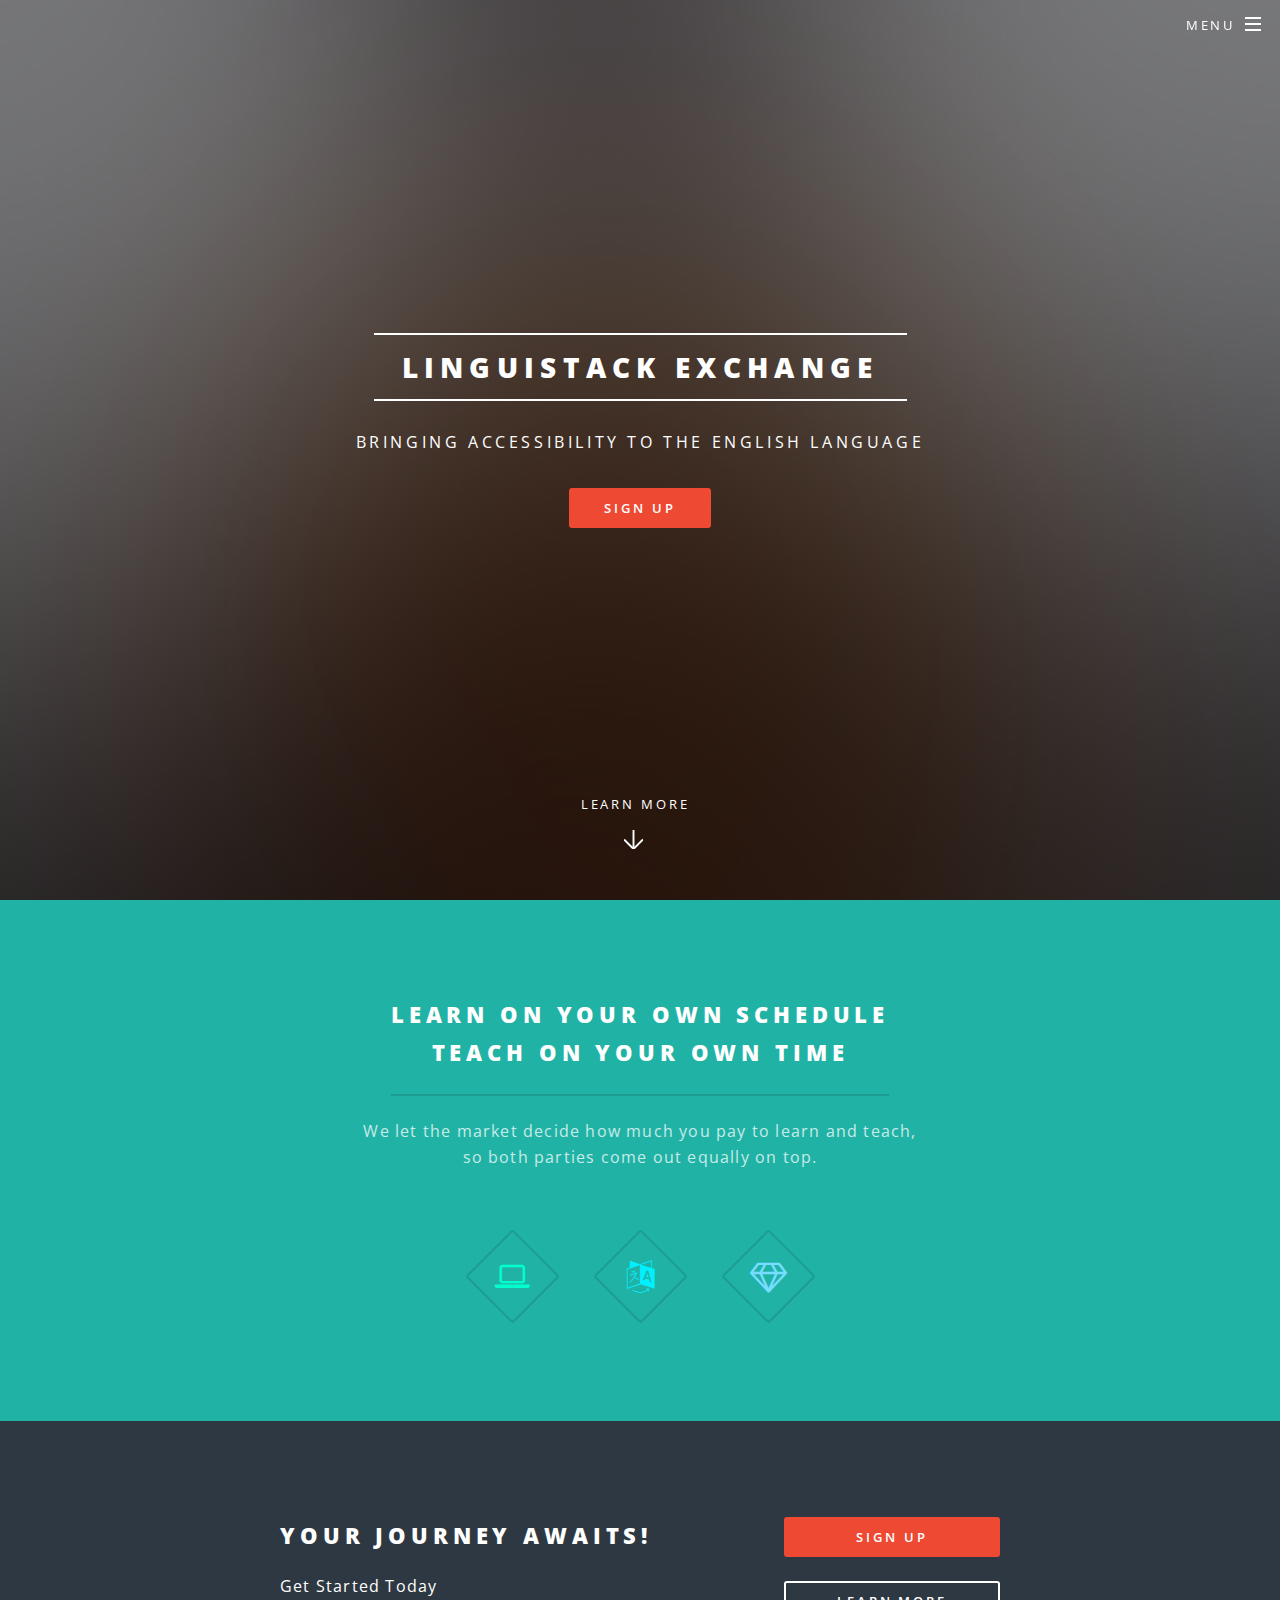
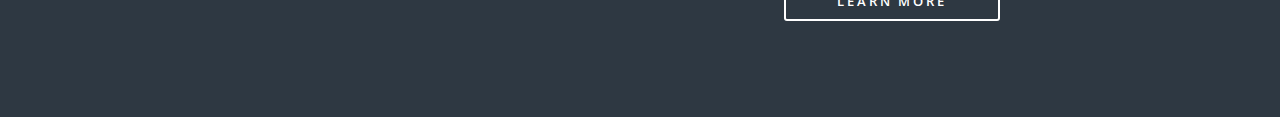
<file: index.html>
<!DOCTYPE HTML>
<!--
	Spectral by HTML5 UP
	html5up.net | @ajlkn
	Free for personal and commercial use under the CCA 3.0 license (html5up.net/license)
-->
<html>
	<head>
		<title>LinguiStack Exchange</title>
		<meta charset="utf-8" />
		<meta name="viewport" content="width=device-width, initial-scale=1" />
		<!--[if lte IE 8]><script src="assets/js/ie/html5shiv.js"></script><![endif]-->
		<link rel="stylesheet" href="assets/css/main.css" />
		<!--[if lte IE 8]><link rel="stylesheet" href="assets/css/ie8.css" /><![endif]-->
		<!--[if lte IE 9]><link rel="stylesheet" href="assets/css/ie9.css" /><![endif]-->
		<script type="text/javascript" src="index.js"></script>
	</head>
	<body class="landing">

		<!-- Page Wrapper -->
			<div id="page-wrapper">

				<!-- Header -->
					<header id="header" class="alt">
						<h1><a href="index.html">LinguiStack Exchange</a></h1>
						<nav id="nav">
							<ul>
								<li class="special">
									<a href="#menu" class="menuToggle"><span>Menu</span></a>
									<div id="menu">
										<ul>
											<li><a href="index.html">Home</a></li>
											<li><a href="generic.php">About Us</a></li>
											<li><a href="lessons.php">Lessons</a></li>
											<li><a href="signup.php">Sign Up</a></li>
											<li><a href="login.php">Log In</a></li>
										</ul>
									</div>
								</li>
							</ul>
						</nav>
					</header>

				<!-- Banner -->
					<section id="banner">
						<div class="inner">
							<h2>LinguiStack Exchange</h2>
							<p>Bringing Accessibility to the English Language</p>
							<ul class="actions">
								<li><a href="signup.php" class="button special">Sign Up</a></li>
							</ul>
						</div>
						<a href="generic.php" class="more scrolly">Learn More</a>
					</section>

				<!-- One -->
					<section id="one" class="wrapper style1 special">
						<div class="inner">
							<header class="major">
								<h2>Learn On Your Own Schedule <br />
								Teach On Your Own Time</h2>
								<p id="p_diamond">We let the market decide how much you pay to learn and teach, <br>so both parties come out equally on top.</p>
							</header>
							<ul class="icons major">
								<li><span class="icon fa-laptop major style1" id="diamond_one"><span class="label">Learn On Your Own Time</span></span></li>
								<li><span class="icon fa-language major style2" id="diamond_two"><span class="label">Teach On Your Own Time</span></span></li>
								<li><span class="icon fa-diamond major style3" id="diamond_three"><span class="label">Name Your Price</span></span></li>
							</ul>
						</div>
					</section>

				<!-- Two -->
				<!--	<section id="two" class="wrapper alt style2">
						<section class="spotlight">
							<div class="image"><img src="images/pic01.jpg" alt="" /></div><div class="content">
								<h2>Magna primis lobortis<br />
								sed ullamcorper</h2>
								<p>Aliquam ut ex ut augue consectetur interdum. Donec hendrerit imperdiet. Mauris eleifend fringilla nullam aenean mi ligula.</p>
							</div>
						</section>
						<section class="spotlight">
							<div class="image"><img src="images/pic02.jpg" alt="" /></div><div class="content">
								<h2>Tortor dolore feugiat<br />
								elementum magna</h2>
								<p>Aliquam ut ex ut augue consectetur interdum. Donec hendrerit imperdiet. Mauris eleifend fringilla nullam aenean mi ligula.</p>
							</div>
						</section>
						<section class="spotlight">
							<div class="image"><img src="images/pic03.jpg" alt="" /></div><div class="content">
								<h2>Augue eleifend aliquet<br />
								sed condimentum</h2>
								<p>Aliquam ut ex ut augue consectetur interdum. Donec hendrerit imperdiet. Mauris eleifend fringilla nullam aenean mi ligula.</p>
							</div>
						</section>
					</section>

				<!-- Three
					<section id="three" class="wrapper style3 special">
						<div class="inner">
							<header class="major">
								<h2>Accumsan mus tortor nunc aliquet</h2>
								<p>Aliquam ut ex ut augue consectetur interdum. Donec amet imperdiet eleifend<br />
								fringilla tincidunt. Nullam dui leo Aenean mi ligula, rhoncus ullamcorper.</p>
							</header>
							<ul class="features">
								<li class="icon fa-paper-plane-o">
									<h3>Arcu accumsan</h3>
									<p>Augue consectetur sed interdum imperdiet et ipsum. Mauris lorem tincidunt nullam amet leo Aenean ligula consequat consequat.</p>
								</li>
								<li class="icon fa-laptop">
									<h3>Ac Augue Eget</h3>
									<p>Augue consectetur sed interdum imperdiet et ipsum. Mauris lorem tincidunt nullam amet leo Aenean ligula consequat consequat.</p>
								</li>
								<li class="icon fa-code">
									<h3>Mus Scelerisque</h3>
									<p>Augue consectetur sed interdum imperdiet et ipsum. Mauris lorem tincidunt nullam amet leo Aenean ligula consequat consequat.</p>
								</li>
								<li class="icon fa-headphones">
									<h3>Mauris Imperdiet</h3>
									<p>Augue consectetur sed interdum imperdiet et ipsum. Mauris lorem tincidunt nullam amet leo Aenean ligula consequat consequat.</p>
								</li>
								<li class="icon fa-heart-o">
									<h3>Aenean Primis</h3>
									<p>Augue consectetur sed interdum imperdiet et ipsum. Mauris lorem tincidunt nullam amet leo Aenean ligula consequat consequat.</p>
								</li>
								<li class="icon fa-flag-o">
									<h3>Tortor Ut</h3>
									<p>Augue consectetur sed interdum imperdiet et ipsum. Mauris lorem tincidunt nullam amet leo Aenean ligula consequat consequat.</p>
								</li>
							</ul>
						</div>
					</section>

				CTA -->
					<section id="cta" class="wrapper style4">
						<div class="inner">
							<header>
								<h2>Your Journey Awaits!</h2>
								<p>Get Started Today</p>
							</header>
							<ul class="actions vertical">
								<li><a href="signup.php" class="button fit special">Sign Up</a></li>
								<li><a href="generic.php" class="button fit">Learn More</a></li>
							</ul>
						</div>
					</section>


			</div>

		<!-- Scripts -->
			<script src="assets/js/jquery.min.js"></script>
			<script src="assets/js/jquery.scrollex.min.js"></script>
			<script src="assets/js/jquery.scrolly.min.js"></script>
			<script src="assets/js/skel.min.js"></script>
			<script src="assets/js/util.js"></script>
			<!--[if lte IE 8]><script src="assets/js/ie/respond.min.js"></script><![endif]-->
			<script src="assets/js/main.js"></script>

	</body>
</html>
</file>
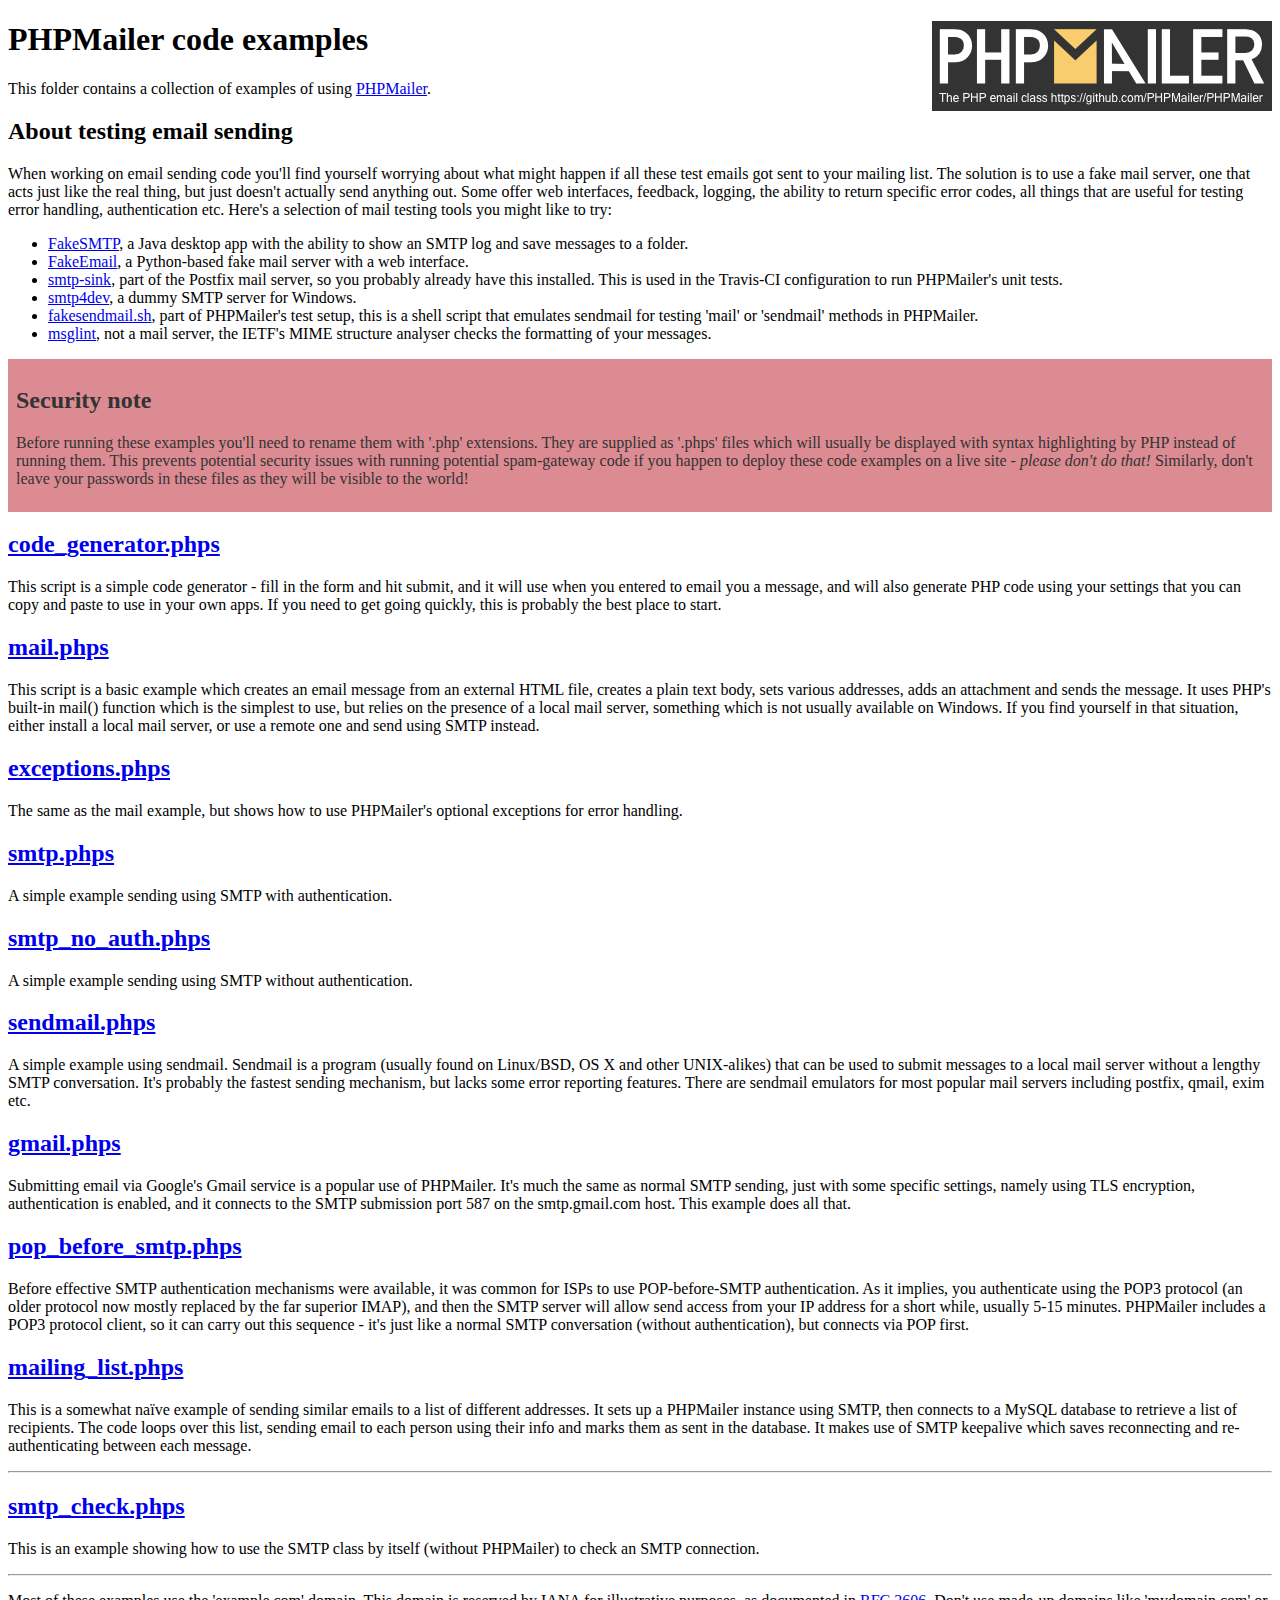
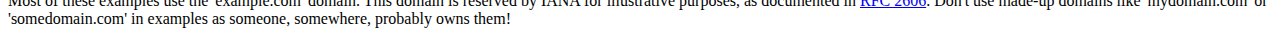
<file: PHPMailer-master/examples/index.html>
<!DOCTYPE html>
<html>
<head>
	<meta charset="UTF-8">
	<title>PHPMailer Examples</title>
</head>
<body>
<h1>PHPMailer code examples<a href="https://github.com/PHPMailer/PHPMailer"><img src="images/phpmailer.png" style="float:right; border:0;" alt="PHPMailer logo"></a></h1>
<p>This folder contains a collection of examples of using <a href="https://github.com/PHPMailer/PHPMailer">PHPMailer</a>.</p>
<h2>About testing email sending</h2>
<p>When working on email sending code you'll find yourself worrying about what might happen if all these test emails got sent to your mailing list. The solution is to use a fake mail server, one that acts just like the real thing, but just doesn't actually send anything out. Some offer web interfaces, feedback, logging, the ability to return specific error codes, all things that are useful for testing error handling, authentication etc. Here's a selection of mail testing tools you might like to try:</p>
<ul>
  <li><a href="https://github.com/Nilhcem/FakeSMTP">FakeSMTP</a>, a Java desktop app with the ability to show an SMTP log and save messages to a folder. </li>
  <li><a href="https://github.com/isotoma/FakeEmail">FakeEmail</a>, a Python-based fake mail server with a web interface.</li>
  <li><a href="http://www.postfix.org/smtp-sink.1.html">smtp-sink</a>, part of the Postfix mail server, so you probably already have this installed. This is used in the Travis-CI configuration to run PHPMailer's unit tests.</li>
  <li><a href="http://smtp4dev.codeplex.com">smtp4dev</a>, a dummy SMTP server for Windows.</li>
  <li><a href="https://github.com/PHPMailer/PHPMailer/blob/master/test/fakesendmail.sh">fakesendmail.sh</a>, part of PHPMailer's test setup, this is a shell script that emulates sendmail for testing 'mail' or 'sendmail' methods in PHPMailer.</li>
  <li><a href="http://tools.ietf.org/tools/msglint/">msglint</a>, not a mail server, the IETF's MIME structure analyser checks the formatting of your messages.</li>
</ul>
<div style="padding: 8px; color: #333333; background-color: #dc8b92">
<h2>Security note</h2>
<p>Before running these examples you'll need to rename them with '.php' extensions. They are supplied as '.phps' files which will usually be displayed with syntax highlighting by PHP instead of running them. This prevents potential security issues with running potential spam-gateway code if you happen to deploy these code examples on a live site - <em>please don't do that!</em> Similarly, don't leave your passwords in these files as they will be visible to the world!</p>
</div>
<h2><a href="code_generator.phps">code_generator.phps</a></h2>
<p>This script is a simple code generator - fill in the form and hit submit, and it will use when you entered to email you a message, and will also generate PHP code using your settings that you can copy and paste to use in your own apps. If you need to get going quickly, this is probably the best place to start.</p>
<h2><a href="mail.phps">mail.phps</a></h2>
<p>This script is a basic example which creates an email message from an external HTML file, creates a plain text body, sets various addresses, adds an attachment and sends the message. It uses PHP's built-in mail() function which is the simplest to use, but relies on the presence of a local mail server, something which is not usually available on Windows. If you find yourself in that situation, either install a local mail server, or use a remote one and send using SMTP instead.</p>
<h2><a href="exceptions.phps">exceptions.phps</a></h2>
<p>The same as the mail example, but shows how to use PHPMailer's optional exceptions for error handling.</p>
<h2><a href="smtp.phps">smtp.phps</a></h2>
<p>A simple example sending using SMTP with authentication.</p>
<h2><a href="smtp_no_auth.phps">smtp_no_auth.phps</a></h2>
<p>A simple example sending using SMTP without authentication.</p>
<h2><a href="sendmail.phps">sendmail.phps</a></h2>
<p>A simple example using sendmail. Sendmail is a program (usually found on Linux/BSD, OS X and other UNIX-alikes) that can be used to submit messages to a local mail server without a lengthy SMTP conversation. It's probably the fastest sending mechanism, but lacks some error reporting features. There are sendmail emulators for most popular mail servers including postfix, qmail, exim etc.</p>
<h2><a href="gmail.phps">gmail.phps</a></h2>
<p>Submitting email via Google's Gmail service is a popular use of PHPMailer. It's much the same as normal SMTP sending, just with some specific settings, namely using TLS encryption, authentication is enabled, and it connects to the SMTP submission port 587 on the smtp.gmail.com host. This example does all that.</p>
<h2><a href="pop_before_smtp.phps">pop_before_smtp.phps</a></h2>
<p>Before effective SMTP authentication mechanisms were available, it was common for ISPs to use POP-before-SMTP authentication. As it implies, you authenticate using the POP3 protocol (an older protocol now mostly replaced by the far superior IMAP), and then the SMTP server will allow send access from your IP address for a short while, usually 5-15 minutes. PHPMailer includes a POP3 protocol client, so it can carry out this sequence - it's just like a normal SMTP conversation (without authentication), but connects via POP first.</p>
<h2><a href="mailing_list.phps">mailing_list.phps</a></h2>
<p>This is a somewhat naïve example of sending similar emails to a list of different addresses. It sets up a PHPMailer instance using SMTP, then connects to a MySQL database to retrieve a list of recipients. The code loops over this list, sending email to each person using their info and marks them as sent in the database. It makes use of SMTP keepalive which saves reconnecting and re-authenticating between each message.</p>
<hr>
<h2><a href="smtp_check.phps">smtp_check.phps</a></h2>
<p>This is an example showing how to use the SMTP class by itself (without PHPMailer) to check an SMTP connection.</p>
<hr>
<p>Most of these examples use the 'example.com' domain. This domain is reserved by IANA for illustrative purposes, as documented in <a href="http://tools.ietf.org/html/rfc2606">RFC 2606</a>. Don't use made-up domains like 'mydomain.com' or 'somedomain.com' in examples as someone, somewhere, probably owns them!</p>
</body>
</html>
</file>
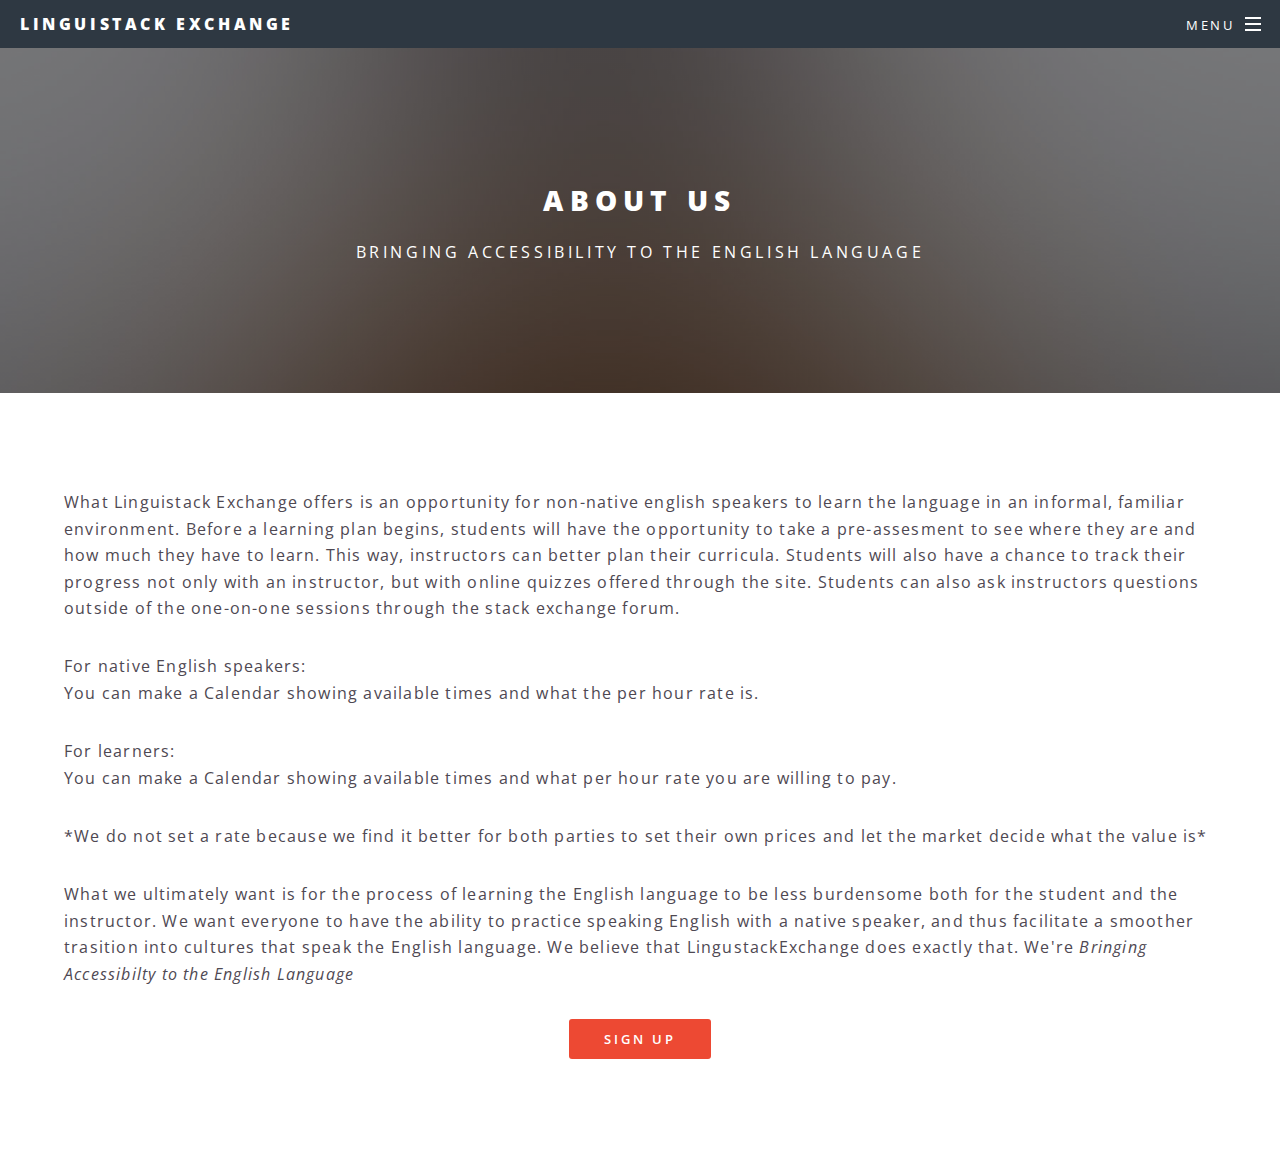
<file: generic.html>
<!DOCTYPE HTML>
<!--
	Spectral by HTML5 UP
	html5up.net | @ajlkn
	Free for personal and commercial use under the CCA 3.0 license (html5up.net/license)
-->
<html>
	<head>
		<title>About Us</title>
		<meta charset="utf-8" />
		<meta name="viewport" content="width=device-width, initial-scale=1" />
		<!--[if lte IE 8]><script src="assets/js/ie/html5shiv.js"></script><![endif]-->
		<link rel="stylesheet" href="assets/css/main.css" />
		<!--[if lte IE 8]><link rel="stylesheet" href="assets/css/ie8.css" /><![endif]-->
		<!--[if lte IE 9]><link rel="stylesheet" href="assets/css/ie9.css" /><![endif]-->
	</head>
	<body>

		<!-- Page Wrapper -->
			<div id="page-wrapper">

				<!-- Header -->
					<header id="header">
						<h1><a href="index.html">LinguiStack Exchange</a></h1>
						<nav id="nav">
							<ul>
								<li class="special">
									<a href="#menu" class="menuToggle"><span>Menu</span></a>
									<div id="menu">
										<ul>
											<li><a href="index.html">Home</a></li>
											<li><a href="generic.html">About Us</a></li>
											<li><a href="signup.php">Sign Up</a></li>
											<li><a href="#">Log In</a></li>
										</ul>
									</div>
								</li>
							</ul>
						</nav>
					</header>

				<!-- Main -->
					<article id="main">
  						<header>
  							<h2>About Us</h2>
  							<!--<p>We want everyone to have the ability to practice </br> speaking English with a native speaker</p> -->
 							<p style="font-size=10px;">Bringing Accessibility to the English Language</p>
  						</header>
  						<section class="wrapper style5">
  							<div class="inner">
								<p>
									What Linguistack Exchange offers is an opportunity for non-native english speakers to learn the language in an informal, familiar environment. Before a learning plan begins, students will have the opportunity to take a pre-assesment to see where they are and how much they have to learn. This way, instructors can better plan their curricula. Students will also have a chance to track their progress not only with an instructor, but with online quizzes offered through the site. Students can also ask instructors questions outside of the one-on-one sessions through the stack exchange forum.

								</p>  
								</p>
								<p>For native English speakers: </br> You can make a Calendar showing available times and what the per hour rate is.</p>
								<p>For learners: </br> You can make a Calendar showing available times and what per hour rate you are willing to pay.</p>
								<p>*We do not set a rate because we find it better for both parties to set their own prices and let the market decide what the value is*</p>
								<p>
									What we ultimately want is for the process of learning the English language to be less burdensome both for the student and the instructor. We want everyone to have the ability to practice speaking English with a native speaker, and thus facilitate a smoother trasition into cultures that speak the English language. We believe that LingustackExchange does exactly that. We're <i>Bringing Accessibilty to the English Language</i>

								</p> 
							</div>
									<div class="inner" style= "text-align: center;">
									<ul class="actions">
										<li><a href="signup.php" class="button special">Sign Up</a></li>
									</ul>
								</div>
						</section>
					</article>

			</div>

		<!-- Scripts -->
			<script src="assets/js/jquery.min.js"></script>
			<script src="assets/js/jquery.scrollex.min.js"></script>
			<script src="assets/js/jquery.scrolly.min.js"></script>
			<script src="assets/js/skel.min.js"></script>
			<script src="assets/js/util.js"></script>
			<!--[if lte IE 8]><script src="assets/js/ie/respond.min.js"></script><![endif]-->
			<script src="assets/js/main.js"></script>

	</body>
</html>
</file>
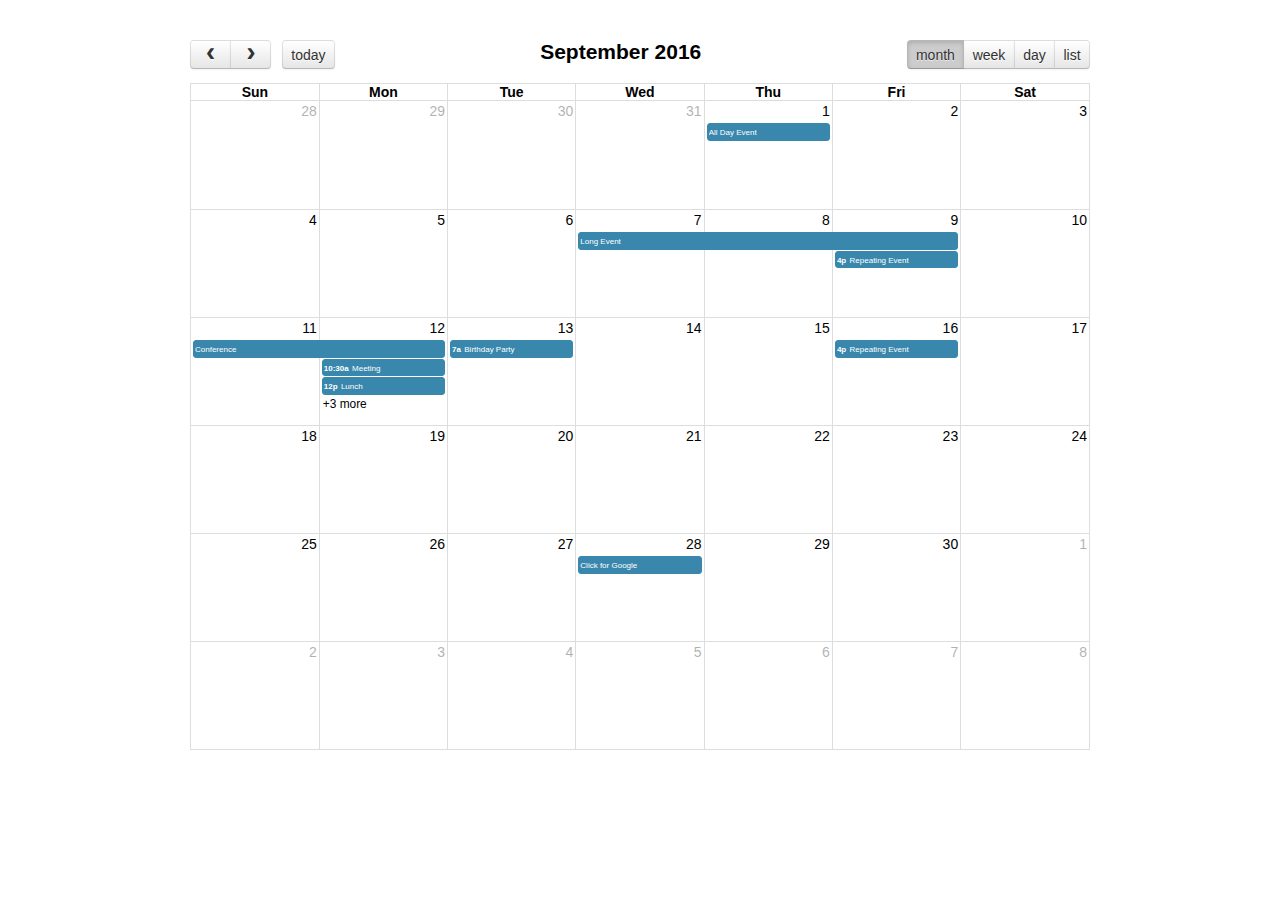
<file: demos/agenda-views.html>
<!DOCTYPE html>
<html>
<head>
<meta charset='utf-8' />
<link href='../fullcalendar.css' rel='stylesheet' />
<link href='../fullcalendar.print.css' rel='stylesheet' media='print' />
<script src='../lib/moment.min.js'></script>
<script src='../lib/jquery.min.js'></script>
<script src='../fullcalendar.min.js'></script>
<script>

	$(document).ready(function() {
		
		$('#calendar').fullCalendar({
			header: {
				left: 'prev,next today',
				center: 'title',
				right: 'month,agendaWeek,agendaDay,listWeek'
			},
			defaultDate: '2016-09-12',
			navLinks: true, // can click day/week names to navigate views
			editable: true,
			eventLimit: true, // allow "more" link when too many events
			events: [
				{
					title: 'All Day Event',
					start: '2016-09-01'
				},
				{
					title: 'Long Event',
					start: '2016-09-07',
					end: '2016-09-10'
				},
				{
					id: 999,
					title: 'Repeating Event',
					start: '2016-09-09T16:00:00'
				},
				{
					id: 999,
					title: 'Repeating Event',
					start: '2016-09-16T16:00:00'
				},
				{
					title: 'Conference',
					start: '2016-09-11',
					end: '2016-09-13'
				},
				{
					title: 'Meeting',
					start: '2016-09-12T10:30:00',
					end: '2016-09-12T12:30:00'
				},
				{
					title: 'Lunch',
					start: '2016-09-12T12:00:00'
				},
				{
					title: 'Meeting',
					start: '2016-09-12T14:30:00'
				},
				{
					title: 'Happy Hour',
					start: '2016-09-12T17:30:00'
				},
				{
					title: 'Dinner',
					start: '2016-09-12T20:00:00'
				},
				{
					title: 'Birthday Party',
					start: '2016-09-13T07:00:00'
				},
				{
					title: 'Click for Google',
					url: 'http://google.com/',
					start: '2016-09-28'
				}
			]
		});
		
	});

</script>
<style>

	body {
		margin: 40px 10px;
		padding: 0;
		font-family: "Lucida Grande",Helvetica,Arial,Verdana,sans-serif;
		font-size: 14px;
	}

	#calendar {
		max-width: 900px;
		margin: 0 auto;
	}

</style>
</head>
<body>

	<div id='calendar'></div>

</body>
</html>
</file>
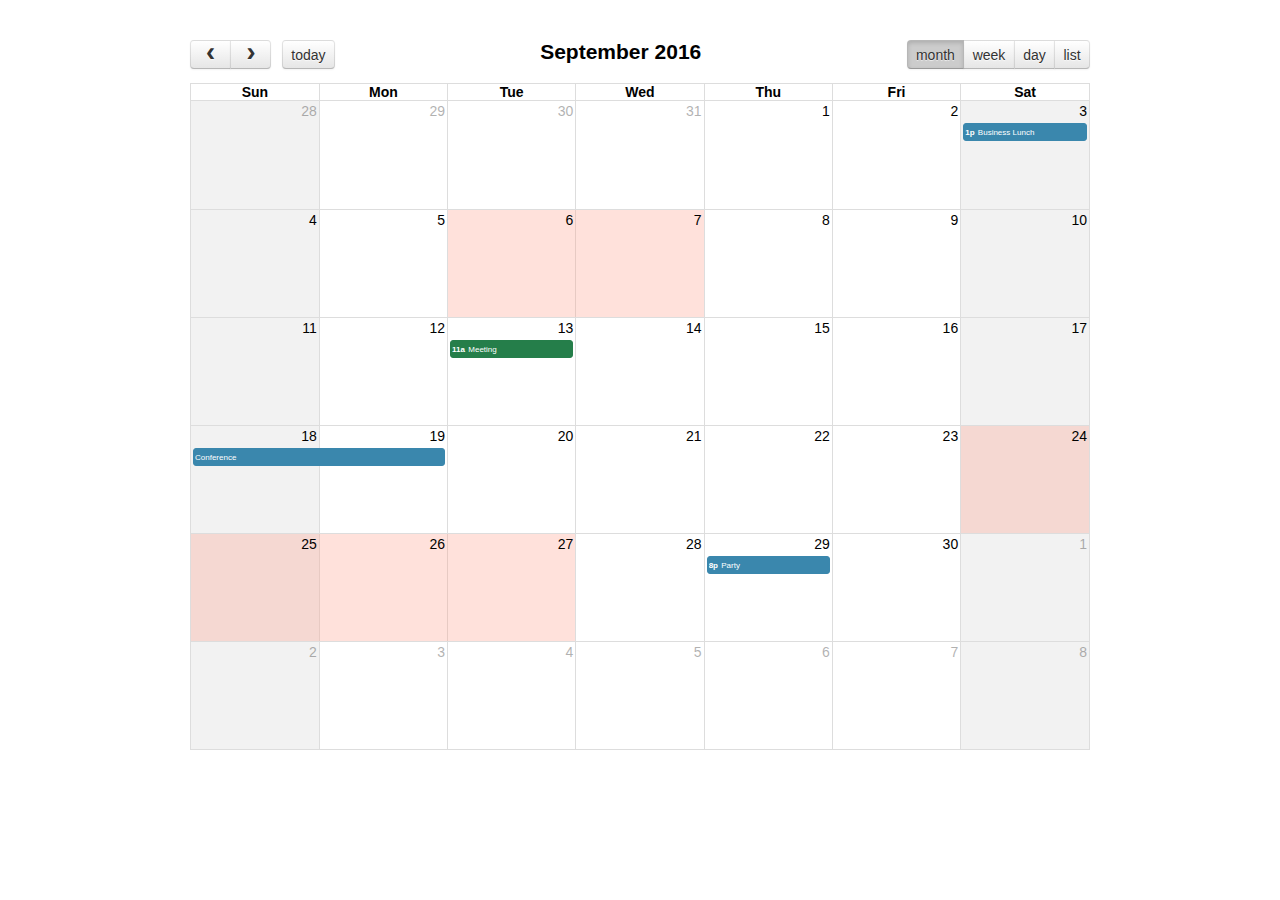
<file: demos/background-events.html>
<!DOCTYPE html>
<html>
<head>
<meta charset='utf-8' />
<link href='../fullcalendar.css' rel='stylesheet' />
<link href='../fullcalendar.print.css' rel='stylesheet' media='print' />
<script src='../lib/moment.min.js'></script>
<script src='../lib/jquery.min.js'></script>
<script src='../fullcalendar.min.js'></script>
<script>

	$(document).ready(function() {

		$('#calendar').fullCalendar({
			header: {
				left: 'prev,next today',
				center: 'title',
				right: 'month,agendaWeek,agendaDay,listMonth'
			},
			defaultDate: '2016-09-12',
			navLinks: true, // can click day/week names to navigate views
			businessHours: true, // display business hours
			editable: true,
			events: [
				{
					title: 'Business Lunch',
					start: '2016-09-03T13:00:00',
					constraint: 'businessHours'
				},
				{
					title: 'Meeting',
					start: '2016-09-13T11:00:00',
					constraint: 'availableForMeeting', // defined below
					color: '#257e4a'
				},
				{
					title: 'Conference',
					start: '2016-09-18',
					end: '2016-09-20'
				},
				{
					title: 'Party',
					start: '2016-09-29T20:00:00'
				},

				// areas where "Meeting" must be dropped
				{
					id: 'availableForMeeting',
					start: '2016-09-11T10:00:00',
					end: '2016-09-11T16:00:00',
					rendering: 'background'
				},
				{
					id: 'availableForMeeting',
					start: '2016-09-13T10:00:00',
					end: '2016-09-13T16:00:00',
					rendering: 'background'
				},

				// red areas where no events can be dropped
				{
					start: '2016-09-24',
					end: '2016-09-28',
					overlap: false,
					rendering: 'background',
					color: '#ff9f89'
				},
				{
					start: '2016-09-06',
					end: '2016-09-08',
					overlap: false,
					rendering: 'background',
					color: '#ff9f89'
				}
			]
		});
		
	});

</script>
<style>

	body {
		margin: 40px 10px;
		padding: 0;
		font-family: "Lucida Grande",Helvetica,Arial,Verdana,sans-serif;
		font-size: 14px;
	}

	#calendar {
		max-width: 900px;
		margin: 0 auto;
	}

</style>
</head>
<body>

	<div id='calendar'></div>

</body>
</html>
</file>
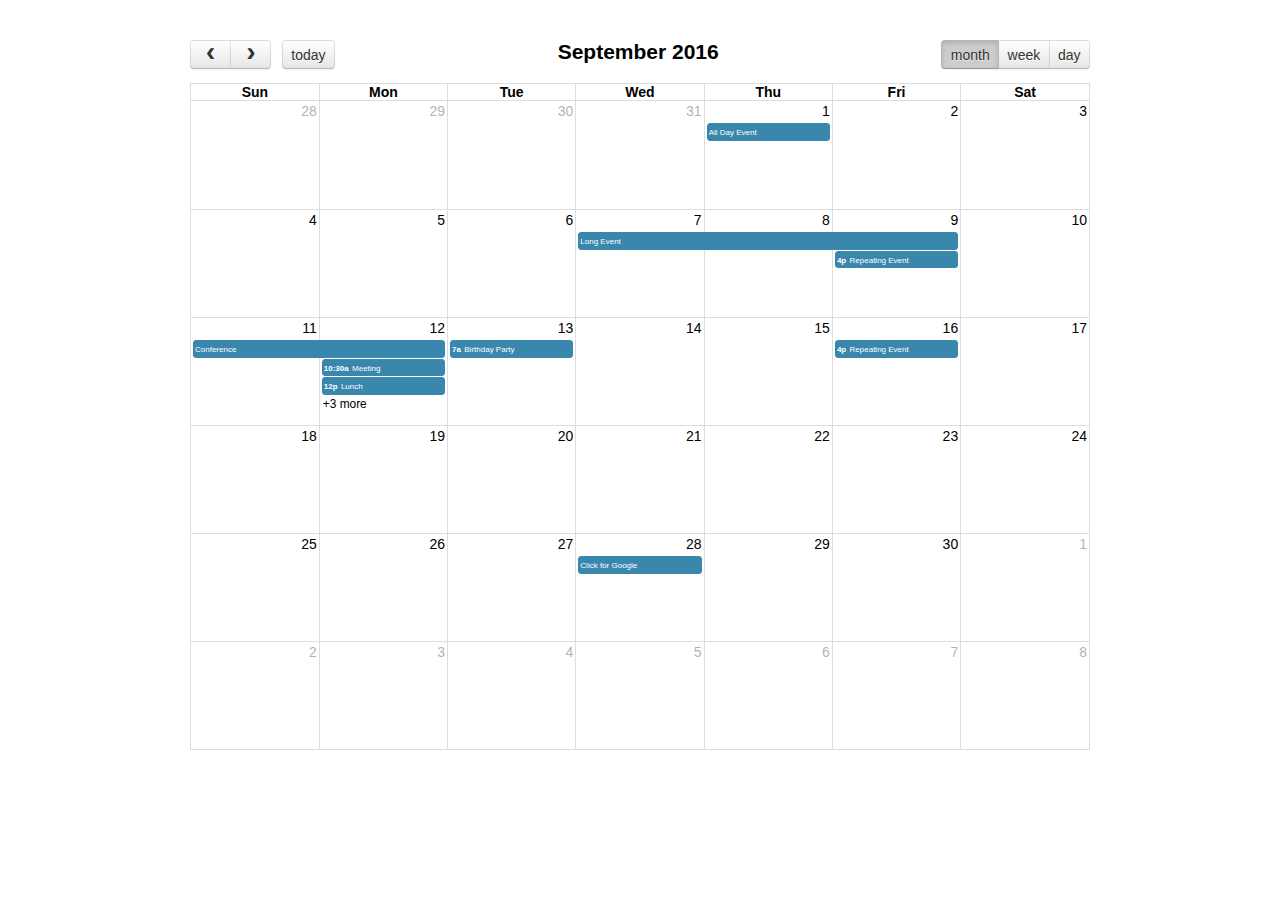
<file: demos/basic-views.html>
<!DOCTYPE html>
<html>
<head>
<meta charset='utf-8' />
<link href='../fullcalendar.css' rel='stylesheet' />
<link href='../fullcalendar.print.css' rel='stylesheet' media='print' />
<script src='../lib/moment.min.js'></script>
<script src='../lib/jquery.min.js'></script>
<script src='../fullcalendar.min.js'></script>
<script>

	$(document).ready(function() {
		
		$('#calendar').fullCalendar({
			header: {
				left: 'prev,next today',
				center: 'title',
				right: 'month,basicWeek,basicDay'
			},
			defaultDate: '2016-09-12',
			navLinks: true, // can click day/week names to navigate views
			editable: true,
			eventLimit: true, // allow "more" link when too many events
			events: [
				{
					title: 'All Day Event',
					start: '2016-09-01'
				},
				{
					title: 'Long Event',
					start: '2016-09-07',
					end: '2016-09-10'
				},
				{
					id: 999,
					title: 'Repeating Event',
					start: '2016-09-09T16:00:00'
				},
				{
					id: 999,
					title: 'Repeating Event',
					start: '2016-09-16T16:00:00'
				},
				{
					title: 'Conference',
					start: '2016-09-11',
					end: '2016-09-13'
				},
				{
					title: 'Meeting',
					start: '2016-09-12T10:30:00',
					end: '2016-09-12T12:30:00'
				},
				{
					title: 'Lunch',
					start: '2016-09-12T12:00:00'
				},
				{
					title: 'Meeting',
					start: '2016-09-12T14:30:00'
				},
				{
					title: 'Happy Hour',
					start: '2016-09-12T17:30:00'
				},
				{
					title: 'Dinner',
					start: '2016-09-12T20:00:00'
				},
				{
					title: 'Birthday Party',
					start: '2016-09-13T07:00:00'
				},
				{
					title: 'Click for Google',
					url: 'http://google.com/',
					start: '2016-09-28'
				}
			]
		});
		
	});

</script>
<style>

	body {
		margin: 40px 10px;
		padding: 0;
		font-family: "Lucida Grande",Helvetica,Arial,Verdana,sans-serif;
		font-size: 14px;
	}

	#calendar {
		max-width: 900px;
		margin: 0 auto;
	}

</style>
</head>
<body>

	<div id='calendar'></div>

</body>
</html>
</file>
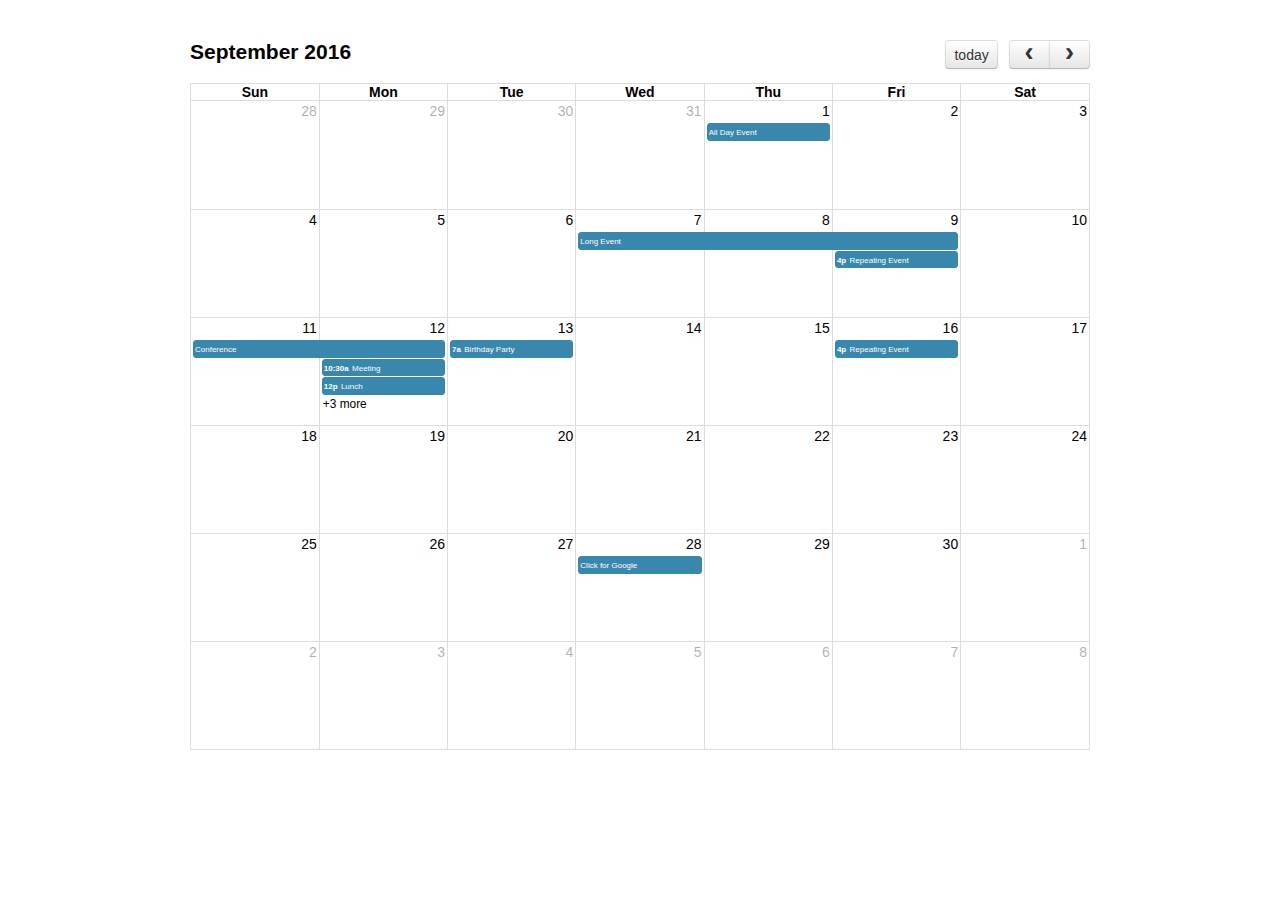
<file: demos/default.html>
<!DOCTYPE html>
<html>
<head>
<meta charset='utf-8' />
<link href='../fullcalendar.css' rel='stylesheet' />
<link href='../fullcalendar.print.css' rel='stylesheet' media='print' />
<script src='../lib/moment.min.js'></script>
<script src='../lib/jquery.min.js'></script>
<script src='../fullcalendar.min.js'></script>
<script>

	$(document).ready(function() {

		$('#calendar').fullCalendar({
			defaultDate: '2016-09-12',
			editable: true,
			eventLimit: true, // allow "more" link when too many events
			events: [
				{
					title: 'All Day Event',
					start: '2016-09-01'
				},
				{
					title: 'Long Event',
					start: '2016-09-07',
					end: '2016-09-10'
				},
				{
					id: 999,
					title: 'Repeating Event',
					start: '2016-09-09T16:00:00'
				},
				{
					id: 999,
					title: 'Repeating Event',
					start: '2016-09-16T16:00:00'
				},
				{
					title: 'Conference',
					start: '2016-09-11',
					end: '2016-09-13'
				},
				{
					title: 'Meeting',
					start: '2016-09-12T10:30:00',
					end: '2016-09-12T12:30:00'
				},
				{
					title: 'Lunch',
					start: '2016-09-12T12:00:00'
				},
				{
					title: 'Meeting',
					start: '2016-09-12T14:30:00'
				},
				{
					title: 'Happy Hour',
					start: '2016-09-12T17:30:00'
				},
				{
					title: 'Dinner',
					start: '2016-09-12T20:00:00'
				},
				{
					title: 'Birthday Party',
					start: '2016-09-13T07:00:00'
				},
				{
					title: 'Click for Google',
					url: 'http://google.com/',
					start: '2016-09-28'
				}
			]
		});
		
	});

</script>
<style>

	body {
		margin: 40px 10px;
		padding: 0;
		font-family: "Lucida Grande",Helvetica,Arial,Verdana,sans-serif;
		font-size: 14px;
	}

	#calendar {
		max-width: 900px;
		margin: 0 auto;
	}

</style>
</head>
<body>

	<div id='calendar'></div>

</body>
</html>
</file>
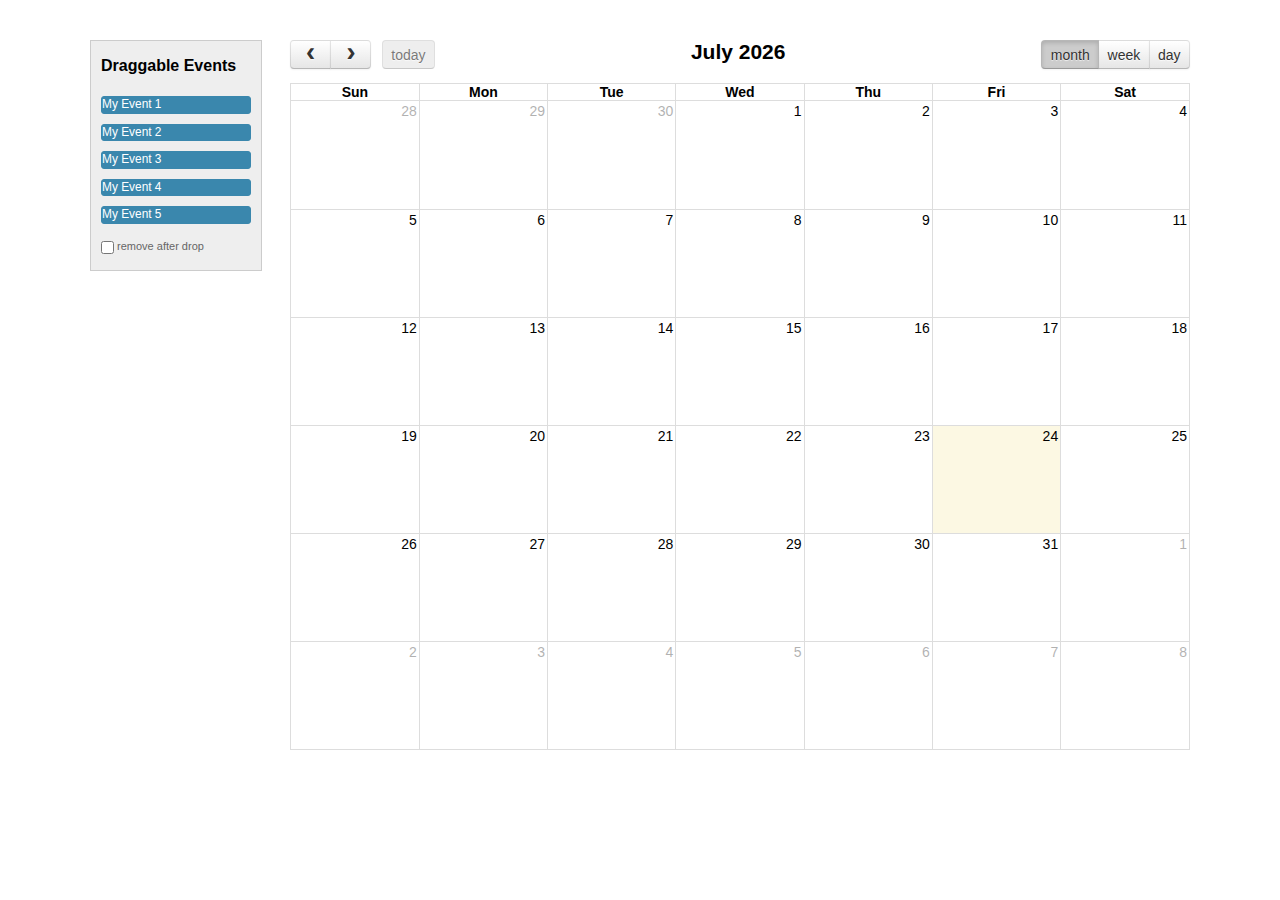
<file: demos/external-dragging.html>
<!DOCTYPE html>
<html>
<head>
<meta charset='utf-8' />
<link href='../fullcalendar.css' rel='stylesheet' />
<link href='../fullcalendar.print.css' rel='stylesheet' media='print' />
<script src='../lib/moment.min.js'></script>
<script src='../lib/jquery.min.js'></script>
<script src='../lib/jquery-ui.min.js'></script>
<script src='../fullcalendar.min.js'></script>
<script>

	$(document).ready(function() {


		/* initialize the external events
		-----------------------------------------------------------------*/

		$('#external-events .fc-event').each(function() {

			// store data so the calendar knows to render an event upon drop
			$(this).data('event', {
				title: $.trim($(this).text()), // use the element's text as the event title
				stick: true // maintain when user navigates (see docs on the renderEvent method)
			});

			// make the event draggable using jQuery UI
			$(this).draggable({
				zIndex: 999,
				revert: true,      // will cause the event to go back to its
				revertDuration: 0  //  original position after the drag
			});

		});


		/* initialize the calendar
		-----------------------------------------------------------------*/

		$('#calendar').fullCalendar({
			header: {
				left: 'prev,next today',
				center: 'title',
				right: 'month,agendaWeek,agendaDay'
			},
			editable: true,
			droppable: true, // this allows things to be dropped onto the calendar
			drop: function() {
				// is the "remove after drop" checkbox checked?
				if ($('#drop-remove').is(':checked')) {
					// if so, remove the element from the "Draggable Events" list
					$(this).remove();
				}
			}
		});


	});

</script>
<style>

	body {
		margin-top: 40px;
		text-align: center;
		font-size: 14px;
		font-family: "Lucida Grande",Helvetica,Arial,Verdana,sans-serif;
	}
		
	#wrap {
		width: 1100px;
		margin: 0 auto;
	}
		
	#external-events {
		float: left;
		width: 150px;
		padding: 0 10px;
		border: 1px solid #ccc;
		background: #eee;
		text-align: left;
	}
		
	#external-events h4 {
		font-size: 16px;
		margin-top: 0;
		padding-top: 1em;
	}
		
	#external-events .fc-event {
		margin: 10px 0;
		cursor: pointer;
	}
		
	#external-events p {
		margin: 1.5em 0;
		font-size: 11px;
		color: #666;
	}
		
	#external-events p input {
		margin: 0;
		vertical-align: middle;
	}

	#calendar {
		float: right;
		width: 900px;
	}

</style>
</head>
<body>
	<div id='wrap'>

		<div id='external-events'>
			<h4>Draggable Events</h4>
			<div class='fc-event'>My Event 1</div>
			<div class='fc-event'>My Event 2</div>
			<div class='fc-event'>My Event 3</div>
			<div class='fc-event'>My Event 4</div>
			<div class='fc-event'>My Event 5</div>
			<p>
				<input type='checkbox' id='drop-remove' />
				<label for='drop-remove'>remove after drop</label>
			</p>
		</div>

		<div id='calendar'></div>

		<div style='clear:both'></div>

	</div>
</body>
</html>
</file>
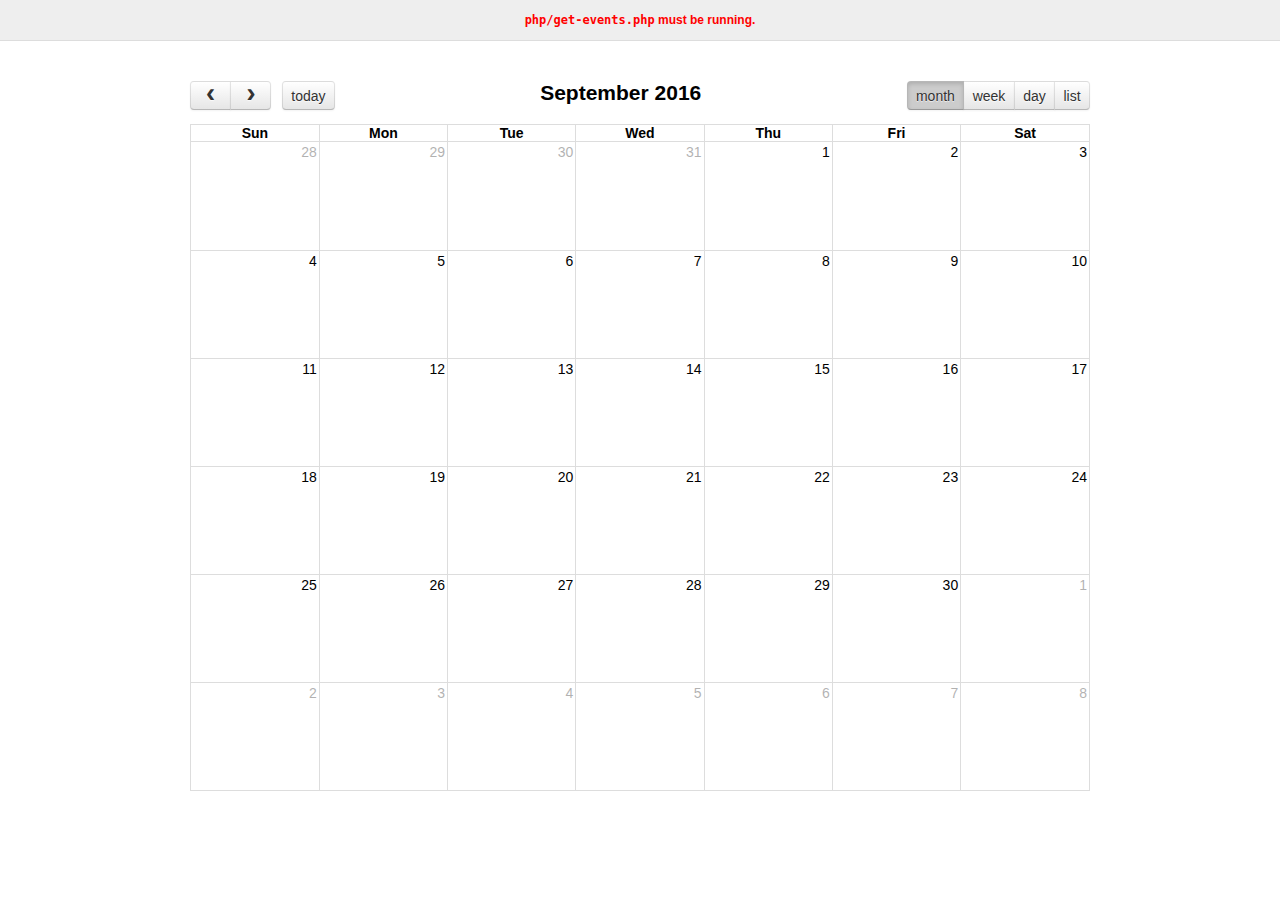
<file: demos/json.html>
<!DOCTYPE html>
<html>
<head>
<meta charset='utf-8' />
<link href='../fullcalendar.css' rel='stylesheet' />
<link href='../fullcalendar.print.css' rel='stylesheet' media='print' />
<script src='../lib/moment.min.js'></script>
<script src='../lib/jquery.min.js'></script>
<script src='../fullcalendar.min.js'></script>
<script>

	$(document).ready(function() {
	
		$('#calendar').fullCalendar({
			header: {
				left: 'prev,next today',
				center: 'title',
				right: 'month,agendaWeek,agendaDay,listWeek'
			},
			defaultDate: '2016-09-12',
			editable: true,
			navLinks: true, // can click day/week names to navigate views
			eventLimit: true, // allow "more" link when too many events
			events: {
				url: 'php/get-events.php',
				error: function() {
					$('#script-warning').show();
				}
			},
			loading: function(bool) {
				$('#loading').toggle(bool);
			}
		});
		
	});

</script>
<style>

	body {
		margin: 0;
		padding: 0;
		font-family: "Lucida Grande",Helvetica,Arial,Verdana,sans-serif;
		font-size: 14px;
	}

	#script-warning {
		display: none;
		background: #eee;
		border-bottom: 1px solid #ddd;
		padding: 0 10px;
		line-height: 40px;
		text-align: center;
		font-weight: bold;
		font-size: 12px;
		color: red;
	}

	#loading {
		display: none;
		position: absolute;
		top: 10px;
		right: 10px;
	}

	#calendar {
		max-width: 900px;
		margin: 40px auto;
		padding: 0 10px;
	}

</style>
</head>
<body>

	<div id='script-warning'>
		<code>php/get-events.php</code> must be running.
	</div>

	<div id='loading'>loading...</div>

	<div id='calendar'></div>

</body>
</html>
</file>
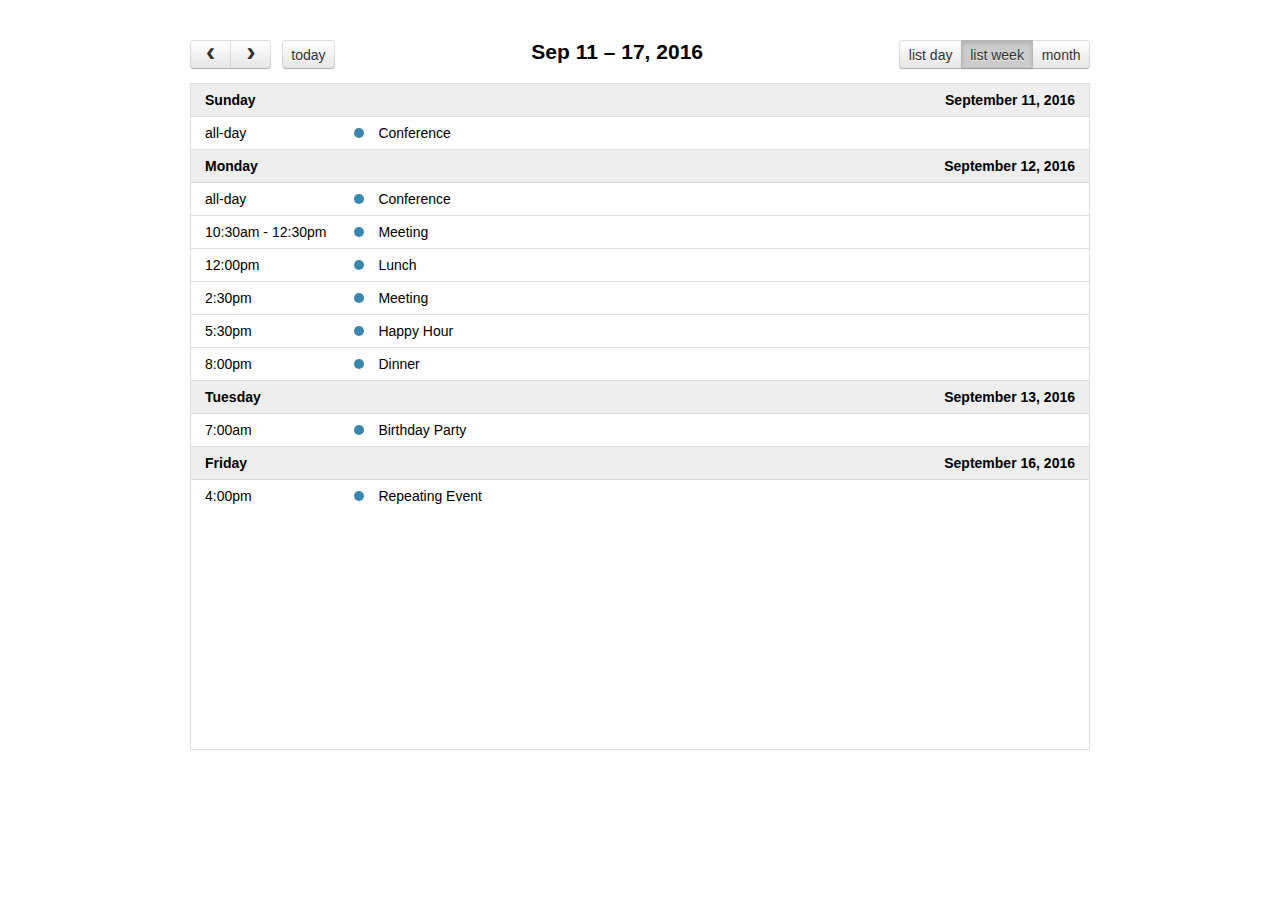
<file: demos/list-views.html>
<!DOCTYPE html>
<html>
<head>
<meta charset='utf-8' />
<link href='../fullcalendar.css' rel='stylesheet' />
<link href='../fullcalendar.print.css' rel='stylesheet' media='print' />
<script src='../lib/moment.min.js'></script>
<script src='../lib/jquery.min.js'></script>
<script src='../fullcalendar.min.js'></script>
<script>

	$(document).ready(function() {
		
		$('#calendar').fullCalendar({
			header: {
				left: 'prev,next today',
				center: 'title',
				right: 'listDay,listWeek,month'
			},

			// customize the button names,
			// otherwise they'd all just say "list"
			views: {
				listDay: { buttonText: 'list day' },
				listWeek: { buttonText: 'list week' }
			},

			defaultView: 'listWeek',
			defaultDate: '2016-09-12',
			navLinks: true, // can click day/week names to navigate views
			editable: true,
			eventLimit: true, // allow "more" link when too many events
			events: [
				{
					title: 'All Day Event',
					start: '2016-09-01'
				},
				{
					title: 'Long Event',
					start: '2016-09-07',
					end: '2016-09-10'
				},
				{
					id: 999,
					title: 'Repeating Event',
					start: '2016-09-09T16:00:00'
				},
				{
					id: 999,
					title: 'Repeating Event',
					start: '2016-09-16T16:00:00'
				},
				{
					title: 'Conference',
					start: '2016-09-11',
					end: '2016-09-13'
				},
				{
					title: 'Meeting',
					start: '2016-09-12T10:30:00',
					end: '2016-09-12T12:30:00'
				},
				{
					title: 'Lunch',
					start: '2016-09-12T12:00:00'
				},
				{
					title: 'Meeting',
					start: '2016-09-12T14:30:00'
				},
				{
					title: 'Happy Hour',
					start: '2016-09-12T17:30:00'
				},
				{
					title: 'Dinner',
					start: '2016-09-12T20:00:00'
				},
				{
					title: 'Birthday Party',
					start: '2016-09-13T07:00:00'
				},
				{
					title: 'Click for Google',
					url: 'http://google.com/',
					start: '2016-09-28'
				}
			]
		});
		
	});

</script>
<style>

	body {
		margin: 40px 10px;
		padding: 0;
		font-family: "Lucida Grande",Helvetica,Arial,Verdana,sans-serif;
		font-size: 14px;
	}

	#calendar {
		max-width: 900px;
		margin: 0 auto;
	}

</style>
</head>
<body>

	<div id='calendar'></div>

</body>
</html>
</file>
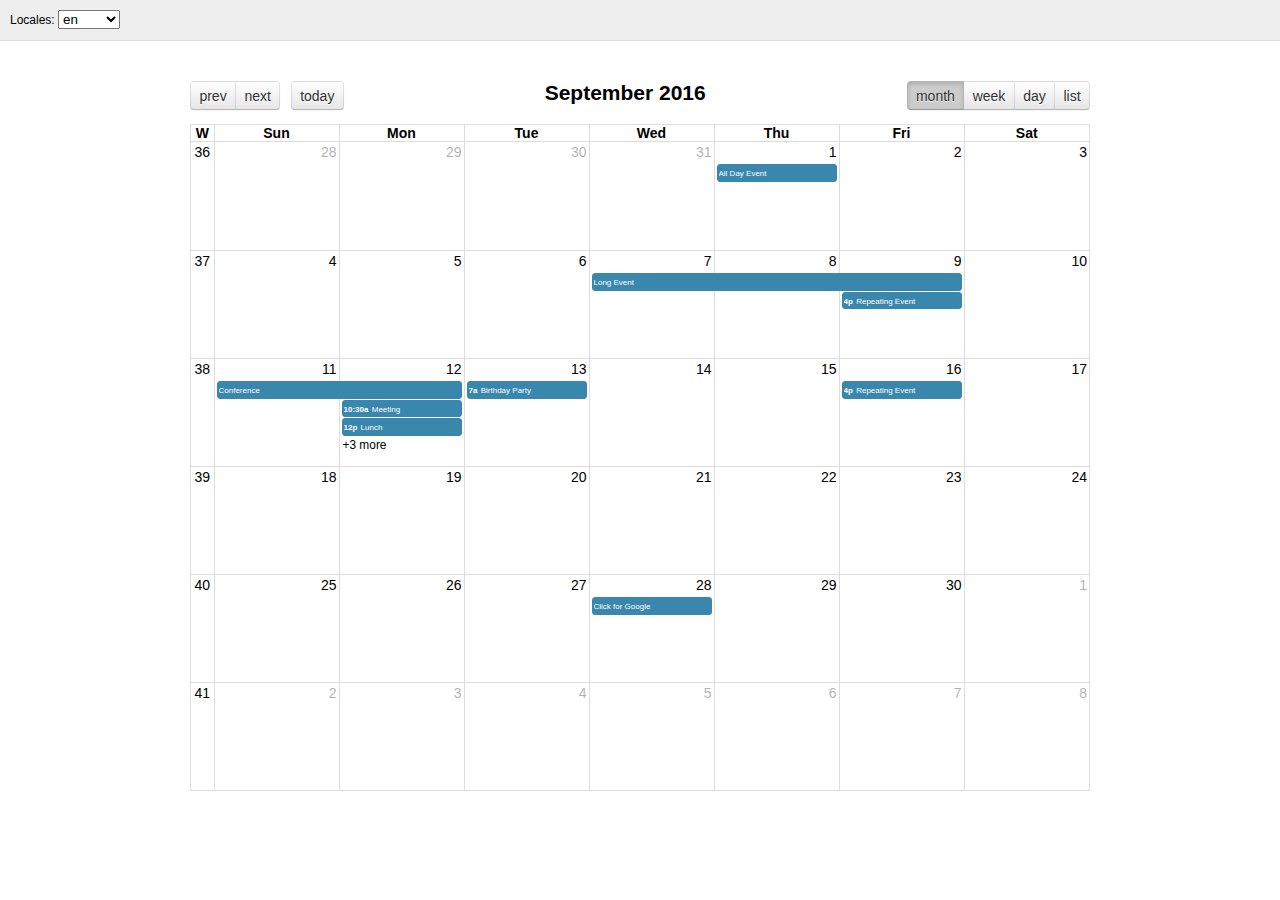
<file: demos/locales.html>
<!DOCTYPE html>
<html>
<head>
<meta charset='utf-8' />
<link href='../fullcalendar.css' rel='stylesheet' />
<link href='../fullcalendar.print.css' rel='stylesheet' media='print' />
<script src='../lib/moment.min.js'></script>
<script src='../lib/jquery.min.js'></script>
<script src='../fullcalendar.min.js'></script>
<script src='../locale-all.js'></script>
<script>

	$(document).ready(function() {
		var initialLocaleCode = 'en';

		$('#calendar').fullCalendar({
			header: {
				left: 'prev,next today',
				center: 'title',
				right: 'month,agendaWeek,agendaDay,listMonth'
			},
			defaultDate: '2016-09-12',
			locale: initialLocaleCode,
			buttonIcons: false, // show the prev/next text
			weekNumbers: true,
			navLinks: true, // can click day/week names to navigate views
			editable: true,
			eventLimit: true, // allow "more" link when too many events
			events: [
				{
					title: 'All Day Event',
					start: '2016-09-01'
				},
				{
					title: 'Long Event',
					start: '2016-09-07',
					end: '2016-09-10'
				},
				{
					id: 999,
					title: 'Repeating Event',
					start: '2016-09-09T16:00:00'
				},
				{
					id: 999,
					title: 'Repeating Event',
					start: '2016-09-16T16:00:00'
				},
				{
					title: 'Conference',
					start: '2016-09-11',
					end: '2016-09-13'
				},
				{
					title: 'Meeting',
					start: '2016-09-12T10:30:00',
					end: '2016-09-12T12:30:00'
				},
				{
					title: 'Lunch',
					start: '2016-09-12T12:00:00'
				},
				{
					title: 'Meeting',
					start: '2016-09-12T14:30:00'
				},
				{
					title: 'Happy Hour',
					start: '2016-09-12T17:30:00'
				},
				{
					title: 'Dinner',
					start: '2016-09-12T20:00:00'
				},
				{
					title: 'Birthday Party',
					start: '2016-09-13T07:00:00'
				},
				{
					title: 'Click for Google',
					url: 'http://google.com/',
					start: '2016-09-28'
				}
			]
		});

		// build the locale selector's options
		$.each($.fullCalendar.locales, function(localeCode) {
			$('#locale-selector').append(
				$('<option/>')
					.attr('value', localeCode)
					.prop('selected', localeCode == initialLocaleCode)
					.text(localeCode)
			);
		});

		// when the selected option changes, dynamically change the calendar option
		$('#locale-selector').on('change', function() {
			if (this.value) {
				$('#calendar').fullCalendar('option', 'locale', this.value);
			}
		});
	});

</script>
<style>

	body {
		margin: 0;
		padding: 0;
		font-family: "Lucida Grande",Helvetica,Arial,Verdana,sans-serif;
		font-size: 14px;
	}

	#top {
		background: #eee;
		border-bottom: 1px solid #ddd;
		padding: 0 10px;
		line-height: 40px;
		font-size: 12px;
	}

	#calendar {
		max-width: 900px;
		margin: 40px auto;
		padding: 0 10px;
	}

</style>
</head>
<body>

	<div id='top'>

		Locales:
		<select id='locale-selector'></select>

	</div>

	<div id='calendar'></div>

</body>
</html>
</file>
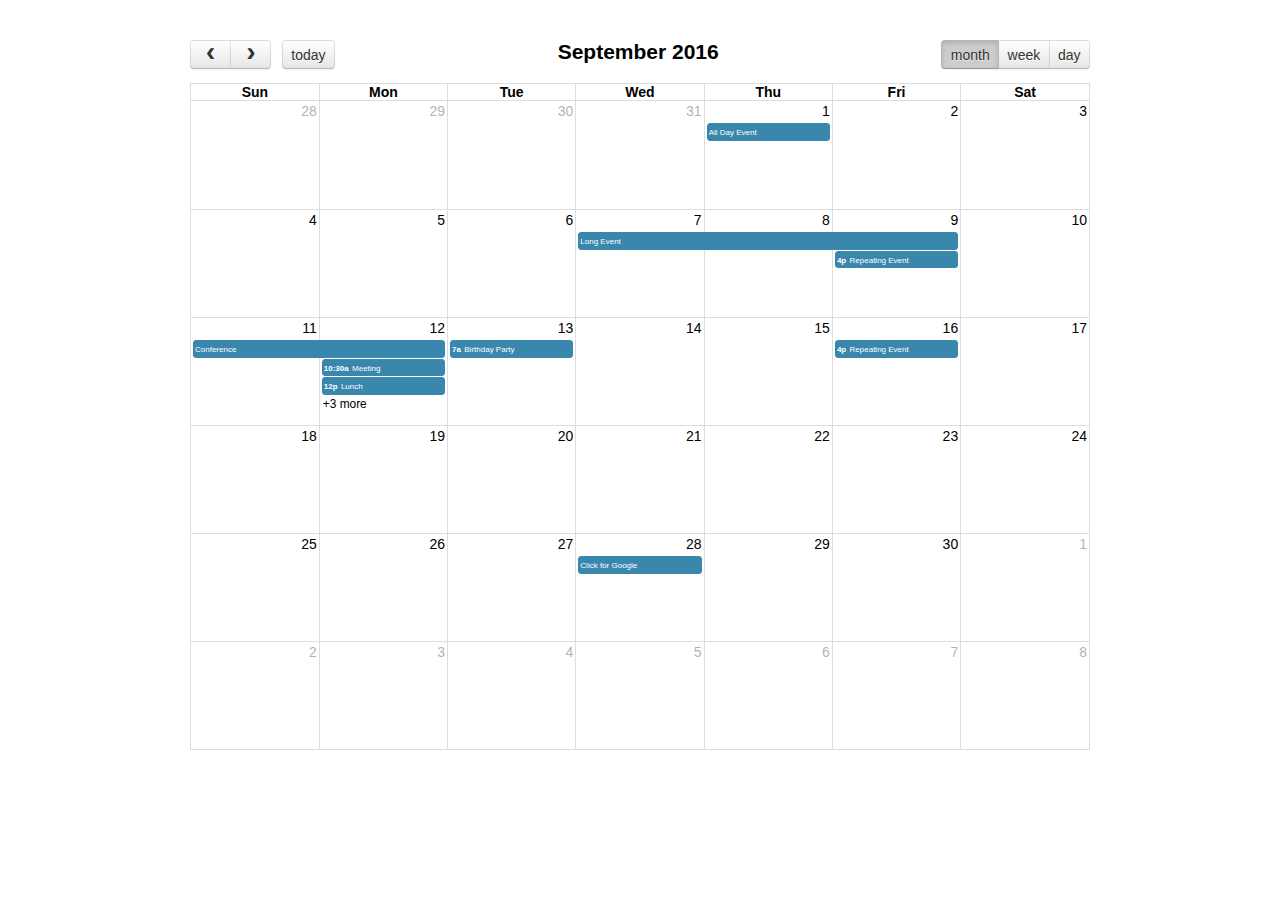
<file: demos/selectable.html>
<!DOCTYPE html>
<html>
<head>
<meta charset='utf-8' />
<link href='../fullcalendar.css' rel='stylesheet' />
<link href='../fullcalendar.print.css' rel='stylesheet' media='print' />
<script src='../lib/moment.min.js'></script>
<script src='../lib/jquery.min.js'></script>
<script src='../fullcalendar.min.js'></script>
<script>

	$(document).ready(function() {
		
		$('#calendar').fullCalendar({
			header: {
				left: 'prev,next today',
				center: 'title',
				right: 'month,agendaWeek,agendaDay'
			},
			defaultDate: '2016-09-12',
			navLinks: true, // can click day/week names to navigate views
			selectable: true,
			selectHelper: true,
			select: function(start, end) {
				var title = prompt('Event Title:');
				var eventData;
				if (title) {
					eventData = {
						title: title,
						start: start,
						end: end
					};
					$('#calendar').fullCalendar('renderEvent', eventData, true); // stick? = true
				}
				$('#calendar').fullCalendar('unselect');
			},
			editable: true,
			eventLimit: true, // allow "more" link when too many events
			events: [
				{
					title: 'All Day Event',
					start: '2016-09-01'
				},
				{
					title: 'Long Event',
					start: '2016-09-07',
					end: '2016-09-10'
				},
				{
					id: 999,
					title: 'Repeating Event',
					start: '2016-09-09T16:00:00'
				},
				{
					id: 999,
					title: 'Repeating Event',
					start: '2016-09-16T16:00:00'
				},
				{
					title: 'Conference',
					start: '2016-09-11',
					end: '2016-09-13'
				},
				{
					title: 'Meeting',
					start: '2016-09-12T10:30:00',
					end: '2016-09-12T12:30:00'
				},
				{
					title: 'Lunch',
					start: '2016-09-12T12:00:00'
				},
				{
					title: 'Meeting',
					start: '2016-09-12T14:30:00'
				},
				{
					title: 'Happy Hour',
					start: '2016-09-12T17:30:00'
				},
				{
					title: 'Dinner',
					start: '2016-09-12T20:00:00'
				},
				{
					title: 'Birthday Party',
					start: '2016-09-13T07:00:00'
				},
				{
					title: 'Click for Google',
					url: 'http://google.com/',
					start: '2016-09-28'
				}
			]
		});
		
	});

</script>
<style>

	body {
		margin: 40px 10px;
		padding: 0;
		font-family: "Lucida Grande",Helvetica,Arial,Verdana,sans-serif;
		font-size: 14px;
	}

	#calendar {
		max-width: 900px;
		margin: 0 auto;
	}

</style>
</head>
<body>

	<div id='calendar'></div>

</body>
</html>
</file>
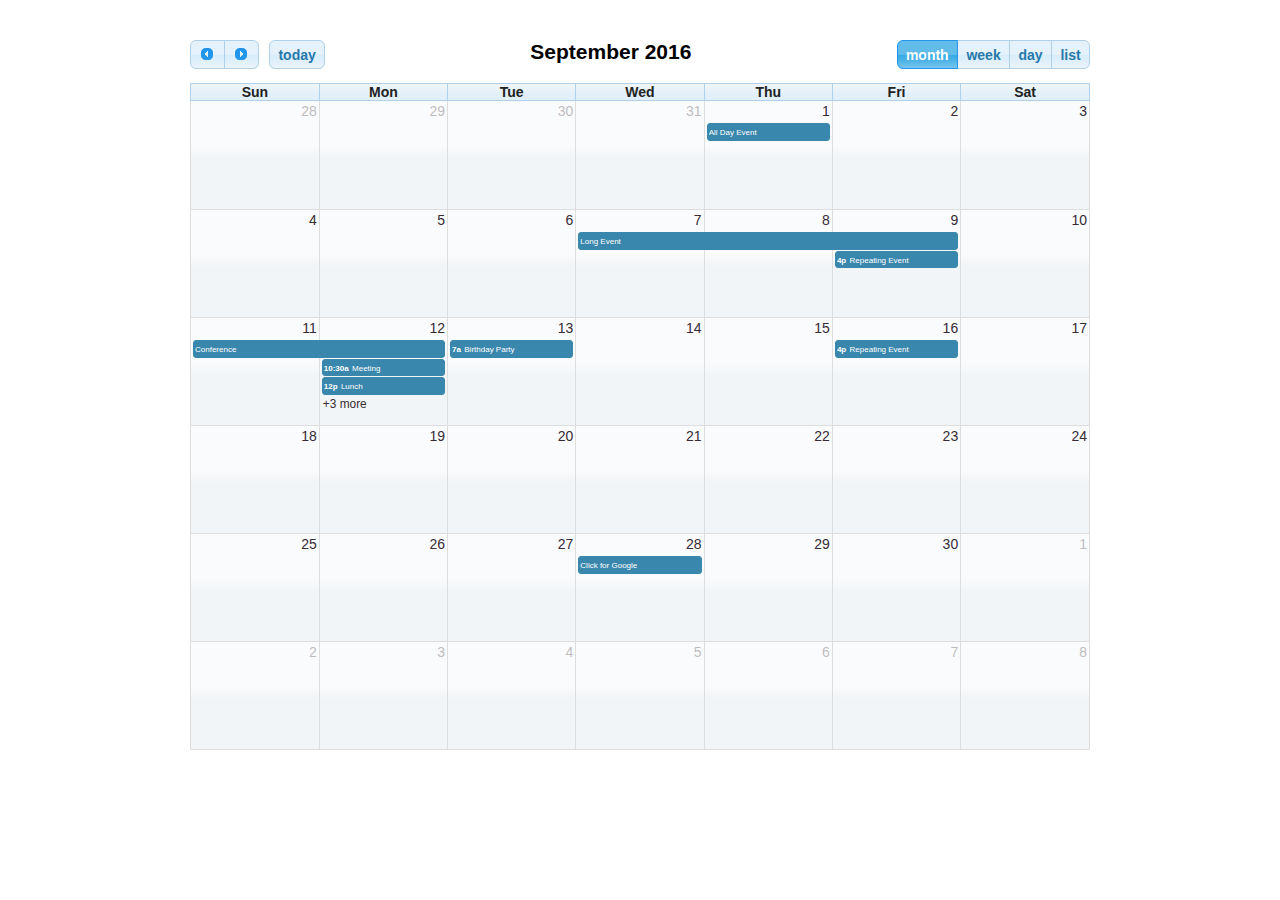
<file: demos/theme.html>
<!DOCTYPE html>
<html>
<head>
<meta charset='utf-8' />
<link rel='stylesheet' href='../lib/cupertino/jquery-ui.min.css' />
<link href='../fullcalendar.css' rel='stylesheet' />
<link href='../fullcalendar.print.css' rel='stylesheet' media='print' />
<script src='../lib/moment.min.js'></script>
<script src='../lib/jquery.min.js'></script>
<script src='../fullcalendar.min.js'></script>
<script>

	$(document).ready(function() {

		$('#calendar').fullCalendar({
			theme: true,
			header: {
				left: 'prev,next today',
				center: 'title',
				right: 'month,agendaWeek,agendaDay,listMonth'
			},
			defaultDate: '2016-09-12',
			navLinks: true, // can click day/week names to navigate views
			editable: true,
			eventLimit: true, // allow "more" link when too many events
			events: [
				{
					title: 'All Day Event',
					start: '2016-09-01'
				},
				{
					title: 'Long Event',
					start: '2016-09-07',
					end: '2016-09-10'
				},
				{
					id: 999,
					title: 'Repeating Event',
					start: '2016-09-09T16:00:00'
				},
				{
					id: 999,
					title: 'Repeating Event',
					start: '2016-09-16T16:00:00'
				},
				{
					title: 'Conference',
					start: '2016-09-11',
					end: '2016-09-13'
				},
				{
					title: 'Meeting',
					start: '2016-09-12T10:30:00',
					end: '2016-09-12T12:30:00'
				},
				{
					title: 'Lunch',
					start: '2016-09-12T12:00:00'
				},
				{
					title: 'Meeting',
					start: '2016-09-12T14:30:00'
				},
				{
					title: 'Happy Hour',
					start: '2016-09-12T17:30:00'
				},
				{
					title: 'Dinner',
					start: '2016-09-12T20:00:00'
				},
				{
					title: 'Birthday Party',
					start: '2016-09-13T07:00:00'
				},
				{
					title: 'Click for Google',
					url: 'http://google.com/',
					start: '2016-09-28'
				}
			]
		});
		
	});

</script>
<style>

	body {
		margin: 40px 10px;
		padding: 0;
		font-family: "Lucida Grande",Helvetica,Arial,Verdana,sans-serif;
		font-size: 14px;
	}

	#calendar {
		max-width: 900px;
		margin: 0 auto;
	}

</style>
</head>
<body>

	<div id='calendar'></div>

</body>
</html>
</file>
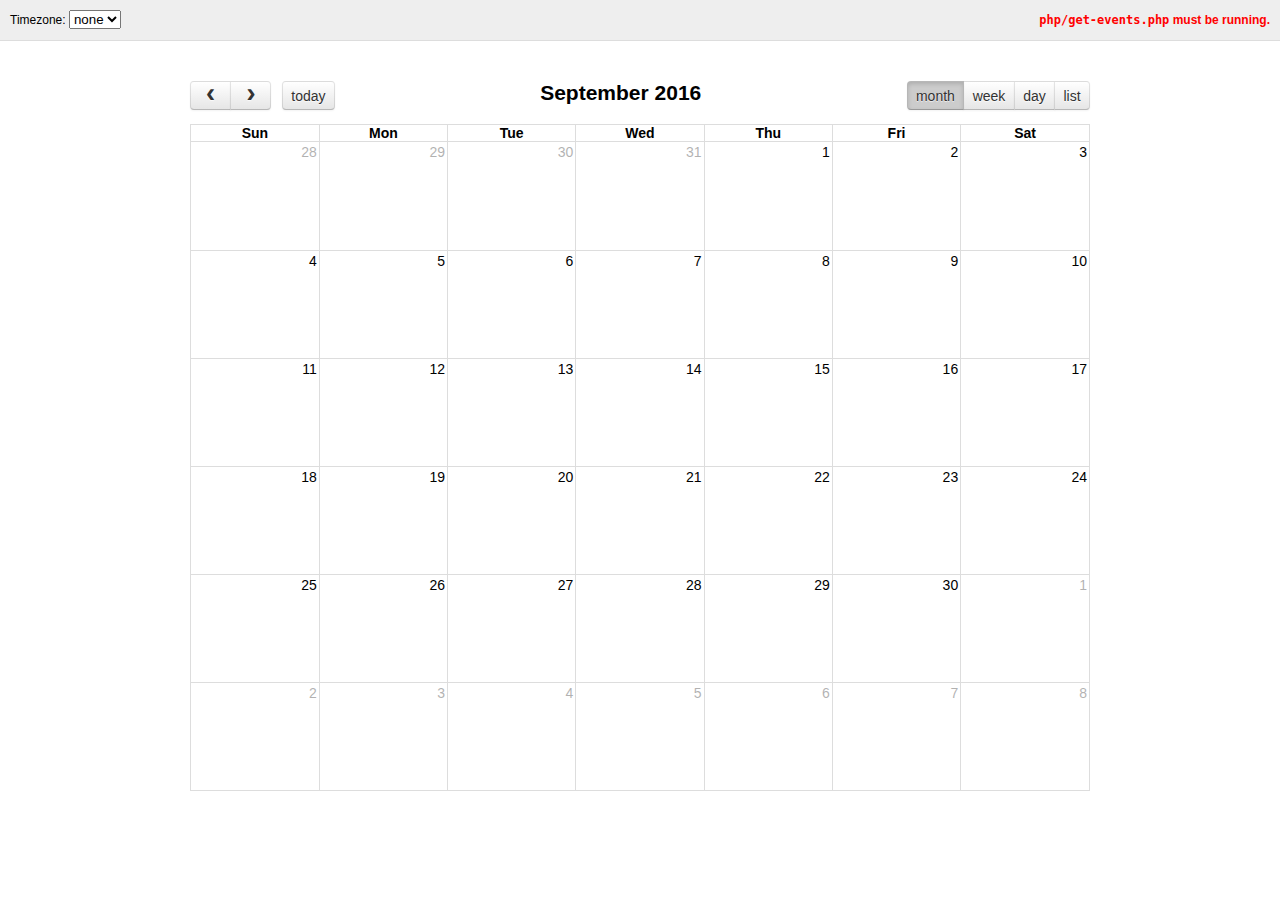
<file: demos/timezones.html>
<!DOCTYPE html>
<html>
<head>
<meta charset='utf-8' />
<link href='../fullcalendar.css' rel='stylesheet' />
<link href='../fullcalendar.print.css' rel='stylesheet' media='print' />
<script src='../lib/moment.min.js'></script>
<script src='../lib/jquery.min.js'></script>
<script src='../fullcalendar.min.js'></script>
<script>

	$(document).ready(function() {

		$('#calendar').fullCalendar({
			header: {
				left: 'prev,next today',
				center: 'title',
				right: 'month,agendaWeek,agendaDay,listWeek'
			},
			defaultDate: '2016-09-12',
			navLinks: true, // can click day/week names to navigate views
			editable: true,
			selectable: true,
			eventLimit: true, // allow "more" link when too many events
			events: {
				url: 'php/get-events.php',
				error: function() {
					$('#script-warning').show();
				}
			},
			loading: function(bool) {
				$('#loading').toggle(bool);
			},
			eventRender: function(event, el) {
				// render the timezone offset below the event title
				if (event.start.hasZone()) {
					el.find('.fc-title').after(
						$('<div class="tzo"/>').text(event.start.format('Z'))
					);
				}
			},
			dayClick: function(date) {
				console.log('dayClick', date.format());
			},
			select: function(startDate, endDate) {
				console.log('select', startDate.format(), endDate.format());
			}
		});

		// load the list of available timezones, build the <select> options
		$.getJSON('php/get-timezones.php', function(timezones) {
			$.each(timezones, function(i, timezone) {
				if (timezone != 'UTC') { // UTC is already in the list
					$('#timezone-selector').append(
						$("<option/>").text(timezone).attr('value', timezone)
					);
				}
			});
		});

		// when the timezone selector changes, dynamically change the calendar option
		$('#timezone-selector').on('change', function() {
			$('#calendar').fullCalendar('option', 'timezone', this.value || false);
		});
	});

</script>
<style>

	body {
		margin: 0;
		padding: 0;
		font-family: "Lucida Grande",Helvetica,Arial,Verdana,sans-serif;
		font-size: 14px;
	}

	#top {
		background: #eee;
		border-bottom: 1px solid #ddd;
		padding: 0 10px;
		line-height: 40px;
		font-size: 12px;
	}
	.left { float: left }
	.right { float: right }
	.clear { clear: both }

	#script-warning, #loading { display: none }
	#script-warning { font-weight: bold; color: red }

	#calendar {
		max-width: 900px;
		margin: 40px auto;
		padding: 0 10px;
	}

	.tzo {
		color: #000;
	}

</style>
</head>
<body>

	<div id='top'>

		<div class='left'>
			Timezone:
			<select id='timezone-selector'>
				<option value='' selected>none</option>
				<option value='local'>local</option>
				<option value='UTC'>UTC</option>
			</select>
		</div>

		<div class='right'>
			<span id='loading'>loading...</span>
			<span id='script-warning'><code>php/get-events.php</code> must be running.</span>
		</div>

		<div class='clear'></div>

	</div>

	<div id='calendar'></div>

</body>
</html>
</file>
<file: assets/css/ie8.css>
/*
	Spectral by HTML5 UP
	html5up.net | @ajlkn
	Free for personal and commercial use under the CCA 3.0 license (html5up.net/license)
*/

/* Icon */

	.icon.major {
		border: none;
	}

		.icon.major:before {
			font-size: 3em;
		}

/* Form */

	label {
		color: #2E3842;
	}

	input[type="text"],
	input[type="password"],
	input[type="email"],
	select,
	textarea {
		border: solid 1px #dfdfdf;
	}

/* Button */

	input[type="submit"],
	input[type="reset"],
	input[type="button"],
	button,
	.button {
		border: solid 2px #dfdfdf;
	}

		input[type="submit"].special,
		input[type="reset"].special,
		input[type="button"].special,
		button.special,
		.button.special {
			border: 0 !important;
		}

/* Page Wrapper + Menu */

	#menu {
		display: none;
	}

	body.is-menu-visible #menu {
		display: block;
	}

/* Header */

	#header nav > ul > li > a.menuToggle:after {
		display: none;
	}

/* Banner + Wrapper (style4) */

	#banner,
	.wrapper.style4 {
		-ms-behavior: url("assets/js/ie/backgroundsize.min.htc");
	}

		#banner:before,
		.wrapper.style4:before {
			display: none;
		}

/* Banner */

	#banner .more {
		height: 4em;
	}

		#banner .more:after {
			display: none;
		}

/* Main */

	#main > header {
		-ms-behavior: url("assets/js/ie/backgroundsize.min.htc");
	}

		#main > header:before {
			display: none;
		}
</file>
<file: assets/css/ie9.css>
/*
	Spectral by HTML5 UP
	html5up.net | @ajlkn
	Free for personal and commercial use under the CCA 3.0 license (html5up.net/license)
*/

/* Spotlight */

	.spotlight {
		display: block;
	}

		.spotlight .image {
			display: inline-block;
			vertical-align: top;
		}

		.spotlight .content {
			padding: 4em 4em 2em 4em ;
			display: inline-block;
		}

		.spotlight:after {
			clear: both;
			content: '';
			display: block;
		}

/* Features */

	.features {
		display: block;
	}

		.features li {
			float: left;
		}

		.features:after {
			content: '';
			display: block;
			clear: both;
		}

/* Banner + Wrapper (style4) */

	#banner,
	.wrapper.style4 {
		background-image: url("../../images/banner.jpg");
		background-position: center center;
		background-repeat: no-repeat;
		background-size: cover;
		position: relative;
	}

		#banner:before,
		.wrapper.style4:before {
			background: #000000;
			content: '';
			height: 100%;
			left: 0;
			opacity: 0.5;
			position: absolute;
			top: 0;
			width: 100%;
		}

		#banner .inner,
		.wrapper.style4 .inner {
			position: relative;
			z-index: 1;
		}

/* Banner */

	#banner {
		padding: 14em 0 12em 0 ;
		height: auto;
	}

		#banner:after {
			display: none;
		}

/* CTA */

	#cta .inner header {
		float: left;
	}

	#cta .inner .actions {
		float: left;
	}

	#cta .inner:after {
		clear: both;
		content: '';
		display: block;
	}

/* Main */

	#main > header {
		background-image: url("../../images/banner.jpg");
		background-position: center center;
		background-repeat: no-repeat;
		background-size: cover;
		position: relative;
	}

		#main > header:before {
			background: #000000;
			content: '';
			height: 100%;
			left: 0;
			opacity: 0.5;
			position: absolute;
			top: 0;
			width: 100%;
		}

		#main > header > * {
			position: relative;
			z-index: 1;
		}
</file>
<file: fullcalendar.css>
/*!
 * FullCalendar v3.0.1 Stylesheet
 * Docs & License: http://fullcalendar.io/
 * (c) 2016 Adam Shaw
 */


.fc {
	direction: ltr;
	text-align: left;
}

.fc-rtl {
	text-align: right;
}

body .fc { /* extra precedence to overcome jqui */
	font-size: 1em;
}


/* Colors
--------------------------------------------------------------------------------------------------*/

.fc-unthemed th,
.fc-unthemed td,
.fc-unthemed thead,
.fc-unthemed tbody,
.fc-unthemed .fc-divider,
.fc-unthemed .fc-row,
.fc-unthemed .fc-content, /* for gutter border */
.fc-unthemed .fc-popover,
.fc-unthemed .fc-list-view,
.fc-unthemed .fc-list-heading td {
	border-color: #ddd;
}

.fc-unthemed .fc-popover {
	background-color: #fff;
}

.fc-unthemed .fc-divider,
.fc-unthemed .fc-popover .fc-header,
.fc-unthemed .fc-list-heading td {
	background: #eee;
}

.fc-unthemed .fc-popover .fc-header .fc-close {
	color: #666;
}

.fc-unthemed .fc-today {
	background: #fcf8e3;
}

.fc-highlight { /* when user is selecting cells */
	background: #bce8f1;
	opacity: .3;
}

.fc-bgevent { /* default look for background events */
	background: rgb(143, 223, 130);
	opacity: .3;
}

.fc-nonbusiness { /* default look for non-business-hours areas */
	/* will inherit .fc-bgevent's styles */
	background: #d7d7d7;
}


/* Icons (inline elements with styled text that mock arrow icons)
--------------------------------------------------------------------------------------------------*/

.fc-icon {
	display: inline-block;
	height: 1em;
	line-height: 1em;
	font-size: 1em;
	text-align: center;
	overflow: hidden;
	font-family: "Courier New", Courier, monospace;

	/* don't allow browser text-selection */
	-webkit-touch-callout: none;
	-webkit-user-select: none;
	-khtml-user-select: none;
	-moz-user-select: none;
	-ms-user-select: none;
	user-select: none;
	}

/*
Acceptable font-family overrides for individual icons:
	"Arial", sans-serif
	"Times New Roman", serif

NOTE: use percentage font sizes or else old IE chokes
*/

.fc-icon:after {
	position: relative;
}

.fc-icon-left-single-arrow:after {
	content: "\02039";
	font-weight: bold;
	font-size: 200%;
	top: -7%;
}

.fc-icon-right-single-arrow:after {
	content: "\0203A";
	font-weight: bold;
	font-size: 200%;
	top: -7%;
}

.fc-icon-left-double-arrow:after {
	content: "\000AB";
	font-size: 160%;
	top: -7%;
}

.fc-icon-right-double-arrow:after {
	content: "\000BB";
	font-size: 160%;
	top: -7%;
}

.fc-icon-left-triangle:after {
	content: "\25C4";
	font-size: 125%;
	top: 3%;
}

.fc-icon-right-triangle:after {
	content: "\25BA";
	font-size: 125%;
	top: 3%;
}

.fc-icon-down-triangle:after {
	content: "\25BC";
	font-size: 125%;
	top: 2%;
}

.fc-icon-x:after {
	content: "\000D7";
	font-size: 200%;
	top: 6%;
}


/* Buttons (styled <button> tags, normalized to work cross-browser)
--------------------------------------------------------------------------------------------------*/

.fc button {
	/* force height to include the border and padding */
	-moz-box-sizing: border-box;
	-webkit-box-sizing: border-box;
	box-sizing: border-box;

	/* dimensions */
	margin: 0;
	height: 2.1em;
	padding: 0 .6em;

	/* text & cursor */
	font-size: 1em; /* normalize */
	white-space: nowrap;
	cursor: pointer;
}

/* Firefox has an annoying inner border */
.fc button::-moz-focus-inner { margin: 0; padding: 0; }
	
.fc-state-default { /* non-theme */
	border: 1px solid;
}

.fc-state-default.fc-corner-left { /* non-theme */
	border-top-left-radius: 4px;
	border-bottom-left-radius: 4px;
}

.fc-state-default.fc-corner-right { /* non-theme */
	border-top-right-radius: 4px;
	border-bottom-right-radius: 4px;
}

/* icons in buttons */

.fc button .fc-icon { /* non-theme */
	position: relative;
	top: -0.05em; /* seems to be a good adjustment across browsers */
	margin: 0 .2em;
	vertical-align: middle;
}
	
/*
  button states
  borrowed from twitter bootstrap (http://twitter.github.com/bootstrap/)
*/

.fc-state-default {
	background-color: #f5f5f5;
	background-image: -moz-linear-gradient(top, #ffffff, #e6e6e6);
	background-image: -webkit-gradient(linear, 0 0, 0 100%, from(#ffffff), to(#e6e6e6));
	background-image: -webkit-linear-gradient(top, #ffffff, #e6e6e6);
	background-image: -o-linear-gradient(top, #ffffff, #e6e6e6);
	background-image: linear-gradient(to bottom, #ffffff, #e6e6e6);
	background-repeat: repeat-x;
	border-color: #e6e6e6 #e6e6e6 #bfbfbf;
	border-color: rgba(0, 0, 0, 0.1) rgba(0, 0, 0, 0.1) rgba(0, 0, 0, 0.25);
	color: #333;
	text-shadow: 0 1px 1px rgba(255, 255, 255, 0.75);
	box-shadow: inset 0 1px 0 rgba(255, 255, 255, 0.2), 0 1px 2px rgba(0, 0, 0, 0.05);
}

.fc-state-hover,
.fc-state-down,
.fc-state-active,
.fc-state-disabled {
	color: #333333;
	background-color: #e6e6e6;
}

.fc-state-hover {
	color: #333333;
	text-decoration: none;
	background-position: 0 -15px;
	-webkit-transition: background-position 0.1s linear;
	   -moz-transition: background-position 0.1s linear;
	     -o-transition: background-position 0.1s linear;
	        transition: background-position 0.1s linear;
}

.fc-state-down,
.fc-state-active {
	background-color: #cccccc;
	background-image: none;
	box-shadow: inset 0 2px 4px rgba(0, 0, 0, 0.15), 0 1px 2px rgba(0, 0, 0, 0.05);
}

.fc-state-disabled {
	cursor: default;
	background-image: none;
	opacity: 0.65;
	box-shadow: none;
}


/* Buttons Groups
--------------------------------------------------------------------------------------------------*/

.fc-button-group {
	display: inline-block;
}

/*
every button that is not first in a button group should scootch over one pixel and cover the
previous button's border...
*/

.fc .fc-button-group > * { /* extra precedence b/c buttons have margin set to zero */
	float: left;
	margin: 0 0 0 -1px;
}

.fc .fc-button-group > :first-child { /* same */
	margin-left: 0;
}


/* Popover
--------------------------------------------------------------------------------------------------*/

.fc-popover {
	position: absolute;
	box-shadow: 0 2px 6px rgba(0,0,0,.15);
}

.fc-popover .fc-header { /* TODO: be more consistent with fc-head/fc-body */
	padding: 2px 4px;
}

.fc-popover .fc-header .fc-title {
	margin: 0 2px;
}

.fc-popover .fc-header .fc-close {
	cursor: pointer;
}

.fc-ltr .fc-popover .fc-header .fc-title,
.fc-rtl .fc-popover .fc-header .fc-close {
	float: left;
}

.fc-rtl .fc-popover .fc-header .fc-title,
.fc-ltr .fc-popover .fc-header .fc-close {
	float: right;
}

/* unthemed */

.fc-unthemed .fc-popover {
	border-width: 1px;
	border-style: solid;
}

.fc-unthemed .fc-popover .fc-header .fc-close {
	font-size: .9em;
	margin-top: 2px;
}

/* jqui themed */

.fc-popover > .ui-widget-header + .ui-widget-content {
	border-top: 0; /* where they meet, let the header have the border */
}


/* Misc Reusable Components
--------------------------------------------------------------------------------------------------*/

.fc-divider {
	border-style: solid;
	border-width: 1px;
}

hr.fc-divider {
	height: 0;
	margin: 0;
	padding: 0 0 2px; /* height is unreliable across browsers, so use padding */
	border-width: 1px 0;
}

.fc-clear {
	clear: both;
}

.fc-bg,
.fc-bgevent-skeleton,
.fc-highlight-skeleton,
.fc-helper-skeleton {
	/* these element should always cling to top-left/right corners */
	position: absolute;
	top: 0;
	left: 0;
	right: 0;
}

.fc-bg {
	bottom: 0; /* strech bg to bottom edge */
}

.fc-bg table {
	height: 100%; /* strech bg to bottom edge */
}


/* Tables
--------------------------------------------------------------------------------------------------*/

.fc table {
	width: 100%;
	box-sizing: border-box; /* fix scrollbar issue in firefox */
	table-layout: fixed;
	border-collapse: collapse;
	border-spacing: 0;
	font-size: 1em; /* normalize cross-browser */
}

.fc th {
	text-align: center;
}

.fc th,
.fc td {
	border-style: solid;
	border-width: 1px;
	padding: 0;
	vertical-align: top;
}

.fc td.fc-today {
	border-style: double; /* overcome neighboring borders */
}


/* Internal Nav Links
--------------------------------------------------------------------------------------------------*/

a[data-goto] {
	cursor: pointer;
}

a[data-goto]:hover {
	text-decoration: underline;
}


/* Fake Table Rows
--------------------------------------------------------------------------------------------------*/

.fc .fc-row { /* extra precedence to overcome themes w/ .ui-widget-content forcing a 1px border */
	/* no visible border by default. but make available if need be (scrollbar width compensation) */
	border-style: solid;
	border-width: 0;
}

.fc-row table {
	/* don't put left/right border on anything within a fake row.
	   the outer tbody will worry about this */
	border-left: 0 hidden transparent;
	border-right: 0 hidden transparent;

	/* no bottom borders on rows */
	border-bottom: 0 hidden transparent; 
}

.fc-row:first-child table {
	border-top: 0 hidden transparent; /* no top border on first row */
}


/* Day Row (used within the header and the DayGrid)
--------------------------------------------------------------------------------------------------*/

.fc-row {
	position: relative;
}

.fc-row .fc-bg {
	z-index: 1;
}

/* highlighting cells & background event skeleton */

.fc-row .fc-bgevent-skeleton,
.fc-row .fc-highlight-skeleton {
	bottom: 0; /* stretch skeleton to bottom of row */
}

.fc-row .fc-bgevent-skeleton table,
.fc-row .fc-highlight-skeleton table {
	height: 100%; /* stretch skeleton to bottom of row */
}

.fc-row .fc-highlight-skeleton td,
.fc-row .fc-bgevent-skeleton td {
	border-color: transparent;
}

.fc-row .fc-bgevent-skeleton {
	z-index: 2;

}

.fc-row .fc-highlight-skeleton {
	z-index: 3;
}

/*
row content (which contains day/week numbers and events) as well as "helper" (which contains
temporary rendered events).
*/

.fc-row .fc-content-skeleton {
	position: relative;
	z-index: 4;
	padding-bottom: 2px; /* matches the space above the events */
}

.fc-row .fc-helper-skeleton {
	z-index: 5;
}

.fc-row .fc-content-skeleton td,
.fc-row .fc-helper-skeleton td {
	/* see-through to the background below */
	background: none; /* in case <td>s are globally styled */
	border-color: transparent;

	/* don't put a border between events and/or the day number */
	border-bottom: 0;
}

.fc-row .fc-content-skeleton tbody td, /* cells with events inside (so NOT the day number cell) */
.fc-row .fc-helper-skeleton tbody td {
	/* don't put a border between event cells */
	border-top: 0;
}


/* Scrolling Container
--------------------------------------------------------------------------------------------------*/

.fc-scroller {
	-webkit-overflow-scrolling: touch;
}

/* TODO: move to agenda/basic */
.fc-scroller > .fc-day-grid,
.fc-scroller > .fc-time-grid {
	position: relative; /* re-scope all positions */
	width: 100%; /* hack to force re-sizing this inner element when scrollbars appear/disappear */
}


/* Global Event Styles
--------------------------------------------------------------------------------------------------*/

.fc-event {
	position: relative; /* for resize handle and other inner positioning */
	display: block; /* make the <a> tag block */
	font-size: .85em;
	line-height: 1.3;
	border-radius: 3px;
	border: 1px solid #3a87ad; /* default BORDER color */
	font-weight: normal; /* undo jqui's ui-widget-header bold */
}

.fc-event,
.fc-event-dot {
	background-color: #3a87ad; /* default BACKGROUND color */
}

/* overpower some of bootstrap's and jqui's styles on <a> tags */
.fc-event,
.fc-event:hover,
.ui-widget .fc-event {
	color: #fff; /* default TEXT color */
	text-decoration: none; /* if <a> has an href */
}

.fc-event[href],
.fc-event.fc-draggable {
	cursor: pointer; /* give events with links and draggable events a hand mouse pointer */
}

.fc-not-allowed, /* causes a "warning" cursor. applied on body */
.fc-not-allowed .fc-event { /* to override an event's custom cursor */
	cursor: not-allowed;
}

.fc-event .fc-bg { /* the generic .fc-bg already does position */
	z-index: 1;
	background: #fff;
	opacity: .25;
}

.fc-event .fc-content {
	position: relative;
	z-index: 2;
}

/* resizer (cursor AND touch devices) */

.fc-event .fc-resizer {
	position: absolute;
	z-index: 4;
}

/* resizer (touch devices) */

.fc-event .fc-resizer {
	display: none;
}

.fc-event.fc-allow-mouse-resize .fc-resizer,
.fc-event.fc-selected .fc-resizer {
	/* only show when hovering or selected (with touch) */
	display: block;
}

/* hit area */

.fc-event.fc-selected .fc-resizer:before {
	/* 40x40 touch area */
	content: "";
	position: absolute;
	z-index: 9999; /* user of this util can scope within a lower z-index */
	top: 50%;
	left: 50%;
	width: 40px;
	height: 40px;
	margin-left: -20px;
	margin-top: -20px;
}


/* Event Selection (only for touch devices)
--------------------------------------------------------------------------------------------------*/

.fc-event.fc-selected {
	z-index: 9999 !important; /* overcomes inline z-index */
	box-shadow: 0 2px 5px rgba(0, 0, 0, 0.2);
}

.fc-event.fc-selected.fc-dragging {
	box-shadow: 0 2px 7px rgba(0, 0, 0, 0.3);
}


/* Horizontal Events
--------------------------------------------------------------------------------------------------*/

/* bigger touch area when selected */
.fc-h-event.fc-selected:before {
	content: "";
	position: absolute;
	z-index: 3; /* below resizers */
	top: -10px;
	bottom: -10px;
	left: 0;
	right: 0;
}

/* events that are continuing to/from another week. kill rounded corners and butt up against edge */

.fc-ltr .fc-h-event.fc-not-start,
.fc-rtl .fc-h-event.fc-not-end {
	margin-left: 0;
	border-left-width: 0;
	padding-left: 1px; /* replace the border with padding */
	border-top-left-radius: 0;
	border-bottom-left-radius: 0;
}

.fc-ltr .fc-h-event.fc-not-end,
.fc-rtl .fc-h-event.fc-not-start {
	margin-right: 0;
	border-right-width: 0;
	padding-right: 1px; /* replace the border with padding */
	border-top-right-radius: 0;
	border-bottom-right-radius: 0;
}

/* resizer (cursor AND touch devices) */

/* left resizer  */
.fc-ltr .fc-h-event .fc-start-resizer,
.fc-rtl .fc-h-event .fc-end-resizer {
	cursor: w-resize;
	left: -1px; /* overcome border */
}

/* right resizer */
.fc-ltr .fc-h-event .fc-end-resizer,
.fc-rtl .fc-h-event .fc-start-resizer {
	cursor: e-resize;
	right: -1px; /* overcome border */
}

/* resizer (mouse devices) */

.fc-h-event.fc-allow-mouse-resize .fc-resizer {
	width: 7px;
	top: -1px; /* overcome top border */
	bottom: -1px; /* overcome bottom border */
}

/* resizer (touch devices) */

.fc-h-event.fc-selected .fc-resizer {
	/* 8x8 little dot */
	border-radius: 4px;
	border-width: 1px;
	width: 6px;
	height: 6px;
	border-style: solid;
	border-color: inherit;
	background: #fff;
	/* vertically center */
	top: 50%;
	margin-top: -4px;
}

/* left resizer  */
.fc-ltr .fc-h-event.fc-selected .fc-start-resizer,
.fc-rtl .fc-h-event.fc-selected .fc-end-resizer {
	margin-left: -4px; /* centers the 8x8 dot on the left edge */
}

/* right resizer */
.fc-ltr .fc-h-event.fc-selected .fc-end-resizer,
.fc-rtl .fc-h-event.fc-selected .fc-start-resizer {
	margin-right: -4px; /* centers the 8x8 dot on the right edge */
}


/* DayGrid events
----------------------------------------------------------------------------------------------------
We use the full "fc-day-grid-event" class instead of using descendants because the event won't
be a descendant of the grid when it is being dragged.
*/

.fc-day-grid-event {
	margin: 1px 2px 0; /* spacing between events and edges */
	padding: 0 1px;
}

tr:first-child > td > .fc-day-grid-event {
	margin-top: 2px; /* a little bit more space before the first event */
}

.fc-day-grid-event.fc-selected:after {
	content: "";
	position: absolute;
	z-index: 1; /* same z-index as fc-bg, behind text */
	/* overcome the borders */
	top: -1px;
	right: -1px;
	bottom: -1px;
	left: -1px;
	/* darkening effect */
	background: #000;
	opacity: .25;
}

.fc-day-grid-event .fc-content { /* force events to be one-line tall */
	white-space: nowrap;
	overflow: hidden;
}

.fc-day-grid-event .fc-time {
	font-weight: bold;
}

/* resizer (cursor devices) */

/* left resizer  */
.fc-ltr .fc-day-grid-event.fc-allow-mouse-resize .fc-start-resizer,
.fc-rtl .fc-day-grid-event.fc-allow-mouse-resize .fc-end-resizer {
	margin-left: -2px; /* to the day cell's edge */
}

/* right resizer */
.fc-ltr .fc-day-grid-event.fc-allow-mouse-resize .fc-end-resizer,
.fc-rtl .fc-day-grid-event.fc-allow-mouse-resize .fc-start-resizer {
	margin-right: -2px; /* to the day cell's edge */
}


/* Event Limiting
--------------------------------------------------------------------------------------------------*/

/* "more" link that represents hidden events */

a.fc-more {
	margin: 1px 3px;
	font-size: .85em;
	cursor: pointer;
	text-decoration: none;
}

a.fc-more:hover {
	text-decoration: underline;
}

.fc-limited { /* rows and cells that are hidden because of a "more" link */
	display: none;
}

/* popover that appears when "more" link is clicked */

.fc-day-grid .fc-row {
	z-index: 1; /* make the "more" popover one higher than this */
}

.fc-more-popover {
	z-index: 2;
	width: 220px;
}

.fc-more-popover .fc-event-container {
	padding: 10px;
}


/* Now Indicator
--------------------------------------------------------------------------------------------------*/

.fc-now-indicator {
	position: absolute;
	border: 0 solid red;
}


/* Utilities
--------------------------------------------------------------------------------------------------*/

.fc-unselectable {
	-webkit-user-select: none;
	 -khtml-user-select: none;
	   -moz-user-select: none;
	    -ms-user-select: none;
	        user-select: none;
	-webkit-touch-callout: none;
	-webkit-tap-highlight-color: rgba(0, 0, 0, 0);
}



/* Toolbar
--------------------------------------------------------------------------------------------------*/

.fc-toolbar {
	text-align: center;
	margin-bottom: 1em;
}

.fc-toolbar .fc-left {
	float: left;
}

.fc-toolbar .fc-right {
	float: right;
}

.fc-toolbar .fc-center {
	display: inline-block;
}

/* the things within each left/right/center section */
.fc .fc-toolbar > * > * { /* extra precedence to override button border margins */
	float: left;
	margin-left: .75em;
}

/* the first thing within each left/center/right section */
.fc .fc-toolbar > * > :first-child { /* extra precedence to override button border margins */
	margin-left: 0;
}
	
/* title text */

.fc-toolbar h2 {
	margin: 0;
}

/* button layering (for border precedence) */

.fc-toolbar button {
	position: relative;
}

.fc-toolbar .fc-state-hover,
.fc-toolbar .ui-state-hover {
	z-index: 2;
}
	
.fc-toolbar .fc-state-down {
	z-index: 3;
}

.fc-toolbar .fc-state-active,
.fc-toolbar .ui-state-active {
	z-index: 4;
}

.fc-toolbar button:focus {
	z-index: 5;
}


/* View Structure
--------------------------------------------------------------------------------------------------*/

/* undo twitter bootstrap's box-sizing rules. normalizes positioning techniques */
/* don't do this for the toolbar because we'll want bootstrap to style those buttons as some pt */
.fc-view-container *,
.fc-view-container *:before,
.fc-view-container *:after {
	-webkit-box-sizing: content-box;
	   -moz-box-sizing: content-box;
	        box-sizing: content-box;
}

.fc-view, /* scope positioning and z-index's for everything within the view */
.fc-view > table { /* so dragged elements can be above the view's main element */
	position: relative;
	z-index: 1;
}



/* BasicView
--------------------------------------------------------------------------------------------------*/

/* day row structure */

.fc-basicWeek-view .fc-content-skeleton,
.fc-basicDay-view .fc-content-skeleton {
	/* there may be week numbers in these views, so no padding-top */
	padding-bottom: 1em; /* ensure a space at bottom of cell for user selecting/clicking */
}

.fc-basic-view .fc-body .fc-row {
	min-height: 4em; /* ensure that all rows are at least this tall */
}

/* a "rigid" row will take up a constant amount of height because content-skeleton is absolute */

.fc-row.fc-rigid {
	overflow: hidden;
}

.fc-row.fc-rigid .fc-content-skeleton {
	position: absolute;
	top: 0;
	left: 0;
	right: 0;
}

/* week and day number styling */

.fc-day-top.fc-other-month {
	opacity: 0.3;
}

.fc-basic-view .fc-week-number,
.fc-basic-view .fc-day-number {
	padding: 2px;
}

.fc-basic-view th.fc-week-number,
.fc-basic-view th.fc-day-number {
	padding: 0 2px; /* column headers can't have as much v space */
}

.fc-ltr .fc-basic-view .fc-day-top .fc-day-number { float: right; }
.fc-rtl .fc-basic-view .fc-day-top .fc-day-number { float: left; }

.fc-ltr .fc-basic-view .fc-day-top .fc-week-number { float: left; border-radius: 0 0 3px 0; }
.fc-rtl .fc-basic-view .fc-day-top .fc-week-number { float: right; border-radius: 0 0 0 3px; }

.fc-basic-view .fc-day-top .fc-week-number {
	min-width: 1.5em;
	text-align: center;
	background-color: #f2f2f2;
	color: #808080;
}

/* when week/day number have own column */

.fc-basic-view td.fc-week-number {
	text-align: center;
}

.fc-basic-view td.fc-week-number > * {
	/* work around the way we do column resizing and ensure a minimum width */
	display: inline-block;
	min-width: 1.25em;
}


/* AgendaView all-day area
--------------------------------------------------------------------------------------------------*/

.fc-agenda-view .fc-day-grid {
	position: relative;
	z-index: 2; /* so the "more.." popover will be over the time grid */
}

.fc-agenda-view .fc-day-grid .fc-row {
	min-height: 3em; /* all-day section will never get shorter than this */
}

.fc-agenda-view .fc-day-grid .fc-row .fc-content-skeleton {
	padding-bottom: 1em; /* give space underneath events for clicking/selecting days */
}


/* TimeGrid axis running down the side (for both the all-day area and the slot area)
--------------------------------------------------------------------------------------------------*/

.fc .fc-axis { /* .fc to overcome default cell styles */
	vertical-align: middle;
	padding: 0 4px;
	white-space: nowrap;
}

.fc-ltr .fc-axis {
	text-align: right;
}

.fc-rtl .fc-axis {
	text-align: left;
}

.ui-widget td.fc-axis {
	font-weight: normal; /* overcome jqui theme making it bold */
}


/* TimeGrid Structure
--------------------------------------------------------------------------------------------------*/

.fc-time-grid-container, /* so scroll container's z-index is below all-day */
.fc-time-grid { /* so slats/bg/content/etc positions get scoped within here */
	position: relative;
	z-index: 1;
}

.fc-time-grid {
	min-height: 100%; /* so if height setting is 'auto', .fc-bg stretches to fill height */
}

.fc-time-grid table { /* don't put outer borders on slats/bg/content/etc */
	border: 0 hidden transparent;
}

.fc-time-grid > .fc-bg {
	z-index: 1;
}

.fc-time-grid .fc-slats,
.fc-time-grid > hr { /* the <hr> AgendaView injects when grid is shorter than scroller */
	position: relative;
	z-index: 2;
}

.fc-time-grid .fc-content-col {
	position: relative; /* because now-indicator lives directly inside */
}

.fc-time-grid .fc-content-skeleton {
	position: absolute;
	z-index: 3;
	top: 0;
	left: 0;
	right: 0;
}

/* divs within a cell within the fc-content-skeleton */

.fc-time-grid .fc-business-container {
	position: relative;
	z-index: 1;
}

.fc-time-grid .fc-bgevent-container {
	position: relative;
	z-index: 2;
}

.fc-time-grid .fc-highlight-container {
	position: relative;
	z-index: 3;
}

.fc-time-grid .fc-event-container {
	position: relative;
	z-index: 4;
}

.fc-time-grid .fc-now-indicator-line {
	z-index: 5;
}

.fc-time-grid .fc-helper-container { /* also is fc-event-container */
	position: relative;
	z-index: 6;
}


/* TimeGrid Slats (lines that run horizontally)
--------------------------------------------------------------------------------------------------*/

.fc-time-grid .fc-slats td {
	height: 1.5em;
	border-bottom: 0; /* each cell is responsible for its top border */
}

.fc-time-grid .fc-slats .fc-minor td {
	border-top-style: dotted;
}

.fc-time-grid .fc-slats .ui-widget-content { /* for jqui theme */
	background: none; /* see through to fc-bg */
}


/* TimeGrid Highlighting Slots
--------------------------------------------------------------------------------------------------*/

.fc-time-grid .fc-highlight-container { /* a div within a cell within the fc-highlight-skeleton */
	position: relative; /* scopes the left/right of the fc-highlight to be in the column */
}

.fc-time-grid .fc-highlight {
	position: absolute;
	left: 0;
	right: 0;
	/* top and bottom will be in by JS */
}


/* TimeGrid Event Containment
--------------------------------------------------------------------------------------------------*/

.fc-ltr .fc-time-grid .fc-event-container { /* space on the sides of events for LTR (default) */
	margin: 0 2.5% 0 2px;
}

.fc-rtl .fc-time-grid .fc-event-container { /* space on the sides of events for RTL */
	margin: 0 2px 0 2.5%;
}

.fc-time-grid .fc-event,
.fc-time-grid .fc-bgevent {
	position: absolute;
	z-index: 1; /* scope inner z-index's */
}

.fc-time-grid .fc-bgevent {
	/* background events always span full width */
	left: 0;
	right: 0;
}


/* Generic Vertical Event
--------------------------------------------------------------------------------------------------*/

.fc-v-event.fc-not-start { /* events that are continuing from another day */
	/* replace space made by the top border with padding */
	border-top-width: 0;
	padding-top: 1px;

	/* remove top rounded corners */
	border-top-left-radius: 0;
	border-top-right-radius: 0;
}

.fc-v-event.fc-not-end {
	/* replace space made by the top border with padding */
	border-bottom-width: 0;
	padding-bottom: 1px;

	/* remove bottom rounded corners */
	border-bottom-left-radius: 0;
	border-bottom-right-radius: 0;
}


/* TimeGrid Event Styling
----------------------------------------------------------------------------------------------------
We use the full "fc-time-grid-event" class instead of using descendants because the event won't
be a descendant of the grid when it is being dragged.
*/

.fc-time-grid-event {
	overflow: hidden; /* don't let the bg flow over rounded corners */
}

.fc-time-grid-event.fc-selected {
	/* need to allow touch resizers to extend outside event's bounding box */
	/* common fc-selected styles hide the fc-bg, so don't need this anyway */
	overflow: visible;
}

.fc-time-grid-event.fc-selected .fc-bg {
	display: none; /* hide semi-white background, to appear darker */
}

.fc-time-grid-event .fc-content {
	overflow: hidden; /* for when .fc-selected */
}

.fc-time-grid-event .fc-time,
.fc-time-grid-event .fc-title {
	padding: 0 1px;
}

.fc-time-grid-event .fc-time {
	font-size: .85em;
	white-space: nowrap;
}

/* short mode, where time and title are on the same line */

.fc-time-grid-event.fc-short .fc-content {
	/* don't wrap to second line (now that contents will be inline) */
	white-space: nowrap;
}

.fc-time-grid-event.fc-short .fc-time,
.fc-time-grid-event.fc-short .fc-title {
	/* put the time and title on the same line */
	display: inline-block;
	vertical-align: top;
}

.fc-time-grid-event.fc-short .fc-time span {
	display: none; /* don't display the full time text... */
}

.fc-time-grid-event.fc-short .fc-time:before {
	content: attr(data-start); /* ...instead, display only the start time */
}

.fc-time-grid-event.fc-short .fc-time:after {
	content: "\000A0-\000A0"; /* seperate with a dash, wrapped in nbsp's */
}

.fc-time-grid-event.fc-short .fc-title {
	font-size: .85em; /* make the title text the same size as the time */
	padding: 0; /* undo padding from above */
}

/* resizer (cursor device) */

.fc-time-grid-event.fc-allow-mouse-resize .fc-resizer {
	left: 0;
	right: 0;
	bottom: 0;
	height: 8px;
	overflow: hidden;
	line-height: 8px;
	font-size: 11px;
	font-family: monospace;
	text-align: center;
	cursor: s-resize;
}

.fc-time-grid-event.fc-allow-mouse-resize .fc-resizer:after {
	content: "=";
}

/* resizer (touch device) */

.fc-time-grid-event.fc-selected .fc-resizer {
	/* 10x10 dot */
	border-radius: 5px;
	border-width: 1px;
	width: 8px;
	height: 8px;
	border-style: solid;
	border-color: inherit;
	background: #fff;
	/* horizontally center */
	left: 50%;
	margin-left: -5px;
	/* center on the bottom edge */
	bottom: -5px;
}


/* Now Indicator
--------------------------------------------------------------------------------------------------*/

.fc-time-grid .fc-now-indicator-line {
	border-top-width: 1px;
	left: 0;
	right: 0;
}

/* arrow on axis */

.fc-time-grid .fc-now-indicator-arrow {
	margin-top: -5px; /* vertically center on top coordinate */
}

.fc-ltr .fc-time-grid .fc-now-indicator-arrow {
	left: 0;
	/* triangle pointing right... */
	border-width: 5px 0 5px 6px;
	border-top-color: transparent;
	border-bottom-color: transparent;
}

.fc-rtl .fc-time-grid .fc-now-indicator-arrow {
	right: 0;
	/* triangle pointing left... */
	border-width: 5px 6px 5px 0;
	border-top-color: transparent;
	border-bottom-color: transparent;
}

.fc-title, .fc-time {
	font-size: 8px;
}

/* List View
--------------------------------------------------------------------------------------------------*/

/* possibly reusable */

.fc-event-dot {
	display: inline-block;
	width: 10px;
	height: 10px;
	border-radius: 5px;
}

/* view wrapper */

.fc-rtl .fc-list-view {
	direction: rtl; /* unlike core views, leverage browser RTL */
}

.fc-list-view {
	border-width: 1px;
	border-style: solid;
}

/* table resets */

.fc .fc-list-table {
	table-layout: auto; /* for shrinkwrapping cell content */
}

.fc-list-table td {
	border-width: 1px 0 0;
	padding: 8px 14px;
}

.fc-list-table tr:first-child td {
	border-top-width: 0;
}

/* day headings with the list */

.fc-list-heading {
	border-bottom-width: 1px;
}

.fc-list-heading td {
	font-weight: bold;
}

.fc-ltr .fc-list-heading-main { float: left; }
.fc-ltr .fc-list-heading-alt { float: right; }

.fc-rtl .fc-list-heading-main { float: right; }
.fc-rtl .fc-list-heading-alt { float: left; }

/* event list items */

.fc-list-item.fc-has-url {
	cursor: pointer; /* whole row will be clickable */
}

.fc-list-item:hover td {
	background-color: #f5f5f5;
}

.fc-list-item-marker,
.fc-list-item-time {
	white-space: nowrap;
	width: 1px;
}

/* make the dot closer to the event title */
.fc-ltr .fc-list-item-marker { padding-right: 0; }
.fc-rtl .fc-list-item-marker { padding-left: 0; }

.fc-list-item-title a {
	/* every event title cell has an <a> tag */
	text-decoration: none;
	color: inherit;
}

.fc-list-item-title a[href]:hover {
	/* hover effect only on titles with hrefs */
	text-decoration: underline;
}

/* message when no events */

.fc-list-empty-wrap2 {
	position: absolute;
	top: 0;
	left: 0;
	right: 0;
	bottom: 0;
}

.fc-list-empty-wrap1 {
	width: 100%;
	height: 100%;
	display: table;
}

.fc-list-empty {
	display: table-cell;
	vertical-align: middle;
	text-align: center;
}

.fc-unthemed .fc-list-empty { /* theme will provide own background */
	background-color: #eee;
}
</file>
<file: fullcalendar.print.css>
/*!
 * FullCalendar v3.0.1 Print Stylesheet
 * Docs & License: http://fullcalendar.io/
 * (c) 2016 Adam Shaw
 */

/*
 * Include this stylesheet on your page to get a more printer-friendly calendar.
 * When including this stylesheet, use the media='print' attribute of the <link> tag.
 * Make sure to include this stylesheet IN ADDITION to the regular fullcalendar.css.
 */

.fc {
	max-width: 100% !important;
}


/* Global Event Restyling
--------------------------------------------------------------------------------------------------*/

.fc-event {
	background: #fff !important;
	color: #000 !important;
	page-break-inside: avoid;
}

.fc-event .fc-resizer {
	display: none;
}


/* Table & Day-Row Restyling
--------------------------------------------------------------------------------------------------*/

.fc th,
.fc td,
.fc hr,
.fc thead,
.fc tbody,
.fc-row {
	border-color: #ccc !important;
	background: #fff !important;
}

/* kill the overlaid, absolutely-positioned components */
/* common... */
.fc-bg,
.fc-bgevent-skeleton,
.fc-highlight-skeleton,
.fc-helper-skeleton,
/* for timegrid. within cells within table skeletons... */
.fc-bgevent-container,
.fc-business-container,
.fc-highlight-container,
.fc-helper-container {
	display: none;
}

/* don't force a min-height on rows (for DayGrid) */
.fc tbody .fc-row {
	height: auto !important; /* undo height that JS set in distributeHeight */
	min-height: 0 !important; /* undo the min-height from each view's specific stylesheet */
}

.fc tbody .fc-row .fc-content-skeleton {
	position: static; /* undo .fc-rigid */
	padding-bottom: 0 !important; /* use a more border-friendly method for this... */
}

.fc tbody .fc-row .fc-content-skeleton tbody tr:last-child td { /* only works in newer browsers */
	padding-bottom: 1em; /* ...gives space within the skeleton. also ensures min height in a way */
}

.fc tbody .fc-row .fc-content-skeleton table {
	/* provides a min-height for the row, but only effective for IE, which exaggerates this value,
	   making it look more like 3em. for other browers, it will already be this tall */
	height: 1em;
}


/* Undo month-view event limiting. Display all events and hide the "more" links
--------------------------------------------------------------------------------------------------*/

.fc-more-cell,
.fc-more {
	display: none !important;
}

.fc tr.fc-limited {
	display: table-row !important;
}

.fc td.fc-limited {
	display: table-cell !important;
}

.fc-popover {
	display: none; /* never display the "more.." popover in print mode */
}


/* TimeGrid Restyling
--------------------------------------------------------------------------------------------------*/

/* undo the min-height 100% trick used to fill the container's height */
.fc-time-grid {
	min-height: 0 !important;
}

/* don't display the side axis at all ("all-day" and time cells) */
.fc-agenda-view .fc-axis {
	display: none;
}

/* don't display the horizontal lines */
.fc-slats,
.fc-time-grid hr { /* this hr is used when height is underused and needs to be filled */
	display: none !important; /* important overrides inline declaration */
}

/* let the container that holds the events be naturally positioned and create real height */
.fc-time-grid .fc-content-skeleton {
	position: static;
}

/* in case there are no events, we still want some height */
.fc-time-grid .fc-content-skeleton table {
	height: 4em;
}

/* kill the horizontal spacing made by the event container. event margins will be done below */
.fc-time-grid .fc-event-container {
	margin: 0 !important;
}


/* TimeGrid *Event* Restyling
--------------------------------------------------------------------------------------------------*/

/* naturally position events, vertically stacking them */
.fc-time-grid .fc-event {
	position: static !important;
	margin: 3px 2px !important;
}

/* for events that continue to a future day, give the bottom border back */
.fc-time-grid .fc-event.fc-not-end {
	border-bottom-width: 1px !important;
}

/* indicate the event continues via "..." text */
.fc-time-grid .fc-event.fc-not-end:after {
	content: "...";
}

/* for events that are continuations from previous days, give the top border back */
.fc-time-grid .fc-event.fc-not-start {
	border-top-width: 1px !important;
}

/* indicate the event is a continuation via "..." text */
.fc-time-grid .fc-event.fc-not-start:before {
	content: "...";
}

/* time */

/* undo a previous declaration and let the time text span to a second line */
.fc-time-grid .fc-event .fc-time {
	white-space: normal !important;
}

/* hide the the time that is normally displayed... */
.fc-time-grid .fc-event .fc-time span {
	display: none;
}

/* ...replace it with a more verbose version (includes AM/PM) stored in an html attribute */
.fc-time-grid .fc-event .fc-time:after {
	content: attr(data-full);
}


/* Vertical Scroller & Containers
--------------------------------------------------------------------------------------------------*/

/* kill the scrollbars and allow natural height */
.fc-scroller,
.fc-day-grid-container,    /* these divs might be assigned height, which we need to cleared */
.fc-time-grid-container {  /* */
	overflow: visible !important;
	height: auto !important;
}

/* kill the horizontal border/padding used to compensate for scrollbars */
.fc-row {
	border: 0 !important;
	margin: 0 !important;
}


/* Button Controls
--------------------------------------------------------------------------------------------------*/

.fc-button-group,
.fc button {
	display: none; /* don't display any button-related controls */
}
</file>
<file: assets/css/main.css>
@import url(font-awesome.min.css);
@import url("http://fonts.googleapis.com/css?family=Open+Sans:400,400italic,600,600italic,800,800italic");

/*
	Spectral by HTML5 UP
	html5up.net | @ajlkn
	Free for personal and commercial use under the CCA 3.0 license (html5up.net/license)
*/

/* Reset */

	html, body, div, span, applet, object, iframe, h1, h2, h3, h4, h5, h6, p, blockquote, pre, a, abbr, acronym, address, big, cite, code, del, dfn, em, img, ins, kbd, q, s, samp, small, strike, strong, sub, sup, tt, var, b, u, i, center, dl, dt, dd, ol, ul, li, fieldset, form, label, legend, table, caption, tbody, tfoot, thead, tr, th, td, article, aside, canvas, details, embed, figure, figcaption, footer, header, hgroup, menu, nav, output, ruby, section, summary, time, mark, audio, video {
		margin: 0;
		padding: 0;
		border: 0;
		font-size: 100%;
		font: inherit;
		vertical-align: baseline;
	}

	article, aside, details, figcaption, figure, footer, header, hgroup, menu, nav, section {
		display: block;
	}

	body {
		line-height: 1;
	}

	ol, ul {
		list-style: none;
	}

	blockquote, q {
		quotes: none;
	}

	blockquote:before, blockquote:after, q:before, q:after {
		content: '';
		content: none;
	}

	table {
		border-collapse: collapse;
		border-spacing: 0;
	}

	body {
		-webkit-text-size-adjust: none;
	}

/* Box Model */

	*, *:before, *:after {
		-moz-box-sizing: border-box;
		-webkit-box-sizing: border-box;
		box-sizing: border-box;
	}

/* Grid */

	.row {
		border-bottom: solid 1px transparent;
		-moz-box-sizing: border-box;
		-webkit-box-sizing: border-box;
		box-sizing: border-box;
	}

	.row > * {
		float: left;
		-moz-box-sizing: border-box;
		-webkit-box-sizing: border-box;
		box-sizing: border-box;
	}

	.row:after, .row:before {
		content: '';
		display: block;
		clear: both;
		height: 0;
	}

	.row.uniform > * > :first-child {
		margin-top: 0;
	}

	.row.uniform > * > :last-child {
		margin-bottom: 0;
	}

	.row.\30 \25 > * {
		padding: 0 0 0 0em;
	}

	.row.\30 \25 {
		margin: 0 0 -1px 0em;
	}

	.row.uniform.\30 \25 > * {
		padding: 0em 0 0 0em;
	}

	.row.uniform.\30 \25 {
		margin: 0em 0 -1px 0em;
	}

	.row > * {
		padding: 0 0 0 1.5em;
	}

	.row {
		margin: 0 0 -1px -1.5em;
	}

	.row.uniform > * {
		padding: 1.5em 0 0 1.5em;
	}

	.row.uniform {
		margin: -1.5em 0 -1px -1.5em;
	}

	.row.\32 00\25 > * {
		padding: 0 0 0 3em;
	}

	.row.\32 00\25 {
		margin: 0 0 -1px -3em;
	}

	.row.uniform.\32 00\25 > * {
		padding: 3em 0 0 3em;
	}

	.row.uniform.\32 00\25 {
		margin: -3em 0 -1px -3em;
	}

	.row.\31 50\25 > * {
		padding: 0 0 0 2.25em;
	}

	.row.\31 50\25 {
		margin: 0 0 -1px -2.25em;
	}

	.row.uniform.\31 50\25 > * {
		padding: 2.25em 0 0 2.25em;
	}

	.row.uniform.\31 50\25 {
		margin: -2.25em 0 -1px -2.25em;
	}

	.row.\35 0\25 > * {
		padding: 0 0 0 0.75em;
	}

	.row.\35 0\25 {
		margin: 0 0 -1px -0.75em;
	}

	.row.uniform.\35 0\25 > * {
		padding: 0.75em 0 0 0.75em;
	}

	.row.uniform.\35 0\25 {
		margin: -0.75em 0 -1px -0.75em;
	}

	.row.\32 5\25 > * {
		padding: 0 0 0 0.375em;
	}

	.row.\32 5\25 {
		margin: 0 0 -1px -0.375em;
	}

	.row.uniform.\32 5\25 > * {
		padding: 0.375em 0 0 0.375em;
	}

	.row.uniform.\32 5\25 {
		margin: -0.375em 0 -1px -0.375em;
	}

	.\31 2u, .\31 2u\24 {
		width: 100%;
		clear: none;
		margin-left: 0;
	}

	.\31 1u, .\31 1u\24 {
		width: 91.6666666667%;
		clear: none;
		margin-left: 0;
	}

	.\31 0u, .\31 0u\24 {
		width: 83.3333333333%;
		clear: none;
		margin-left: 0;
	}

	.\39 u, .\39 u\24 {
		width: 75%;
		clear: none;
		margin-left: 0;
	}

	.\38 u, .\38 u\24 {
		width: 66.6666666667%;
		clear: none;
		margin-left: 0;
	}

	.\37 u, .\37 u\24 {
		width: 58.3333333333%;
		clear: none;
		margin-left: 0;
	}

	.\36 u, .\36 u\24 {
		width: 50%;
		clear: none;
		margin-left: 0;
	}

	.\35 u, .\35 u\24 {
		width: 41.6666666667%;
		clear: none;
		margin-left: 0;
	}

	.\34 u, .\34 u\24 {
		width: 33.3333333333%;
		clear: none;
		margin-left: 0;
	}

	.\33 u, .\33 u\24 {
		width: 25%;
		clear: none;
		margin-left: 0;
	}

	.\32 u, .\32 u\24 {
		width: 16.6666666667%;
		clear: none;
		margin-left: 0;
	}

	.\31 u, .\31 u\24 {
		width: 8.3333333333%;
		clear: none;
		margin-left: 0;
	}

	.\31 2u\24 + *,
	.\31 1u\24 + *,
	.\31 0u\24 + *,
	.\39 u\24 + *,
	.\38 u\24 + *,
	.\37 u\24 + *,
	.\36 u\24 + *,
	.\35 u\24 + *,
	.\34 u\24 + *,
	.\33 u\24 + *,
	.\32 u\24 + *,
	.\31 u\24 + * {
		clear: left;
	}

	.\-11u {
		margin-left: 91.66667%;
	}

	.\-10u {
		margin-left: 83.33333%;
	}

	.\-9u {
		margin-left: 75%;
	}

	.\-8u {
		margin-left: 66.66667%;
	}

	.\-7u {
		margin-left: 58.33333%;
	}

	.\-6u {
		margin-left: 50%;
	}

	.\-5u {
		margin-left: 41.66667%;
	}

	.\-4u {
		margin-left: 33.33333%;
	}

	.\-3u {
		margin-left: 25%;
	}

	.\-2u {
		margin-left: 16.66667%;
	}

	.\-1u {
		margin-left: 8.33333%;
	}

	@media screen and (max-width: 1680px) {

		.row > * {
			padding: 0 0 0 1.5em;
		}

		.row {
			margin: 0 0 -1px -1.5em;
		}

		.row.uniform > * {
			padding: 1.5em 0 0 1.5em;
		}

		.row.uniform {
			margin: -1.5em 0 -1px -1.5em;
		}

		.row.\32 00\25 > * {
			padding: 0 0 0 3em;
		}

		.row.\32 00\25 {
			margin: 0 0 -1px -3em;
		}

		.row.uniform.\32 00\25 > * {
			padding: 3em 0 0 3em;
		}

		.row.uniform.\32 00\25 {
			margin: -3em 0 -1px -3em;
		}

		.row.\31 50\25 > * {
			padding: 0 0 0 2.25em;
		}

		.row.\31 50\25 {
			margin: 0 0 -1px -2.25em;
		}

		.row.uniform.\31 50\25 > * {
			padding: 2.25em 0 0 2.25em;
		}

		.row.uniform.\31 50\25 {
			margin: -2.25em 0 -1px -2.25em;
		}

		.row.\35 0\25 > * {
			padding: 0 0 0 0.75em;
		}

		.row.\35 0\25 {
			margin: 0 0 -1px -0.75em;
		}

		.row.uniform.\35 0\25 > * {
			padding: 0.75em 0 0 0.75em;
		}

		.row.uniform.\35 0\25 {
			margin: -0.75em 0 -1px -0.75em;
		}

		.row.\32 5\25 > * {
			padding: 0 0 0 0.375em;
		}

		.row.\32 5\25 {
			margin: 0 0 -1px -0.375em;
		}

		.row.uniform.\32 5\25 > * {
			padding: 0.375em 0 0 0.375em;
		}

		.row.uniform.\32 5\25 {
			margin: -0.375em 0 -1px -0.375em;
		}

		.\31 2u\28xlarge\29, .\31 2u\24\28xlarge\29 {
			width: 100%;
			clear: none;
			margin-left: 0;
		}

		.\31 1u\28xlarge\29, .\31 1u\24\28xlarge\29 {
			width: 91.6666666667%;
			clear: none;
			margin-left: 0;
		}

		.\31 0u\28xlarge\29, .\31 0u\24\28xlarge\29 {
			width: 83.3333333333%;
			clear: none;
			margin-left: 0;
		}

		.\39 u\28xlarge\29, .\39 u\24\28xlarge\29 {
			width: 75%;
			clear: none;
			margin-left: 0;
		}

		.\38 u\28xlarge\29, .\38 u\24\28xlarge\29 {
			width: 66.6666666667%;
			clear: none;
			margin-left: 0;
		}

		.\37 u\28xlarge\29, .\37 u\24\28xlarge\29 {
			width: 58.3333333333%;
			clear: none;
			margin-left: 0;
		}

		.\36 u\28xlarge\29, .\36 u\24\28xlarge\29 {
			width: 50%;
			clear: none;
			margin-left: 0;
		}

		.\35 u\28xlarge\29, .\35 u\24\28xlarge\29 {
			width: 41.6666666667%;
			clear: none;
			margin-left: 0;
		}

		.\34 u\28xlarge\29, .\34 u\24\28xlarge\29 {
			width: 33.3333333333%;
			clear: none;
			margin-left: 0;
		}

		.\33 u\28xlarge\29, .\33 u\24\28xlarge\29 {
			width: 25%;
			clear: none;
			margin-left: 0;
		}

		.\32 u\28xlarge\29, .\32 u\24\28xlarge\29 {
			width: 16.6666666667%;
			clear: none;
			margin-left: 0;
		}

		.\31 u\28xlarge\29, .\31 u\24\28xlarge\29 {
			width: 8.3333333333%;
			clear: none;
			margin-left: 0;
		}

		.\31 2u\24\28xlarge\29 + *,
		.\31 1u\24\28xlarge\29 + *,
		.\31 0u\24\28xlarge\29 + *,
		.\39 u\24\28xlarge\29 + *,
		.\38 u\24\28xlarge\29 + *,
		.\37 u\24\28xlarge\29 + *,
		.\36 u\24\28xlarge\29 + *,
		.\35 u\24\28xlarge\29 + *,
		.\34 u\24\28xlarge\29 + *,
		.\33 u\24\28xlarge\29 + *,
		.\32 u\24\28xlarge\29 + *,
		.\31 u\24\28xlarge\29 + * {
			clear: left;
		}

		.\-11u\28xlarge\29 {
			margin-left: 91.66667%;
		}

		.\-10u\28xlarge\29 {
			margin-left: 83.33333%;
		}

		.\-9u\28xlarge\29 {
			margin-left: 75%;
		}

		.\-8u\28xlarge\29 {
			margin-left: 66.66667%;
		}

		.\-7u\28xlarge\29 {
			margin-left: 58.33333%;
		}

		.\-6u\28xlarge\29 {
			margin-left: 50%;
		}

		.\-5u\28xlarge\29 {
			margin-left: 41.66667%;
		}

		.\-4u\28xlarge\29 {
			margin-left: 33.33333%;
		}

		.\-3u\28xlarge\29 {
			margin-left: 25%;
		}

		.\-2u\28xlarge\29 {
			margin-left: 16.66667%;
		}

		.\-1u\28xlarge\29 {
			margin-left: 8.33333%;
		}

	}

	@media screen and (max-width: 1280px) {

		.row > * {
			padding: 0 0 0 1.5em;
		}

		.row {
			margin: 0 0 -1px -1.5em;
		}

		.row.uniform > * {
			padding: 1.5em 0 0 1.5em;
		}

		.row.uniform {
			margin: -1.5em 0 -1px -1.5em;
		}

		.row.\32 00\25 > * {
			padding: 0 0 0 3em;
		}

		.row.\32 00\25 {
			margin: 0 0 -1px -3em;
		}

		.row.uniform.\32 00\25 > * {
			padding: 3em 0 0 3em;
		}

		.row.uniform.\32 00\25 {
			margin: -3em 0 -1px -3em;
		}

		.row.\31 50\25 > * {
			padding: 0 0 0 2.25em;
		}

		.row.\31 50\25 {
			margin: 0 0 -1px -2.25em;
		}

		.row.uniform.\31 50\25 > * {
			padding: 2.25em 0 0 2.25em;
		}

		.row.uniform.\31 50\25 {
			margin: -2.25em 0 -1px -2.25em;
		}

		.row.\35 0\25 > * {
			padding: 0 0 0 0.75em;
		}

		.row.\35 0\25 {
			margin: 0 0 -1px -0.75em;
		}

		.row.uniform.\35 0\25 > * {
			padding: 0.75em 0 0 0.75em;
		}

		.row.uniform.\35 0\25 {
			margin: -0.75em 0 -1px -0.75em;
		}

		.row.\32 5\25 > * {
			padding: 0 0 0 0.375em;
		}

		.row.\32 5\25 {
			margin: 0 0 -1px -0.375em;
		}

		.row.uniform.\32 5\25 > * {
			padding: 0.375em 0 0 0.375em;
		}

		.row.uniform.\32 5\25 {
			margin: -0.375em 0 -1px -0.375em;
		}

		.\31 2u\28large\29, .\31 2u\24\28large\29 {
			width: 100%;
			clear: none;
			margin-left: 0;
		}

		.\31 1u\28large\29, .\31 1u\24\28large\29 {
			width: 91.6666666667%;
			clear: none;
			margin-left: 0;
		}

		.\31 0u\28large\29, .\31 0u\24\28large\29 {
			width: 83.3333333333%;
			clear: none;
			margin-left: 0;
		}

		.\39 u\28large\29, .\39 u\24\28large\29 {
			width: 75%;
			clear: none;
			margin-left: 0;
		}

		.\38 u\28large\29, .\38 u\24\28large\29 {
			width: 66.6666666667%;
			clear: none;
			margin-left: 0;
		}

		.\37 u\28large\29, .\37 u\24\28large\29 {
			width: 58.3333333333%;
			clear: none;
			margin-left: 0;
		}

		.\36 u\28large\29, .\36 u\24\28large\29 {
			width: 50%;
			clear: none;
			margin-left: 0;
		}

		.\35 u\28large\29, .\35 u\24\28large\29 {
			width: 41.6666666667%;
			clear: none;
			margin-left: 0;
		}

		.\34 u\28large\29, .\34 u\24\28large\29 {
			width: 33.3333333333%;
			clear: none;
			margin-left: 0;
		}

		.\33 u\28large\29, .\33 u\24\28large\29 {
			width: 25%;
			clear: none;
			margin-left: 0;
		}

		.\32 u\28large\29, .\32 u\24\28large\29 {
			width: 16.6666666667%;
			clear: none;
			margin-left: 0;
		}

		.\31 u\28large\29, .\31 u\24\28large\29 {
			width: 8.3333333333%;
			clear: none;
			margin-left: 0;
		}

		.\31 2u\24\28large\29 + *,
		.\31 1u\24\28large\29 + *,
		.\31 0u\24\28large\29 + *,
		.\39 u\24\28large\29 + *,
		.\38 u\24\28large\29 + *,
		.\37 u\24\28large\29 + *,
		.\36 u\24\28large\29 + *,
		.\35 u\24\28large\29 + *,
		.\34 u\24\28large\29 + *,
		.\33 u\24\28large\29 + *,
		.\32 u\24\28large\29 + *,
		.\31 u\24\28large\29 + * {
			clear: left;
		}

		.\-11u\28large\29 {
			margin-left: 91.66667%;
		}

		.\-10u\28large\29 {
			margin-left: 83.33333%;
		}

		.\-9u\28large\29 {
			margin-left: 75%;
		}

		.\-8u\28large\29 {
			margin-left: 66.66667%;
		}

		.\-7u\28large\29 {
			margin-left: 58.33333%;
		}

		.\-6u\28large\29 {
			margin-left: 50%;
		}

		.\-5u\28large\29 {
			margin-left: 41.66667%;
		}

		.\-4u\28large\29 {
			margin-left: 33.33333%;
		}

		.\-3u\28large\29 {
			margin-left: 25%;
		}

		.\-2u\28large\29 {
			margin-left: 16.66667%;
		}

		.\-1u\28large\29 {
			margin-left: 8.33333%;
		}

	}

	@media screen and (max-width: 980px) {

		.row > * {
			padding: 0 0 0 1.5em;
		}

		.row {
			margin: 0 0 -1px -1.5em;
		}

		.row.uniform > * {
			padding: 1.5em 0 0 1.5em;
		}

		.row.uniform {
			margin: -1.5em 0 -1px -1.5em;
		}

		.row.\32 00\25 > * {
			padding: 0 0 0 3em;
		}

		.row.\32 00\25 {
			margin: 0 0 -1px -3em;
		}

		.row.uniform.\32 00\25 > * {
			padding: 3em 0 0 3em;
		}

		.row.uniform.\32 00\25 {
			margin: -3em 0 -1px -3em;
		}

		.row.\31 50\25 > * {
			padding: 0 0 0 2.25em;
		}

		.row.\31 50\25 {
			margin: 0 0 -1px -2.25em;
		}

		.row.uniform.\31 50\25 > * {
			padding: 2.25em 0 0 2.25em;
		}

		.row.uniform.\31 50\25 {
			margin: -2.25em 0 -1px -2.25em;
		}

		.row.\35 0\25 > * {
			padding: 0 0 0 0.75em;
		}

		.row.\35 0\25 {
			margin: 0 0 -1px -0.75em;
		}

		.row.uniform.\35 0\25 > * {
			padding: 0.75em 0 0 0.75em;
		}

		.row.uniform.\35 0\25 {
			margin: -0.75em 0 -1px -0.75em;
		}

		.row.\32 5\25 > * {
			padding: 0 0 0 0.375em;
		}

		.row.\32 5\25 {
			margin: 0 0 -1px -0.375em;
		}

		.row.uniform.\32 5\25 > * {
			padding: 0.375em 0 0 0.375em;
		}

		.row.uniform.\32 5\25 {
			margin: -0.375em 0 -1px -0.375em;
		}

		.\31 2u\28medium\29, .\31 2u\24\28medium\29 {
			width: 100%;
			clear: none;
			margin-left: 0;
		}

		.\31 1u\28medium\29, .\31 1u\24\28medium\29 {
			width: 91.6666666667%;
			clear: none;
			margin-left: 0;
		}

		.\31 0u\28medium\29, .\31 0u\24\28medium\29 {
			width: 83.3333333333%;
			clear: none;
			margin-left: 0;
		}

		.\39 u\28medium\29, .\39 u\24\28medium\29 {
			width: 75%;
			clear: none;
			margin-left: 0;
		}

		.\38 u\28medium\29, .\38 u\24\28medium\29 {
			width: 66.6666666667%;
			clear: none;
			margin-left: 0;
		}

		.\37 u\28medium\29, .\37 u\24\28medium\29 {
			width: 58.3333333333%;
			clear: none;
			margin-left: 0;
		}

		.\36 u\28medium\29, .\36 u\24\28medium\29 {
			width: 50%;
			clear: none;
			margin-left: 0;
		}

		.\35 u\28medium\29, .\35 u\24\28medium\29 {
			width: 41.6666666667%;
			clear: none;
			margin-left: 0;
		}

		.\34 u\28medium\29, .\34 u\24\28medium\29 {
			width: 33.3333333333%;
			clear: none;
			margin-left: 0;
		}

		.\33 u\28medium\29, .\33 u\24\28medium\29 {
			width: 25%;
			clear: none;
			margin-left: 0;
		}

		.\32 u\28medium\29, .\32 u\24\28medium\29 {
			width: 16.6666666667%;
			clear: none;
			margin-left: 0;
		}

		.\31 u\28medium\29, .\31 u\24\28medium\29 {
			width: 8.3333333333%;
			clear: none;
			margin-left: 0;
		}

		.\31 2u\24\28medium\29 + *,
		.\31 1u\24\28medium\29 + *,
		.\31 0u\24\28medium\29 + *,
		.\39 u\24\28medium\29 + *,
		.\38 u\24\28medium\29 + *,
		.\37 u\24\28medium\29 + *,
		.\36 u\24\28medium\29 + *,
		.\35 u\24\28medium\29 + *,
		.\34 u\24\28medium\29 + *,
		.\33 u\24\28medium\29 + *,
		.\32 u\24\28medium\29 + *,
		.\31 u\24\28medium\29 + * {
			clear: left;
		}

		.\-11u\28medium\29 {
			margin-left: 91.66667%;
		}

		.\-10u\28medium\29 {
			margin-left: 83.33333%;
		}

		.\-9u\28medium\29 {
			margin-left: 75%;
		}

		.\-8u\28medium\29 {
			margin-left: 66.66667%;
		}

		.\-7u\28medium\29 {
			margin-left: 58.33333%;
		}

		.\-6u\28medium\29 {
			margin-left: 50%;
		}

		.\-5u\28medium\29 {
			margin-left: 41.66667%;
		}

		.\-4u\28medium\29 {
			margin-left: 33.33333%;
		}

		.\-3u\28medium\29 {
			margin-left: 25%;
		}

		.\-2u\28medium\29 {
			margin-left: 16.66667%;
		}

		.\-1u\28medium\29 {
			margin-left: 8.33333%;
		}

	}

	@media screen and (max-width: 736px) {

		.row > * {
			padding: 0 0 0 1.5em;
		}

		.row {
			margin: 0 0 -1px -1.5em;
		}

		.row.uniform > * {
			padding: 1.5em 0 0 1.5em;
		}

		.row.uniform {
			margin: -1.5em 0 -1px -1.5em;
		}

		.row.\32 00\25 > * {
			padding: 0 0 0 3em;
		}

		.row.\32 00\25 {
			margin: 0 0 -1px -3em;
		}

		.row.uniform.\32 00\25 > * {
			padding: 3em 0 0 3em;
		}

		.row.uniform.\32 00\25 {
			margin: -3em 0 -1px -3em;
		}

		.row.\31 50\25 > * {
			padding: 0 0 0 2.25em;
		}

		.row.\31 50\25 {
			margin: 0 0 -1px -2.25em;
		}

		.row.uniform.\31 50\25 > * {
			padding: 2.25em 0 0 2.25em;
		}

		.row.uniform.\31 50\25 {
			margin: -2.25em 0 -1px -2.25em;
		}

		.row.\35 0\25 > * {
			padding: 0 0 0 0.75em;
		}

		.row.\35 0\25 {
			margin: 0 0 -1px -0.75em;
		}

		.row.uniform.\35 0\25 > * {
			padding: 0.75em 0 0 0.75em;
		}

		.row.uniform.\35 0\25 {
			margin: -0.75em 0 -1px -0.75em;
		}

		.row.\32 5\25 > * {
			padding: 0 0 0 0.375em;
		}

		.row.\32 5\25 {
			margin: 0 0 -1px -0.375em;
		}

		.row.uniform.\32 5\25 > * {
			padding: 0.375em 0 0 0.375em;
		}

		.row.uniform.\32 5\25 {
			margin: -0.375em 0 -1px -0.375em;
		}

		.\31 2u\28small\29, .\31 2u\24\28small\29 {
			width: 100%;
			clear: none;
			margin-left: 0;
		}

		.\31 1u\28small\29, .\31 1u\24\28small\29 {
			width: 91.6666666667%;
			clear: none;
			margin-left: 0;
		}

		.\31 0u\28small\29, .\31 0u\24\28small\29 {
			width: 83.3333333333%;
			clear: none;
			margin-left: 0;
		}

		.\39 u\28small\29, .\39 u\24\28small\29 {
			width: 75%;
			clear: none;
			margin-left: 0;
		}

		.\38 u\28small\29, .\38 u\24\28small\29 {
			width: 66.6666666667%;
			clear: none;
			margin-left: 0;
		}

		.\37 u\28small\29, .\37 u\24\28small\29 {
			width: 58.3333333333%;
			clear: none;
			margin-left: 0;
		}

		.\36 u\28small\29, .\36 u\24\28small\29 {
			width: 50%;
			clear: none;
			margin-left: 0;
		}

		.\35 u\28small\29, .\35 u\24\28small\29 {
			width: 41.6666666667%;
			clear: none;
			margin-left: 0;
		}

		.\34 u\28small\29, .\34 u\24\28small\29 {
			width: 33.3333333333%;
			clear: none;
			margin-left: 0;
		}

		.\33 u\28small\29, .\33 u\24\28small\29 {
			width: 25%;
			clear: none;
			margin-left: 0;
		}

		.\32 u\28small\29, .\32 u\24\28small\29 {
			width: 16.6666666667%;
			clear: none;
			margin-left: 0;
		}

		.\31 u\28small\29, .\31 u\24\28small\29 {
			width: 8.3333333333%;
			clear: none;
			margin-left: 0;
		}

		.\31 2u\24\28small\29 + *,
		.\31 1u\24\28small\29 + *,
		.\31 0u\24\28small\29 + *,
		.\39 u\24\28small\29 + *,
		.\38 u\24\28small\29 + *,
		.\37 u\24\28small\29 + *,
		.\36 u\24\28small\29 + *,
		.\35 u\24\28small\29 + *,
		.\34 u\24\28small\29 + *,
		.\33 u\24\28small\29 + *,
		.\32 u\24\28small\29 + *,
		.\31 u\24\28small\29 + * {
			clear: left;
		}

		.\-11u\28small\29 {
			margin-left: 91.66667%;
		}

		.\-10u\28small\29 {
			margin-left: 83.33333%;
		}

		.\-9u\28small\29 {
			margin-left: 75%;
		}

		.\-8u\28small\29 {
			margin-left: 66.66667%;
		}

		.\-7u\28small\29 {
			margin-left: 58.33333%;
		}

		.\-6u\28small\29 {
			margin-left: 50%;
		}

		.\-5u\28small\29 {
			margin-left: 41.66667%;
		}

		.\-4u\28small\29 {
			margin-left: 33.33333%;
		}

		.\-3u\28small\29 {
			margin-left: 25%;
		}

		.\-2u\28small\29 {
			margin-left: 16.66667%;
		}

		.\-1u\28small\29 {
			margin-left: 8.33333%;
		}

	}

	@media screen and (max-width: 480px) {

		.row > * {
			padding: 0 0 0 1.5em;
		}

		.row {
			margin: 0 0 -1px -1.5em;
		}

		.row.uniform > * {
			padding: 1.5em 0 0 1.5em;
		}

		.row.uniform {
			margin: -1.5em 0 -1px -1.5em;
		}

		.row.\32 00\25 > * {
			padding: 0 0 0 3em;
		}

		.row.\32 00\25 {
			margin: 0 0 -1px -3em;
		}

		.row.uniform.\32 00\25 > * {
			padding: 3em 0 0 3em;
		}

		.row.uniform.\32 00\25 {
			margin: -3em 0 -1px -3em;
		}

		.row.\31 50\25 > * {
			padding: 0 0 0 2.25em;
		}

		.row.\31 50\25 {
			margin: 0 0 -1px -2.25em;
		}

		.row.uniform.\31 50\25 > * {
			padding: 2.25em 0 0 2.25em;
		}

		.row.uniform.\31 50\25 {
			margin: -2.25em 0 -1px -2.25em;
		}

		.row.\35 0\25 > * {
			padding: 0 0 0 0.75em;
		}

		.row.\35 0\25 {
			margin: 0 0 -1px -0.75em;
		}

		.row.uniform.\35 0\25 > * {
			padding: 0.75em 0 0 0.75em;
		}

		.row.uniform.\35 0\25 {
			margin: -0.75em 0 -1px -0.75em;
		}

		.row.\32 5\25 > * {
			padding: 0 0 0 0.375em;
		}

		.row.\32 5\25 {
			margin: 0 0 -1px -0.375em;
		}

		.row.uniform.\32 5\25 > * {
			padding: 0.375em 0 0 0.375em;
		}

		.row.uniform.\32 5\25 {
			margin: -0.375em 0 -1px -0.375em;
		}

		.\31 2u\28xsmall\29, .\31 2u\24\28xsmall\29 {
			width: 100%;
			clear: none;
			margin-left: 0;
		}

		.\31 1u\28xsmall\29, .\31 1u\24\28xsmall\29 {
			width: 91.6666666667%;
			clear: none;
			margin-left: 0;
		}

		.\31 0u\28xsmall\29, .\31 0u\24\28xsmall\29 {
			width: 83.3333333333%;
			clear: none;
			margin-left: 0;
		}

		.\39 u\28xsmall\29, .\39 u\24\28xsmall\29 {
			width: 75%;
			clear: none;
			margin-left: 0;
		}

		.\38 u\28xsmall\29, .\38 u\24\28xsmall\29 {
			width: 66.6666666667%;
			clear: none;
			margin-left: 0;
		}

		.\37 u\28xsmall\29, .\37 u\24\28xsmall\29 {
			width: 58.3333333333%;
			clear: none;
			margin-left: 0;
		}

		.\36 u\28xsmall\29, .\36 u\24\28xsmall\29 {
			width: 50%;
			clear: none;
			margin-left: 0;
		}

		.\35 u\28xsmall\29, .\35 u\24\28xsmall\29 {
			width: 41.6666666667%;
			clear: none;
			margin-left: 0;
		}

		.\34 u\28xsmall\29, .\34 u\24\28xsmall\29 {
			width: 33.3333333333%;
			clear: none;
			margin-left: 0;
		}

		.\33 u\28xsmall\29, .\33 u\24\28xsmall\29 {
			width: 25%;
			clear: none;
			margin-left: 0;
		}

		.\32 u\28xsmall\29, .\32 u\24\28xsmall\29 {
			width: 16.6666666667%;
			clear: none;
			margin-left: 0;
		}

		.\31 u\28xsmall\29, .\31 u\24\28xsmall\29 {
			width: 8.3333333333%;
			clear: none;
			margin-left: 0;
		}

		.\31 2u\24\28xsmall\29 + *,
		.\31 1u\24\28xsmall\29 + *,
		.\31 0u\24\28xsmall\29 + *,
		.\39 u\24\28xsmall\29 + *,
		.\38 u\24\28xsmall\29 + *,
		.\37 u\24\28xsmall\29 + *,
		.\36 u\24\28xsmall\29 + *,
		.\35 u\24\28xsmall\29 + *,
		.\34 u\24\28xsmall\29 + *,
		.\33 u\24\28xsmall\29 + *,
		.\32 u\24\28xsmall\29 + *,
		.\31 u\24\28xsmall\29 + * {
			clear: left;
		}

		.\-11u\28xsmall\29 {
			margin-left: 91.66667%;
		}

		.\-10u\28xsmall\29 {
			margin-left: 83.33333%;
		}

		.\-9u\28xsmall\29 {
			margin-left: 75%;
		}

		.\-8u\28xsmall\29 {
			margin-left: 66.66667%;
		}

		.\-7u\28xsmall\29 {
			margin-left: 58.33333%;
		}

		.\-6u\28xsmall\29 {
			margin-left: 50%;
		}

		.\-5u\28xsmall\29 {
			margin-left: 41.66667%;
		}

		.\-4u\28xsmall\29 {
			margin-left: 33.33333%;
		}

		.\-3u\28xsmall\29 {
			margin-left: 25%;
		}

		.\-2u\28xsmall\29 {
			margin-left: 16.66667%;
		}

		.\-1u\28xsmall\29 {
			margin-left: 8.33333%;
		}

	}

/* Basic */

	@-ms-viewport {
		width: device-width;
	}

	body {
		background: #2e3842;
	}

		body.is-loading *, body.is-loading *:before, body.is-loading *:after {
			-moz-animation: none !important;
			-webkit-animation: none !important;
			-ms-animation: none !important;
			animation: none !important;
			-moz-transition: none !important;
			-webkit-transition: none !important;
			-ms-transition: none !important;
			transition: none !important;
		}

	body, input, select, textarea {
		color: #fff;
		font-family: "Open Sans", Helvetica, sans-serif;
		font-size: 15pt;
		font-weight: 400;
		letter-spacing: 0.075em;
		line-height: 1.65em;
	}

		@media screen and (max-width: 1680px) {

			body, input, select, textarea {
				font-size: 13pt;
			}

		}

		@media screen and (max-width: 1280px) {

			body, input, select, textarea {
				font-size: 12pt;
			}

		}

		@media screen and (max-width: 736px) {

			body, input, select, textarea {
				font-size: 11pt;
				letter-spacing: 0.0375em;
			}

		}

	a {
		-moz-transition: color 0.2s ease, border-bottom-color 0.2s ease;
		-webkit-transition: color 0.2s ease, border-bottom-color 0.2s ease;
		-ms-transition: color 0.2s ease, border-bottom-color 0.2s ease;
		transition: color 0.2s ease, border-bottom-color 0.2s ease;
		border-bottom: dotted 1px;
		color: inherit;
		text-decoration: none;
	}

		a:hover {
			border-bottom-color: transparent;
		}

	strong, b {
		color: #fff;
		font-weight: 600;
	}

	em, i {
		font-style: italic;
	}

	p {
		margin: 0 0 2em 0;
	}

	h1, h2, h3, h4, h5, h6 {
		color: #fff;
		font-weight: 800;
		letter-spacing: 0.225em;
		line-height: 1em;
		margin: 0 0 1em 0;
		text-transform: uppercase;
	}

		h1 a, h2 a, h3 a, h4 a, h5 a, h6 a {
			color: inherit;
			text-decoration: none;
		}

	h2 {
		font-size: 1.35em;
		line-height: 1.75em;
	}

		@media screen and (max-width: 736px) {

			h2 {
				font-size: 1.1em;
				line-height: 1.65em;
			}

		}

	h3 {
		font-size: 1.15em;
		line-height: 1.75em;
	}

		@media screen and (max-width: 736px) {

			h3 {
				font-size: 1em;
				line-height: 1.65em;
			}

		}

	h4 {
		font-size: 1em;
		line-height: 1.5em;
	}

	h5 {
		font-size: 0.8em;
		line-height: 1.5em;
	}

	h6 {
		font-size: 0.7em;
		line-height: 1.5em;
	}

	sub {
		font-size: 0.8em;
		position: relative;
		top: 0.5em;
	}

	sup {
		font-size: 0.8em;
		position: relative;
		top: -0.5em;
	}

	hr {
		border: 0;
		border-bottom: solid 2px #fff;
		margin: 3em 0;
	}

		hr.major {
			margin: 4.5em 0;
		}

	blockquote {
		border-left: solid 4px #fff;
		font-style: italic;
		margin: 0 0 2em 0;
		padding: 0.5em 0 0.5em 2em;
	}

	code {
		background: rgba(144, 144, 144, 0.25);
		border-radius: 3px;
		font-family: "Courier New", monospace;
		font-size: 0.9em;
		letter-spacing: 0;
		margin: 0 0.25em;
		padding: 0.25em 0.65em;
	}

	pre {
		-webkit-overflow-scrolling: touch;
		font-family: "Courier New", monospace;
		font-size: 0.9em;
		margin: 0 0 2em 0;
	}

		pre code {
			display: block;
			line-height: 1.75em;
			padding: 1em 1.5em;
			overflow-x: auto;
		}

	.align-left {
		text-align: left;
	}

	.align-center {
		text-align: center;
	}

	.align-right {
		text-align: right;
	}

/* Section/Article */

	section.special, article.special {
		text-align: center;
	}

	header p {
		color: rgba(255, 255, 255, 0.5);
		position: relative;
		top: -0.25em;
	}

	header h3 + p {
		font-size: 1.1em;
	}

	header h4 + p,
	header h5 + p,
	header h6 + p {
		font-size: 0.9em;
	}

	header.major {
		margin: 0 0 3.5em 0;
	}

		header.major h2, header.major h3, header.major h4, header.major h5, header.major h6 {
			border-bottom: solid 2px #fff;
			display: inline-block;
			padding-bottom: 1em;
			position: relative;
		}

			header.major h2:after, header.major h3:after, header.major h4:after, header.major h5:after, header.major h6:after {
				content: '';
				display: block;
				height: 1px;
			}

		header.major p {
			color: #fff;
			top: 0;
		}

		@media screen and (max-width: 736px) {

			header.major {
				margin: 0 0 2em 0;
			}

		}

	@media screen and (max-width: 980px) {

		header br {
			display: none;
		}

	}

/* Form */

	form {
		margin: 0 0 2em 0;
	}

	label {
		color: #fff;
		display: block;
		font-size: 0.9em;
		font-weight: 600;
		margin: 0 0 1em 0;
	}

	input[type="text"],
	input[type="password"],
	input[type="email"],
	select,
	textarea {
		-moz-appearance: none;
		-webkit-appearance: none;
		-ms-appearance: none;
		appearance: none;
		background: rgba(144, 144, 144, 0.25);
		border-radius: 3px;
		border: none;
		color: inherit;
		display: block;
		outline: 0;
		padding: 0 1em;
		text-decoration: none;
		width: 100%;
	}

		input[type="text"]:invalid,
		input[type="password"]:invalid,
		input[type="email"]:invalid,
		select:invalid,
		textarea:invalid {
			box-shadow: none;
		}

		input[type="text"]:focus,
		input[type="password"]:focus,
		input[type="email"]:focus,
		select:focus,
		textarea:focus {
			box-shadow: 0 0 0 2px #21b2a6;
		}

	.select-wrapper {
		text-decoration: none;
		display: block;
		position: relative;
	}

		.select-wrapper:before {
			-moz-osx-font-smoothing: grayscale;
			-webkit-font-smoothing: antialiased;
			font-family: FontAwesome;
			font-style: normal;
			font-weight: normal;
			text-transform: none !important;
		}

		.select-wrapper:before {
			-moz-pointer-events: none;
			-webkit-pointer-events: none;
			-ms-pointer-events: none;
			pointer-events: none;
			color: #fff;
			content: '\f078';
			display: block;
			height: 2.75em;
			line-height: 2.75em;
			position: absolute;
			right: 0;
			text-align: center;
			top: 0;
			width: 2.75em;
		}

		.select-wrapper select::-ms-expand {
			display: none;
		}

	input[type="text"],
	input[type="password"],
	input[type="email"],
	select {
		height: 2.75em;
	}

	textarea {
		padding: 0.75em 1em;
	}

	input[type="checkbox"],
	input[type="radio"] {
		-moz-appearance: none;
		-webkit-appearance: none;
		-ms-appearance: none;
		appearance: none;
		display: block;
		float: left;
		margin-right: -2em;
		opacity: 0;
		width: 1em;
		z-index: -1;
	}

		input[type="checkbox"] + label,
		input[type="radio"] + label {
			text-decoration: none;
			color: #fff;
			cursor: pointer;
			display: inline-block;
			font-size: 1em;
			font-weight: 400;
			padding-left: 2.4em;
			padding-right: 0.75em;
			position: relative;
		}

			input[type="checkbox"] + label:before,
			input[type="radio"] + label:before {
				-moz-osx-font-smoothing: grayscale;
				-webkit-font-smoothing: antialiased;
				font-family: FontAwesome;
				font-style: normal;
				font-weight: normal;
				text-transform: none !important;
			}

			input[type="checkbox"] + label:before,
			input[type="radio"] + label:before {
				background: rgba(144, 144, 144, 0.25);
				border-radius: 3px;
				content: '';
				display: inline-block;
				height: 1.65em;
				left: 0;
				line-height: 1.58125em;
				position: absolute;
				text-align: center;
				top: 0;
				width: 1.65em;
			}

		input[type="checkbox"]:checked + label:before,
		input[type="radio"]:checked + label:before {
			background: #2e3842;
			color: #fff;
			content: '\f00c';
		}

		input[type="checkbox"]:focus + label:before,
		input[type="radio"]:focus + label:before {
			box-shadow: 0 0 0 2px #21b2a6;
		}

	input[type="checkbox"] + label:before {
		border-radius: 3px;
	}

	input[type="radio"] + label:before {
		border-radius: 100%;
	}

	::-webkit-input-placeholder {
		color: rgba(255, 255, 255, 0.5) !important;
		opacity: 1.0;
	}

	:-moz-placeholder {
		color: rgba(255, 255, 255, 0.5) !important;
		opacity: 1.0;
	}

	::-moz-placeholder {
		color: rgba(255, 255, 255, 0.5) !important;
		opacity: 1.0;
	}

	:-ms-input-placeholder {
		color: rgba(255, 255, 255, 0.5) !important;
		opacity: 1.0;
	}

	.formerize-placeholder {
		color: rgba(255, 255, 255, 0.5) !important;
		opacity: 1.0;
	}

/* Box */

	.box {
		border-radius: 3px;
		border: solid 2px #fff;
		margin-bottom: 2em;
		padding: 1.5em;
	}

		.box > :last-child,
		.box > :last-child > :last-child,
		.box > :last-child > :last-child > :last-child {
			margin-bottom: 0;
		}

		.box.alt {
			border: 0;
			border-radius: 0;
			padding: 0;
		}

/* Icon */

	.icon {
		text-decoration: none;
		border-bottom: none;
		position: relative;
	}

		.icon:before {
			-moz-osx-font-smoothing: grayscale;
			-webkit-font-smoothing: antialiased;
			font-family: FontAwesome;
			font-style: normal;
			font-weight: normal;
			text-transform: none !important;
		}

		.icon > .label {
			display: none;
		}

		.icon.major {
			-moz-transform: rotate(-45deg);
			-webkit-transform: rotate(-45deg);
			-ms-transform: rotate(-45deg);
			transform: rotate(-45deg);
			border-radius: 3px;
			border: solid 2px #fff;
			display: inline-block;
			font-size: 1.35em;
			height: calc(3em + 2px);
			line-height: 3em;
			text-align: center;
			width: calc(3em + 2px);
		}

			.icon.major:before {
				-moz-transform: rotate(45deg);
				-webkit-transform: rotate(45deg);
				-ms-transform: rotate(45deg);
				transform: rotate(45deg);
				display: inline-block;
				font-size: 1.5em;
			}

			@media screen and (max-width: 736px) {

				.icon.major {
					font-size: 1em;
				}

			}

		.icon.style1 {
			color: #00ffcc;
		}

		.icon.style2 {
			color: #00f0ff;
		}

		.icon.style3 {
			color: #76ddff;
		}

/* Image */

	.image {
		border-radius: 3px;
		border: 0;
		display: inline-block;
		position: relative;
	}

		.image img {
			border-radius: 3px;
			display: block;
		}

		.image.left {
			float: left;
			margin: 0 2em 2em 0;
			top: 0.25em;
		}

		.image.right {
			float: right;
			margin: 0 0 2em 2em;
			top: 0.25em;
		}

		.image.left, .image.right {
			max-width: 40%;
		}

			.image.left img, .image.right img {
				width: 100%;
			}

		.image.fit {
			display: block;
			margin: 0 0 2em 0;
			width: 100%;
		}

			.image.fit img {
				width: 100%;
			}

/* List */

	ol {
		list-style: decimal;
		margin: 0 0 2em 0;
		padding-left: 1.25em;
	}

		ol li {
			padding-left: 0.25em;
		}

	ul {
		list-style: disc;
		margin: 0 0 2em 0;
		padding-left: 1em;
	}

		ul li {
			padding-left: 0.5em;
		}

		ul.alt {
			list-style: none;
			padding-left: 0;
		}

			ul.alt li {
				border-top: solid 1px #fff;
				padding: 0.5em 0;
			}

				ul.alt li:first-child {
					border-top: 0;
					padding-top: 0;
				}

		ul.icons {
			cursor: default;
			list-style: none;
			padding-left: 0;
		}

			ul.icons li {
				display: inline-block;
				padding: 0 1em 0 0;
			}

				ul.icons li:last-child {
					padding-right: 0 !important;
				}

			ul.icons.major {
				padding: 1em 0;
			}

				ul.icons.major li {
					padding-right: 3.5em;
				}

					@media screen and (max-width: 736px) {

						ul.icons.major li {
							padding: 0 1em !important;
						}

					}

		ul.actions {
			cursor: default;
			list-style: none;
			padding-left: 0;
		}

			ul.actions li {
				display: inline-block;
				padding: 0 1.5em 0 0;
				vertical-align: middle;
			}

				ul.actions li:last-child {
					padding-right: 0;
				}

			ul.actions.small li {
				padding: 0 0.75em 0 0;
			}

			ul.actions.vertical li {
				display: block;
				padding: 1.5em 0 0 0;
			}

				ul.actions.vertical li:first-child {
					padding-top: 0;
				}

				ul.actions.vertical li > * {
					margin-bottom: 0;
				}

			ul.actions.vertical.small li {
				padding: 0.75em 0 0 0;
			}

				ul.actions.vertical.small li:first-child {
					padding-top: 0;
				}

			ul.actions.fit {
				display: table;
				margin-left: -1.5em;
				padding: 0;
				table-layout: fixed;
				width: calc(100% + 1.5em);
			}

				ul.actions.fit li {
					display: table-cell;
					padding: 0 0 0 1.5em;
				}

					ul.actions.fit li > * {
						margin-bottom: 0;
					}

				ul.actions.fit.small {
					margin-left: -0.75em;
					width: calc(100% + 0.75em);
				}

					ul.actions.fit.small li {
						padding: 0 0 0 0.75em;
					}

			@media screen and (max-width: 736px) {

				ul.actions li {
					display: block;
					padding: 1em 0 0 0;
					text-align: center;
					width: 100%;
				}

					ul.actions li:first-child {
						padding-top: 0;
					}

					ul.actions li > * {
						margin: 0 auto !important;
						max-width: 30em;
						width: 100%;
					}

						ul.actions li > *.icon:before {
							margin-left: -1em;
						}

				ul.actions.small li {
					padding: 0.5em 0 0 0;
				}

					ul.actions.small li:first-child {
						padding-top: 0;
					}

			}

	dl {
		margin: 0 0 2em 0;
	}

/* Table */

	.table-wrapper {
		-webkit-overflow-scrolling: touch;
		overflow-x: auto;
	}

	table {
		margin: 0 0 2em 0;
		width: 100%;
	}

		table tbody tr {
			border: solid 1px #fff;
			border-left: 0;
			border-right: 0;
		}

			table tbody tr:nth-child(2n + 1) {
				background-color: rgba(144, 144, 144, 0.25);
			}

		table td {
			padding: 0.75em 0.75em;
		}

		table th {
			color: #fff;
			font-size: 0.9em;
			font-weight: 600;
			padding: 0 0.75em 0.75em 0.75em;
			text-align: left;
		}

		table thead {
			border-bottom: solid 2px #fff;
		}

		table tfoot {
			border-top: solid 2px #fff;
		}

		table.alt {
			border-collapse: separate;
		}

			table.alt tbody tr td {
				border: solid 1px #fff;
				border-left-width: 0;
				border-top-width: 0;
			}

				table.alt tbody tr td:first-child {
					border-left-width: 1px;
				}

			table.alt tbody tr:first-child td {
				border-top-width: 1px;
			}

			table.alt thead {
				border-bottom: 0;
			}

			table.alt tfoot {
				border-top: 0;
			}

/* Button */

	input[type="submit"],
	input[type="reset"],
	input[type="button"],
	button,
	.button {
		-moz-appearance: none;
		-webkit-appearance: none;
		-ms-appearance: none;
		appearance: none;
		-moz-transition: background-color 0.2s ease-in-out, color 0.2s ease-in-out;
		-webkit-transition: background-color 0.2s ease-in-out, color 0.2s ease-in-out;
		-ms-transition: background-color 0.2s ease-in-out, color 0.2s ease-in-out;
		transition: background-color 0.2s ease-in-out, color 0.2s ease-in-out;
		background-color: transparent;
		border-radius: 3px;
		border: 0;
		box-shadow: inset 0 0 0 2px #fff;
		color: #fff;
		cursor: pointer;
		display: inline-block;
		font-size: 0.8em;
		font-weight: 600;
		height: 3.125em;
		letter-spacing: 0.225em;
		line-height: 3.125em;
		padding: 0 2.75em;
		text-align: center;
		text-decoration: none;
		text-transform: uppercase;
		white-space: nowrap;
		overflow: hidden;
		text-overflow: ellipsis;
	}

		input[type="submit"]:hover,
		input[type="reset"]:hover,
		input[type="button"]:hover,
		button:hover,
		.button:hover {
			background-color: rgba(144, 144, 144, 0.25);
		}

		input[type="submit"]:active,
		input[type="reset"]:active,
		input[type="button"]:active,
		button:active,
		.button:active {
			background-color: rgba(144, 144, 144, 0.5);
		}

		input[type="submit"].icon:before,
		input[type="reset"].icon:before,
		input[type="button"].icon:before,
		button.icon:before,
		.button.icon:before {
			margin-right: 0.5em;
		}

		input[type="submit"].fit,
		input[type="reset"].fit,
		input[type="button"].fit,
		button.fit,
		.button.fit {
			display: block;
			margin: 0 0 1em 0;
			width: 100%;
		}

		input[type="submit"].small,
		input[type="reset"].small,
		input[type="button"].small,
		button.small,
		.button.small {
			font-size: 0.8em;
		}

		input[type="submit"].big,
		input[type="reset"].big,
		input[type="button"].big,
		button.big,
		.button.big {
			font-size: 1.35em;
		}

		input[type="submit"].special,
		input[type="reset"].special,
		input[type="button"].special,
		button.special,
		.button.special {
			background-color: #ed4933;
			box-shadow: none !important;
			color: #ffffff !important;
		}

			input[type="submit"].special:hover,
			input[type="reset"].special:hover,
			input[type="button"].special:hover,
			button.special:hover,
			.button.special:hover {
				background-color: #ef5e4a !important;
			}

			input[type="submit"].special:active,
			input[type="reset"].special:active,
			input[type="button"].special:active,
			button.special:active,
			.button.special:active {
				background-color: #eb341c !important;
			}

		input[type="submit"].disabled, input[type="submit"]:disabled,
		input[type="reset"].disabled,
		input[type="reset"]:disabled,
		input[type="button"].disabled,
		input[type="button"]:disabled,
		button.disabled,
		button:disabled,
		.button.disabled,
		.button:disabled {
			-moz-pointer-events: none;
			-webkit-pointer-events: none;
			-ms-pointer-events: none;
			pointer-events: none;
			opacity: 0.25;
		}

		@media screen and (max-width: 736px) {

			input[type="submit"],
			input[type="reset"],
			input[type="button"],
			button,
			.button {
				height: 3.75em;
				line-height: 3.75em;
			}

		}

/* Features */

	.features {
		display: -moz-flex;
		display: -webkit-flex;
		display: -ms-flex;
		display: flex;
		-moz-flex-wrap: wrap;
		-webkit-flex-wrap: wrap;
		-ms-flex-wrap: wrap;
		flex-wrap: wrap;
		-moz-justify-content: center;
		-webkit-justify-content: center;
		-ms-justify-content: center;
		justify-content: center;
		list-style: none;
		padding: 0;
		width: 100%;
	}

		.features li {
			padding: 4em 4em 2em 6em ;
			display: block;
			position: relative;
			text-align: left;
			width: 50%;
		}

			.features li:nth-child(1) {
				background-color: rgba(0, 0, 0, 0.035);
			}

			.features li:nth-child(2) {
				background-color: rgba(0, 0, 0, 0.07);
			}

			.features li:nth-child(3) {
				background-color: rgba(0, 0, 0, 0.105);
			}

			.features li:nth-child(4) {
				background-color: rgba(0, 0, 0, 0.14);
			}

			.features li:nth-child(5) {
				background-color: rgba(0, 0, 0, 0.175);
			}

			.features li:nth-child(6) {
				background-color: rgba(0, 0, 0, 0.21);
			}

			.features li:nth-child(7) {
				background-color: rgba(0, 0, 0, 0.245);
			}

			.features li:nth-child(8) {
				background-color: rgba(0, 0, 0, 0.28);
			}

			.features li:nth-child(9) {
				background-color: rgba(0, 0, 0, 0.315);
			}

			.features li:nth-child(10) {
				background-color: rgba(0, 0, 0, 0.35);
			}

			.features li:before {
				display: block;
				color: #00ffcc;
				position: absolute;
				left: 1.75em;
				top: 2.75em;
				font-size: 1.5em;
			}

			.features li:nth-child(1) {
				border-top-left-radius: 3px;
			}

			.features li:nth-child(2) {
				border-top-right-radius: 3px;
			}

			.features li:nth-last-child(1) {
				border-bottom-right-radius: 3px;
			}

			.features li:nth-last-child(2) {
				border-bottom-left-radius: 3px;
			}

			@media screen and (max-width: 980px) {

				.features li {
					padding: 3em 2em 1em 2em ;
					text-align: center;
				}

					.features li:before {
						left: 0;
						margin: 0 0 1em 0;
						position: relative;
						top: 0;
					}

			}

			@media screen and (max-width: 736px) {

				.features li {
					padding: 3em 0 1em 0 ;
					background-color: transparent !important;
					border-top: solid 2px #fff;
					width: 100%;
				}

					.features li:first-child {
						border-top: 0;
					}

			}

/* Spotlight */

	.spotlight {
		-moz-align-items: center;
		-webkit-align-items: center;
		-ms-align-items: center;
		align-items: center;
		display: -moz-flex;
		display: -webkit-flex;
		display: -ms-flex;
		display: flex;
	}

		.spotlight .image {
			-moz-order: 1;
			-webkit-order: 1;
			-ms-order: 1;
			order: 1;
			border-radius: 0;
			width: 40%;
		}

			.spotlight .image img {
				border-radius: 0;
				width: 100%;
			}

		.spotlight .content {
			padding: 2em 4em 0.1em 4em ;
			-moz-order: 2;
			-webkit-order: 2;
			-ms-order: 2;
			order: 2;
			max-width: 48em;
			width: 60%;
		}

		.spotlight:nth-child(2n) {
			-moz-flex-direction: row-reverse;
			-webkit-flex-direction: row-reverse;
			-ms-flex-direction: row-reverse;
			flex-direction: row-reverse;
		}

		.spotlight:nth-child(1) {
			background-color: rgba(0, 0, 0, 0.075);
		}

		.spotlight:nth-child(2) {
			background-color: rgba(0, 0, 0, 0.15);
		}

		.spotlight:nth-child(3) {
			background-color: rgba(0, 0, 0, 0.225);
		}

		.spotlight:nth-child(4) {
			background-color: rgba(0, 0, 0, 0.3);
		}

		.spotlight:nth-child(5) {
			background-color: rgba(0, 0, 0, 0.375);
		}

		.spotlight:nth-child(6) {
			background-color: rgba(0, 0, 0, 0.45);
		}

		.spotlight:nth-child(7) {
			background-color: rgba(0, 0, 0, 0.525);
		}

		.spotlight:nth-child(8) {
			background-color: rgba(0, 0, 0, 0.6);
		}

		.spotlight:nth-child(9) {
			background-color: rgba(0, 0, 0, 0.675);
		}

		.spotlight:nth-child(10) {
			background-color: rgba(0, 0, 0, 0.75);
		}

		@media screen and (max-width: 1280px) {

			.spotlight .image {
				width: 45%;
			}

			.spotlight .content {
				width: 55%;
			}

		}

		@media screen and (max-width: 980px) {

			.spotlight {
				display: block;
			}

				.spotlight br {
					display: none;
				}

				.spotlight .image {
					width: 100%;
				}

				.spotlight .content {
					padding: 4em 3em 2em 3em ;
					max-width: none;
					text-align: center;
					width: 100%;
				}

		}

		@media screen and (max-width: 736px) {

			.spotlight .content {
				padding: 3em 2em 1em 2em ;
			}

		}

/* Wrapper */

	.wrapper {
		padding: 6em 0 4em 0 ;
	}

		.wrapper > .inner {
			width: 60em;
			margin: 0 auto;
		}

			@media screen and (max-width: 1280px) {

				.wrapper > .inner {
					width: 90%;
				}

			}

			@media screen and (max-width: 980px) {

				.wrapper > .inner {
					width: 100%;
				}

			}

		.wrapper.alt {
			padding: 0;
		}

		.wrapper.style1 {
			background-color: #21b2a6;
			color: #c7ebe8;
		}

			.wrapper.style1 strong, .wrapper.style1 b {
				color: #ffffff;
			}

			.wrapper.style1 h2, .wrapper.style1 h3, .wrapper.style1 h4, .wrapper.style1 h5, .wrapper.style1 h6 {
				color: #ffffff;
			}

			.wrapper.style1 hr {
				border-color: rgba(0, 0, 0, 0.125);
			}

			.wrapper.style1 blockquote {
				border-color: rgba(0, 0, 0, 0.125);
			}

			.wrapper.style1 code {
				background: rgba(255, 255, 255, 0.075);
			}

			.wrapper.style1 header p {
				color: #a6e0db;
			}

			.wrapper.style1 header.major h2, .wrapper.style1 header.major h3, .wrapper.style1 header.major h4, .wrapper.style1 header.major h5, .wrapper.style1 header.major h6 {
				border-color: rgba(0, 0, 0, 0.125);
			}

			.wrapper.style1 header.major p {
				color: #c7ebe8;
			}

			.wrapper.style1 label {
				color: #ffffff;
			}

			.wrapper.style1 input[type="text"],
			.wrapper.style1 input[type="password"],
			.wrapper.style1 input[type="email"],
			.wrapper.style1 select,
			.wrapper.style1 textarea {
				background: rgba(255, 255, 255, 0.075);
			}

			.wrapper.style1 .select-wrapper:before {
				color: rgba(0, 0, 0, 0.125);
			}

			.wrapper.style1 input[type="checkbox"] + label,
			.wrapper.style1 input[type="radio"] + label {
				color: #c7ebe8;
			}

				.wrapper.style1 input[type="checkbox"] + label:before,
				.wrapper.style1 input[type="radio"] + label:before {
					background: rgba(255, 255, 255, 0.075);
				}

			.wrapper.style1 input[type="checkbox"]:checked + label:before,
			.wrapper.style1 input[type="radio"]:checked + label:before {
				background: #ffffff;
				color: #21b2a6;
			}

			.wrapper.style1 ::-webkit-input-placeholder {
				color: #a6e0db !important;
			}

			.wrapper.style1 :-moz-placeholder {
				color: #a6e0db !important;
			}

			.wrapper.style1 ::-moz-placeholder {
				color: #a6e0db !important;
			}

			.wrapper.style1 :-ms-input-placeholder {
				color: #a6e0db !important;
			}

			.wrapper.style1 .formerize-placeholder {
				color: #a6e0db !important;
			}

			.wrapper.style1 .icon.major {
				border-color: rgba(0, 0, 0, 0.125);
			}

			.wrapper.style1 ul.alt li {
				border-color: rgba(0, 0, 0, 0.125);
			}

			.wrapper.style1 table tbody tr {
				border-color: rgba(0, 0, 0, 0.125);
			}

				.wrapper.style1 table tbody tr:nth-child(2n + 1) {
					background-color: rgba(255, 255, 255, 0.075);
				}

			.wrapper.style1 table th {
				color: #ffffff;
			}

			.wrapper.style1 table thead {
				border-color: rgba(0, 0, 0, 0.125);
			}

			.wrapper.style1 table tfoot {
				border-color: rgba(0, 0, 0, 0.125);
			}

			.wrapper.style1 table.alt tbody tr td {
				border-color: rgba(0, 0, 0, 0.125);
			}

			.wrapper.style1 input[type="submit"],
			.wrapper.style1 input[type="reset"],
			.wrapper.style1 input[type="button"],
			.wrapper.style1 button,
			.wrapper.style1 .button {
				box-shadow: inset 0 0 0 2px rgba(0, 0, 0, 0.125);
				color: #ffffff;
			}

				.wrapper.style1 input[type="submit"]:hover,
				.wrapper.style1 input[type="reset"]:hover,
				.wrapper.style1 input[type="button"]:hover,
				.wrapper.style1 button:hover,
				.wrapper.style1 .button:hover {
					background-color: rgba(255, 255, 255, 0.075);
				}

				.wrapper.style1 input[type="submit"]:active,
				.wrapper.style1 input[type="reset"]:active,
				.wrapper.style1 input[type="button"]:active,
				.wrapper.style1 button:active,
				.wrapper.style1 .button:active {
					background-color: rgba(255, 255, 255, 0.2);
				}

			@media screen and (max-width: 736px) {

				.wrapper.style1 .features li {
					border-top-color: rgba(0, 0, 0, 0.125);
				}

			}

		.wrapper.style2 {
			background-color: #2e3842;
		}

		.wrapper.style3 {
			background-color: #505393;
			color: #d3d4e4;
		}

			.wrapper.style3 strong, .wrapper.style3 b {
				color: #ffffff;
			}

			.wrapper.style3 h2, .wrapper.style3 h3, .wrapper.style3 h4, .wrapper.style3 h5, .wrapper.style3 h6 {
				color: #ffffff;
			}

			.wrapper.style3 hr {
				border-color: rgba(0, 0, 0, 0.125);
			}

			.wrapper.style3 blockquote {
				border-color: rgba(0, 0, 0, 0.125);
			}

			.wrapper.style3 code {
				background: rgba(255, 255, 255, 0.075);
			}

			.wrapper.style3 header p {
				color: #b9bad3;
			}

			.wrapper.style3 header.major h2, .wrapper.style3 header.major h3, .wrapper.style3 header.major h4, .wrapper.style3 header.major h5, .wrapper.style3 header.major h6 {
				border-color: rgba(0, 0, 0, 0.125);
			}

			.wrapper.style3 header.major p {
				color: #d3d4e4;
			}

			.wrapper.style3 label {
				color: #ffffff;
			}

			.wrapper.style3 input[type="text"],
			.wrapper.style3 input[type="password"],
			.wrapper.style3 input[type="email"],
			.wrapper.style3 select,
			.wrapper.style3 textarea {
				background: rgba(255, 255, 255, 0.075);
			}

			.wrapper.style3 .select-wrapper:before {
				color: rgba(0, 0, 0, 0.125);
			}

			.wrapper.style3 input[type="checkbox"] + label,
			.wrapper.style3 input[type="radio"] + label {
				color: #d3d4e4;
			}

				.wrapper.style3 input[type="checkbox"] + label:before,
				.wrapper.style3 input[type="radio"] + label:before {
					background: rgba(255, 255, 255, 0.075);
				}

			.wrapper.style3 input[type="checkbox"]:checked + label:before,
			.wrapper.style3 input[type="radio"]:checked + label:before {
				background: #ffffff;
				color: #505393;
			}

			.wrapper.style3 ::-webkit-input-placeholder {
				color: #b9bad3 !important;
			}

			.wrapper.style3 :-moz-placeholder {
				color: #b9bad3 !important;
			}

			.wrapper.style3 ::-moz-placeholder {
				color: #b9bad3 !important;
			}

			.wrapper.style3 :-ms-input-placeholder {
				color: #b9bad3 !important;
			}

			.wrapper.style3 .formerize-placeholder {
				color: #b9bad3 !important;
			}

			.wrapper.style3 .icon.major {
				border-color: rgba(0, 0, 0, 0.125);
			}

			.wrapper.style3 ul.alt li {
				border-color: rgba(0, 0, 0, 0.125);
			}

			.wrapper.style3 table tbody tr {
				border-color: rgba(0, 0, 0, 0.125);
			}

				.wrapper.style3 table tbody tr:nth-child(2n + 1) {
					background-color: rgba(255, 255, 255, 0.075);
				}

			.wrapper.style3 table th {
				color: #ffffff;
			}

			.wrapper.style3 table thead {
				border-color: rgba(0, 0, 0, 0.125);
			}

			.wrapper.style3 table tfoot {
				border-color: rgba(0, 0, 0, 0.125);
			}

			.wrapper.style3 table.alt tbody tr td {
				border-color: rgba(0, 0, 0, 0.125);
			}

			.wrapper.style3 input[type="submit"],
			.wrapper.style3 input[type="reset"],
			.wrapper.style3 input[type="button"],
			.wrapper.style3 button,
			.wrapper.style3 .button {
				box-shadow: inset 0 0 0 2px rgba(0, 0, 0, 0.125);
				color: #ffffff;
			}

				.wrapper.style3 input[type="submit"]:hover,
				.wrapper.style3 input[type="reset"]:hover,
				.wrapper.style3 input[type="button"]:hover,
				.wrapper.style3 button:hover,
				.wrapper.style3 .button:hover {
					background-color: rgba(255, 255, 255, 0.075);
				}

				.wrapper.style3 input[type="submit"]:active,
				.wrapper.style3 input[type="reset"]:active,
				.wrapper.style3 input[type="button"]:active,
				.wrapper.style3 button:active,
				.wrapper.style3 .button:active {
					background-color: rgba(255, 255, 255, 0.2);
				}

			@media screen and (max-width: 736px) {

				.wrapper.style3 .features li {
					border-top-color: rgba(0, 0, 0, 0.125);
				}

			}

		.wrapper.style4 {
			background-color: transparent;
		}

		.wrapper.style5 {
			background-color: #ffffff;
			color: #4E4852;
		}

			.wrapper.style5 strong, .wrapper.style5 b {
				color: #2E3842;
			}

			.wrapper.style5 h2, .wrapper.style5 h3, .wrapper.style5 h4, .wrapper.style5 h5, .wrapper.style5 h6 {
				color: #2E3842;
			}

			.wrapper.style5 hr {
				border-color: #dfdfdf;
			}

			.wrapper.style5 blockquote {
				border-color: #dfdfdf;
			}

			.wrapper.style5 code {
				background: rgba(0, 0, 0, 0.0375);
			}

			.wrapper.style5 header p {
				color: #8E8892;
			}

			.wrapper.style5 header.major h2, .wrapper.style5 header.major h3, .wrapper.style5 header.major h4, .wrapper.style5 header.major h5, .wrapper.style5 header.major h6 {
				border-color: #dfdfdf;
			}

			.wrapper.style5 header.major p {
				color: #4E4852;
			}

			.wrapper.style5 label {
				color: #2E3842;
			}

			.wrapper.style5 input[type="text"],
			.wrapper.style5 input[type="password"],
			.wrapper.style5 input[type="email"],
			.wrapper.style5 select,
			.wrapper.style5 textarea {
				background: rgba(0, 0, 0, 0.0375);
			}

			.wrapper.style5 .select-wrapper:before {
				color: #dfdfdf;
			}

			.wrapper.style5 input[type="checkbox"] + label,
			.wrapper.style5 input[type="radio"] + label {
				color: #4E4852;
			}

				.wrapper.style5 input[type="checkbox"] + label:before,
				.wrapper.style5 input[type="radio"] + label:before {
					background: rgba(0, 0, 0, 0.0375);
				}

			.wrapper.style5 input[type="checkbox"]:checked + label:before,
			.wrapper.style5 input[type="radio"]:checked + label:before {
				background: #2E3842;
				color: #ffffff;
			}

			.wrapper.style5 ::-webkit-input-placeholder {
				color: #8E8892 !important;
			}

			.wrapper.style5 :-moz-placeholder {
				color: #8E8892 !important;
			}

			.wrapper.style5 ::-moz-placeholder {
				color: #8E8892 !important;
			}

			.wrapper.style5 :-ms-input-placeholder {
				color: #8E8892 !important;
			}

			.wrapper.style5 .formerize-placeholder {
				color: #8E8892 !important;
			}

			.wrapper.style5 .icon.major {
				border-color: #dfdfdf;
			}

			.wrapper.style5 ul.alt li {
				border-color: #dfdfdf;
			}

			.wrapper.style5 table tbody tr {
				border-color: #dfdfdf;
			}

				.wrapper.style5 table tbody tr:nth-child(2n + 1) {
					background-color: rgba(0, 0, 0, 0.0375);
				}

			.wrapper.style5 table th {
				color: #2E3842;
			}

			.wrapper.style5 table thead {
				border-color: #dfdfdf;
			}

			.wrapper.style5 table tfoot {
				border-color: #dfdfdf;
			}

			.wrapper.style5 table.alt tbody tr td {
				border-color: #dfdfdf;
			}

			.wrapper.style5 input[type="submit"],
			.wrapper.style5 input[type="reset"],
			.wrapper.style5 input[type="button"],
			.wrapper.style5 button,
			.wrapper.style5 .button {
				box-shadow: inset 0 0 0 2px #dfdfdf;
				color: #2E3842;
			}

				.wrapper.style5 input[type="submit"]:hover,
				.wrapper.style5 input[type="reset"]:hover,
				.wrapper.style5 input[type="button"]:hover,
				.wrapper.style5 button:hover,
				.wrapper.style5 .button:hover {
					background-color: rgba(0, 0, 0, 0.0375);
				}

				.wrapper.style5 input[type="submit"]:active,
				.wrapper.style5 input[type="reset"]:active,
				.wrapper.style5 input[type="button"]:active,
				.wrapper.style5 button:active,
				.wrapper.style5 .button:active {
					background-color: rgba(0, 0, 0, 0.1);
				}

			@media screen and (max-width: 736px) {

				.wrapper.style5 .features li {
					border-top-color: #dfdfdf;
				}

			}

		@media screen and (max-width: 980px) {

			.wrapper {
				padding: 4em 3em 2em 3em ;
			}

		}

		@media screen and (max-width: 736px) {

			.wrapper {
				padding: 3em 2em 1em 2em ;
			}

		}

/* Page Wrapper + Menu */

	#page-wrapper {
		-moz-transition: opacity 0.5s ease;
		-webkit-transition: opacity 0.5s ease;
		-ms-transition: opacity 0.5s ease;
		transition: opacity 0.5s ease;
		opacity: 1;
		padding-top: 3em;
	}

		#page-wrapper:before {
			background: transparent;
			content: '';
			display: block;
			display: none;
			height: 100%;
			left: 0;
			position: fixed;
			top: 0;
			width: 100%;
			z-index: 10001;
		}

	#menu {
		-moz-transform: translateX(20em);
		-webkit-transform: translateX(20em);
		-ms-transform: translateX(20em);
		transform: translateX(20em);
		-moz-transition: -moz-transform 0.5s ease;
		-webkit-transition: -webkit-transform 0.5s ease;
		-ms-transition: -ms-transform 0.5s ease;
		transition: transform 0.5s ease;
		-webkit-overflow-scrolling: touch;
		background: #21b2a6;
		color: #ffffff;
		height: 100%;
		max-width: 80%;
		overflow-y: auto;
		padding: 3em 2em;
		position: fixed;
		right: 0;
		top: 0;
		width: 20em;
		z-index: 10002;
	}

		#menu ul {
			list-style: none;
			padding: 0;
		}

			#menu ul > li {
				border-top: solid 1px rgba(0, 0, 0, 0.125);
				margin: 0.5em 0 0 0;
				padding: 0.5em 0 0 0;
			}

				#menu ul > li:first-child {
					border-top: 0 !important;
					margin-top: 0 !important;
					padding-top: 0 !important;
				}

				#menu ul > li > a {
					border: 0;
					color: inherit;
					display: block;
					font-size: 0.8em;
					letter-spacing: 0.225em;
					outline: 0;
					text-decoration: none;
					text-transform: uppercase;
				}

					@media screen and (max-width: 736px) {

						#menu ul > li > a {
							line-height: 3em;
						}

					}

		#menu .close {
			background-image: url("images/close.svg");
			background-position: 4.85em 1em;
			background-repeat: no-repeat;
			border: 0;
			cursor: pointer;
			display: block;
			height: 3em;
			position: absolute;
			right: 0;
			top: 0;
			vertical-align: middle;
			width: 7em;
		}

		@media screen and (max-width: 736px) {

			#menu {
				padding: 3em 1.5em;
			}

		}

	body.is-menu-visible #page-wrapper {
		opacity: 0.35;
	}

		body.is-menu-visible #page-wrapper:before {
			display: block;
		}

	body.is-menu-visible #menu {
		-moz-transform: translateX(0);
		-webkit-transform: translateX(0);
		-ms-transform: translateX(0);
		transform: translateX(0);
	}

/* Header */

	#header {
		-moz-transition: background-color 0.2s ease;
		-webkit-transition: background-color 0.2s ease;
		-ms-transition: background-color 0.2s ease;
		transition: background-color 0.2s ease;
		background: #2e3842;
		height: 3em;
		left: 0;
		line-height: 3em;
		position: fixed;
		top: 0;
		width: 100%;
		z-index: 10000;
	}

		#header h1 {
			-moz-transition: opacity 0.2s ease;
			-webkit-transition: opacity 0.2s ease;
			-ms-transition: opacity 0.2s ease;
			transition: opacity 0.2s ease;
			height: inherit;
			left: 1.25em;
			line-height: inherit;
			position: absolute;
			top: 0;
		}

			#header h1 a {
				border: 0;
				display: block;
				height: inherit;
				line-height: inherit;
			}

				@media screen and (max-width: 736px) {

					#header h1 a {
						font-size: 0.8em;
					}

				}

		#header nav {
			height: inherit;
			line-height: inherit;
			position: absolute;
			right: 0;
			top: 0;
		}

			#header nav > ul {
				list-style: none;
				margin: 0;
				padding: 0;
				white-space: nowrap;
			}

				#header nav > ul > li {
					display: inline-block;
					padding: 0;
				}

					#header nav > ul > li > a {
						border: 0;
						color: #fff;
						display: block;
						font-size: 0.8em;
						letter-spacing: 0.225em;
						padding: 0 1.5em;
						text-transform: uppercase;
					}

						#header nav > ul > li > a.menuToggle {
							outline: 0;
							position: relative;
						}

							#header nav > ul > li > a.menuToggle:after {
								background-image: url("images/bars.svg");
								background-position: right center;
								background-repeat: no-repeat;
								content: '';
								display: inline-block;
								height: 3.75em;
								vertical-align: top;
								width: 2em;
							}

							@media screen and (max-width: 736px) {

								#header nav > ul > li > a.menuToggle {
									padding: 0 1.5em;
								}

									#header nav > ul > li > a.menuToggle span {
										display: none;
									}

							}

						@media screen and (max-width: 736px) {

							#header nav > ul > li > a {
								padding: 0 0 0 1.5em;
							}

						}

					#header nav > ul > li:first-child {
						margin-left: 0;
					}

		#header.alt {
			background: transparent;
		}

			#header.alt h1 {
				-moz-pointer-events: none;
				-webkit-pointer-events: none;
				-ms-pointer-events: none;
				pointer-events: none;
				opacity: 0;
			}

/* Banner */

	#banner {
		display: -moz-flex;
		display: -webkit-flex;
		display: -ms-flex;
		display: flex;
		-moz-flex-direction: column;
		-webkit-flex-direction: column;
		-ms-flex-direction: column;
		flex-direction: column;
		-moz-justify-content: center;
		-webkit-justify-content: center;
		-ms-justify-content: center;
		justify-content: center;
		cursor: default;
		height: 100vh;
		min-height: 35em;
		overflow: hidden;
		position: relative;
		text-align: center;
	}

		#banner h2 {
			-moz-transform: scale(1);
			-webkit-transform: scale(1);
			-ms-transform: scale(1);
			transform: scale(1);
			-moz-transition: -moz-transform 0.5s ease, opacity 0.5s ease;
			-webkit-transition: -webkit-transform 0.5s ease, opacity 0.5s ease;
			-ms-transition: -ms-transform 0.5s ease, opacity 0.5s ease;
			transition: transform 0.5s ease, opacity 0.5s ease;
			display: inline-block;
			font-size: 1.75em;
			opacity: 1;
			padding: 0.35em 1em;
			position: relative;
			z-index: 1;
		}

			#banner h2:before, #banner h2:after {
				-moz-transition: width 0.85s ease;
				-webkit-transition: width 0.85s ease;
				-ms-transition: width 0.85s ease;
				transition: width 0.85s ease;
				-moz-transition-delay: 0.25s;
				-webkit-transition-delay: 0.25s;
				-ms-transition-delay: 0.25s;
				transition-delay: 0.25s;
				background: #fff;
				content: '';
				display: block;
				height: 2px;
				position: absolute;
				width: 100%;
			}

			#banner h2:before {
				top: 0;
				left: 0;
			}

			#banner h2:after {
				bottom: 0;
				right: 0;
			}

		#banner p {
			letter-spacing: 0.225em;
			text-transform: uppercase;
		}

			#banner p a {
				color: inherit;
			}

		#banner .more {
			-moz-transition: -moz-transform 0.75s ease, opacity 0.75s ease;
			-webkit-transition: -webkit-transform 0.75s ease, opacity 0.75s ease;
			-ms-transition: -ms-transform 0.75s ease, opacity 0.75s ease;
			transition: transform 0.75s ease, opacity 0.75s ease;
			-moz-transition-delay: 3.5s;
			-webkit-transition-delay: 3.5s;
			-ms-transition-delay: 3.5s;
			transition-delay: 3.5s;
			-moz-transform: translateY(0);
			-webkit-transform: translateY(0);
			-ms-transform: translateY(0);
			transform: translateY(0);
			border: none;
			bottom: 0;
			color: inherit;
			font-size: 0.8em;
			height: 8.5em;
			left: 50%;
			letter-spacing: 0.225em;
			margin-left: -8.5em;
			opacity: 1;
			outline: 0;
			padding-left: 0.225em;
			position: absolute;
			text-align: center;
			text-transform: uppercase;
			width: 16em;
			z-index: 1;
		}

			#banner .more:after {
				background-image: url("images/arrow.svg");
				background-position: center;
				background-repeat: no-repeat;
				background-size: contain;
				bottom: 4em;
				content: '';
				display: block;
				height: 1.5em;
				left: 50%;
				margin: 0 0 0 -0.75em;
				position: absolute;
				width: 1.5em;
			}

		#banner:after {
			-moz-pointer-events: none;
			-webkit-pointer-events: none;
			-ms-pointer-events: none;
			pointer-events: none;
			-moz-transition: opacity 3s ease-in-out;
			-webkit-transition: opacity 3s ease-in-out;
			-ms-transition: opacity 3s ease-in-out;
			transition: opacity 3s ease-in-out;
			-moz-transition-delay: 1.25s;
			-webkit-transition-delay: 1.25s;
			-ms-transition-delay: 1.25s;
			transition-delay: 1.25s;
			content: '';
			background: #2e3842;
			display: block;
			width: 100%;
			height: 100%;
			position: absolute;
			left: 0;
			top: 0;
			opacity: 0;
		}

		@media screen and (max-width: 736px) {

			#banner {
				padding: 7em 3em 5em 3em ;
				height: auto;
				min-height: 0;
			}

				#banner h2 {
					font-size: 1.25em;
				}

				#banner br {
					display: none;
				}

				#banner .more {
					display: none;
				}

		}

	body.is-loading #banner h2 {
		-moz-transform: scale(0.95);
		-webkit-transform: scale(0.95);
		-ms-transform: scale(0.95);
		transform: scale(0.95);
		opacity: 0;
	}

		body.is-loading #banner h2:before, body.is-loading #banner h2:after {
			width: 0;
		}

	body.is-loading #banner .more {
		-moz-transform: translateY(8.5em);
		-webkit-transform: translateY(8.5em);
		-ms-transform: translateY(8.5em);
		transform: translateY(8.5em);
		opacity: 0;
	}

	body.is-loading #banner:after {
		opacity: 1;
	}

/* CTA */

	#cta .inner {
		display: -moz-flex;
		display: -webkit-flex;
		display: -ms-flex;
		display: flex;
		max-width: 45em;
	}

		#cta .inner header {
			-moz-order: 1;
			-webkit-order: 1;
			-ms-order: 1;
			order: 1;
			padding-right: 3em;
			width: 70%;
		}

			#cta .inner header p {
				color: inherit;
			}

		#cta .inner .actions {
			-moz-order: 2;
			-webkit-order: 2;
			-ms-order: 2;
			order: 2;
			width: 30%;
		}

		@media screen and (max-width: 980px) {

			#cta .inner {
				display: block;
				text-align: center;
			}

				#cta .inner header {
					padding-right: 0;
					width: 100%;
				}

				#cta .inner .actions {
					margin-left: auto;
					margin-right: auto;
					max-width: 20em;
					width: 100%;
				}

		}

		@media screen and (max-width: 736px) {

			#cta .inner .actions {
				max-width: none;
			}

		}

/* Main */

	#main > header {
		padding: 12em 0 10em 0 ;
		background-image: -moz-linear-gradient(top, rgba(0,0,0,0.5), rgba(0,0,0,0.5)), url("../../images/banner.jpg");
		background-image: -webkit-linear-gradient(top, rgba(0,0,0,0.5), rgba(0,0,0,0.5)), url("../../images/banner.jpg");
		background-image: -ms-linear-gradient(top, rgba(0,0,0,0.5), rgba(0,0,0,0.5)), url("../../images/banner.jpg");
		background-image: linear-gradient(top, rgba(0,0,0,0.5), rgba(0,0,0,0.5)), url("../../images/banner.jpg");
		background-attachment: fixed;
		background-position: center center;
		background-repeat: no-repeat;
		background-size: cover;
		text-align: center;
	}

		#main > header h2 {
			font-size: 1.75em;
			margin: 0 0 0.5em 0;
		}

		#main > header p {
			color: inherit;
			letter-spacing: 0.225em;
			text-transform: uppercase;
			top: 0;
		}

			#main > header p a {
				color: inherit;
			}

		@media screen and (max-width: 1680px) {

			#main > header {
				padding: 10em 0 8em 0 ;
			}

		}

		@media screen and (max-width: 1280px) {

			#main > header {
				padding: 8em 3em 6em 3em ;
			}

		}

		@media screen and (max-width: 980px) {

			#main > header {
				padding: 10em 3em 8em 3em ;
			}

		}

		@media screen and (max-width: 736px) {

			#main > header {
				padding: 5em 3em 3em 3em ;
			}

				#main > header h2 {
					font-size: 1.25em;
					margin: 0 0 1em 0;
				}

		}

	body.is-mobile #main > header {
		background-attachment: scroll;
	}

/* Footer */

	#footer {
		padding: 6em 0 4em 0 ;
		background-color: #1d242a;
		text-align: center;
	}

		#footer .icons {
			font-size: 1.25em;
		}

			#footer .icons a {
				color: rgba(255, 255, 255, 0.5);
			}

				#footer .icons a:hover {
					color: #fff;
				}

		#footer .copyright {
			color: rgba(255, 255, 255, 0.5);
			font-size: 0.8em;
			letter-spacing: 0.225em;
			list-style: none;
			padding: 0;
			text-transform: uppercase;
		}

			#footer .copyright li {
				border-left: solid 1px rgba(255, 255, 255, 0.5);
				display: inline-block;
				line-height: 1em;
				margin-left: 1em;
				padding-left: 1em;
			}

				#footer .copyright li:first-child {
					border-left: 0;
					margin-left: 0;
					padding-left: 0;
				}

				#footer .copyright li a {
					color: inherit;
				}

					#footer .copyright li a:hover {
						color: #fff;
					}

				@media screen and (max-width: 480px) {

					#footer .copyright li {
						border: 0;
						display: block;
						line-height: 1.65em;
						margin: 0;
						padding: 0.5em 0;
					}

				}

		@media screen and (max-width: 980px) {

			#footer {
				padding: 4em 3em 2em 3em ;
			}

		}

		@media screen and (max-width: 736px) {

			#footer {
				padding: 3em 2em 1em 2em ;
			}

		}

/* Landing */

	body.landing #page-wrapper {
		background-image: -moz-linear-gradient(top, rgba(0,0,0,0.5), rgba(0,0,0,0.5)), url("../../images/banner.jpg");
		background-image: -webkit-linear-gradient(top, rgba(0,0,0,0.5), rgba(0,0,0,0.5)), url("../../images/banner.jpg");
		background-image: -ms-linear-gradient(top, rgba(0,0,0,0.5), rgba(0,0,0,0.5)), url("../../images/banner.jpg");
		background-image: linear-gradient(top, rgba(0,0,0,0.5), rgba(0,0,0,0.5)), url("../../images/banner.jpg");
		background-attachment: fixed;
		background-position: center center;
		background-repeat: no-repeat;
		background-size: cover;
		padding-top: 0;
	}

	body.landing #footer {
		background-color: rgba(29, 36, 42, 0.9);
	}

	body.is-mobile.landing #page-wrapper {
		background: none;
	}

	body.is-mobile.landing #banner,
	body.is-mobile.landing .wrapper.style4 {
		background-image: -moz-linear-gradient(top, rgba(0,0,0,0.5), rgba(0,0,0,0.5)), url("../../images/banner.jpg");
		background-image: -webkit-linear-gradient(top, rgba(0,0,0,0.5), rgba(0,0,0,0.5)), url("../../images/banner.jpg");
		background-image: -ms-linear-gradient(top, rgba(0,0,0,0.5), rgba(0,0,0,0.5)), url("../../images/banner.jpg");
		background-image: linear-gradient(top, rgba(0,0,0,0.5), rgba(0,0,0,0.5)), url("../../images/banner.jpg");
		background-position: center center;
		background-repeat: no-repeat;
		background-size: cover;
	}

	body.is-mobile.landing #footer {
		background-color: #1d242a;
	}
</file>
